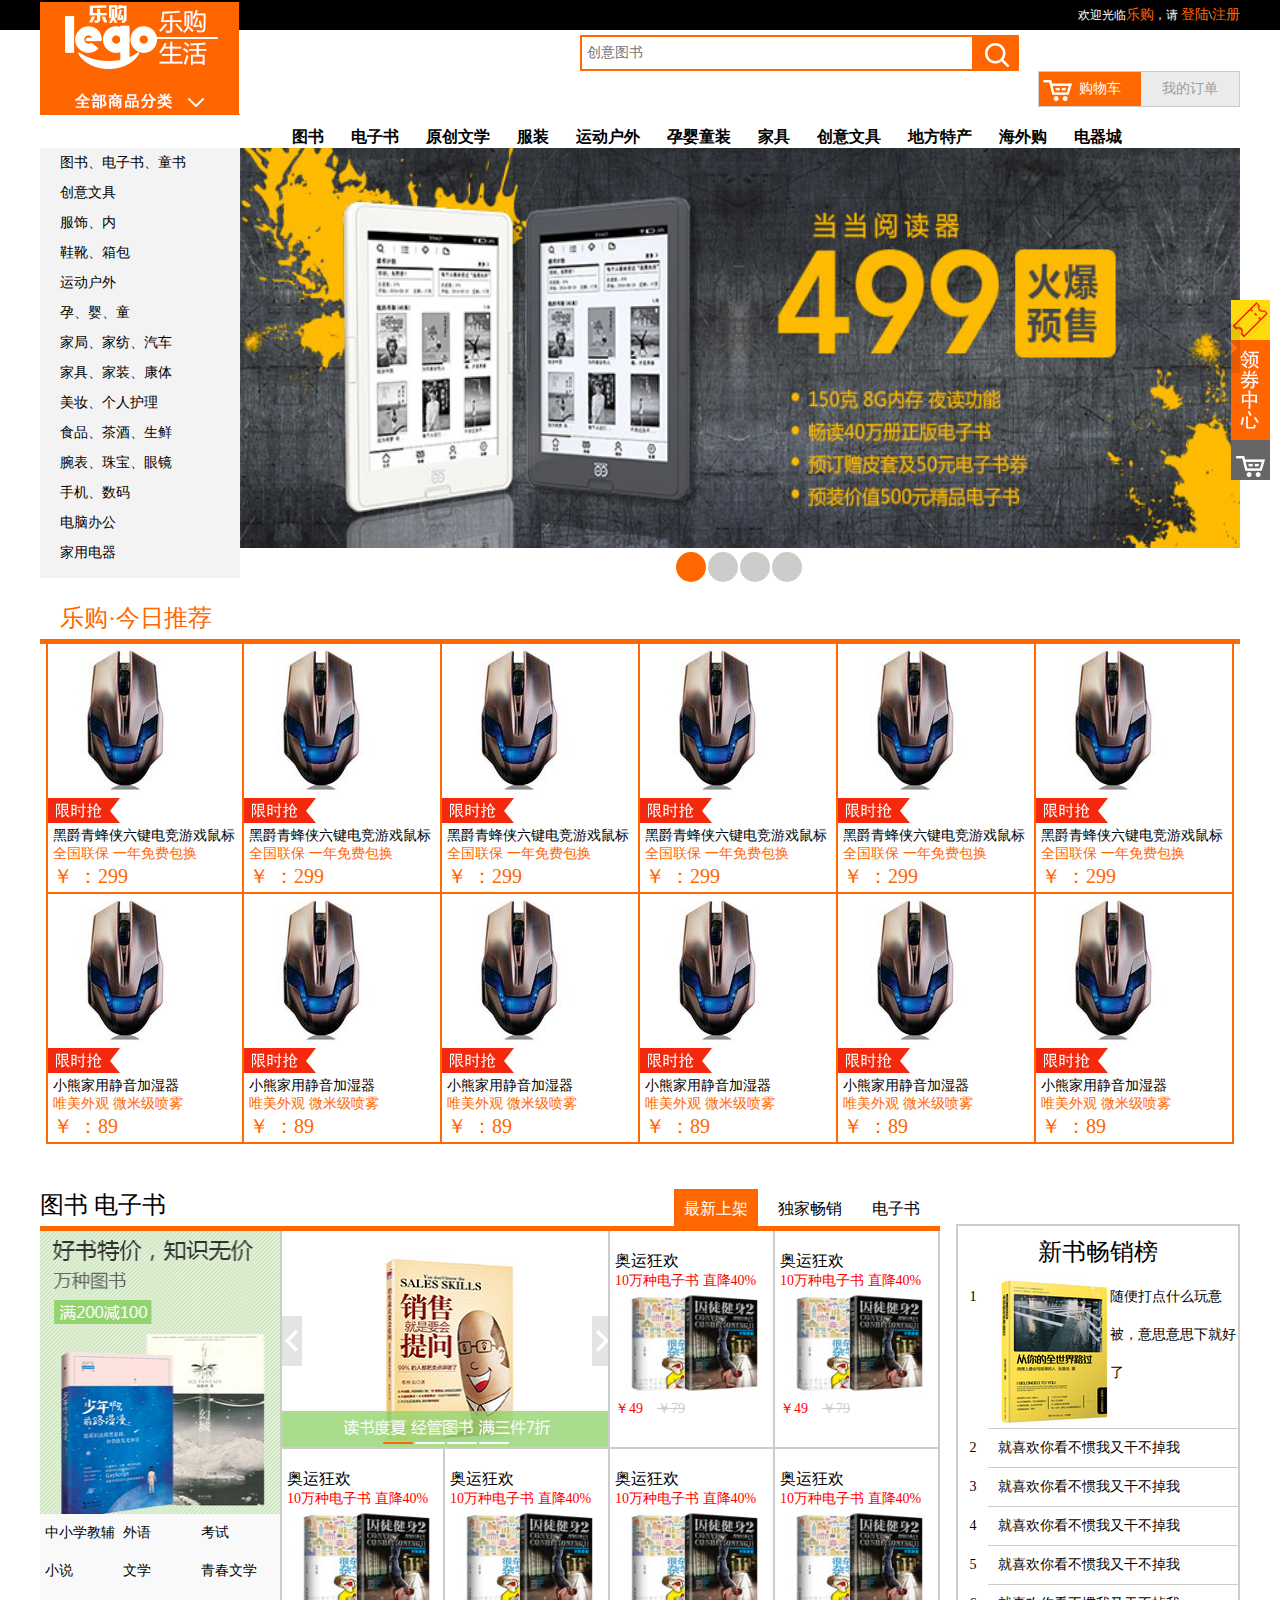
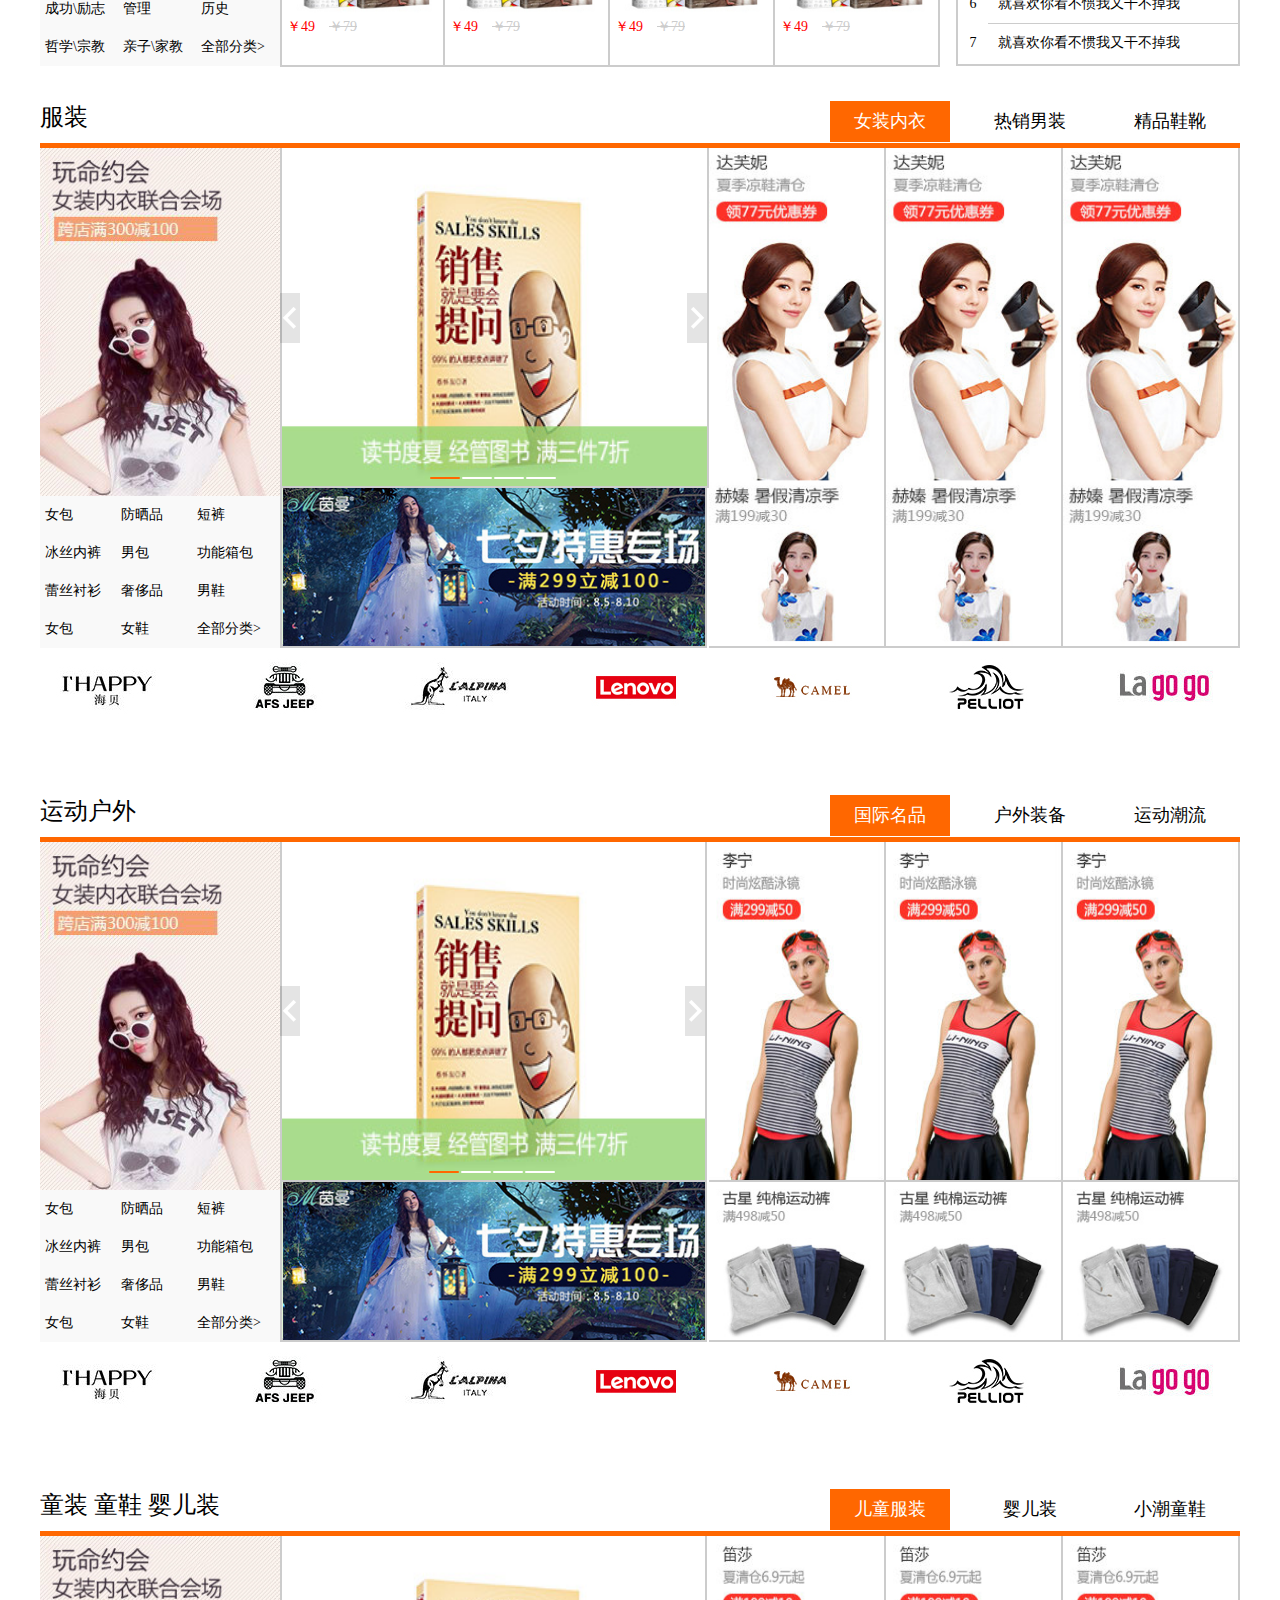
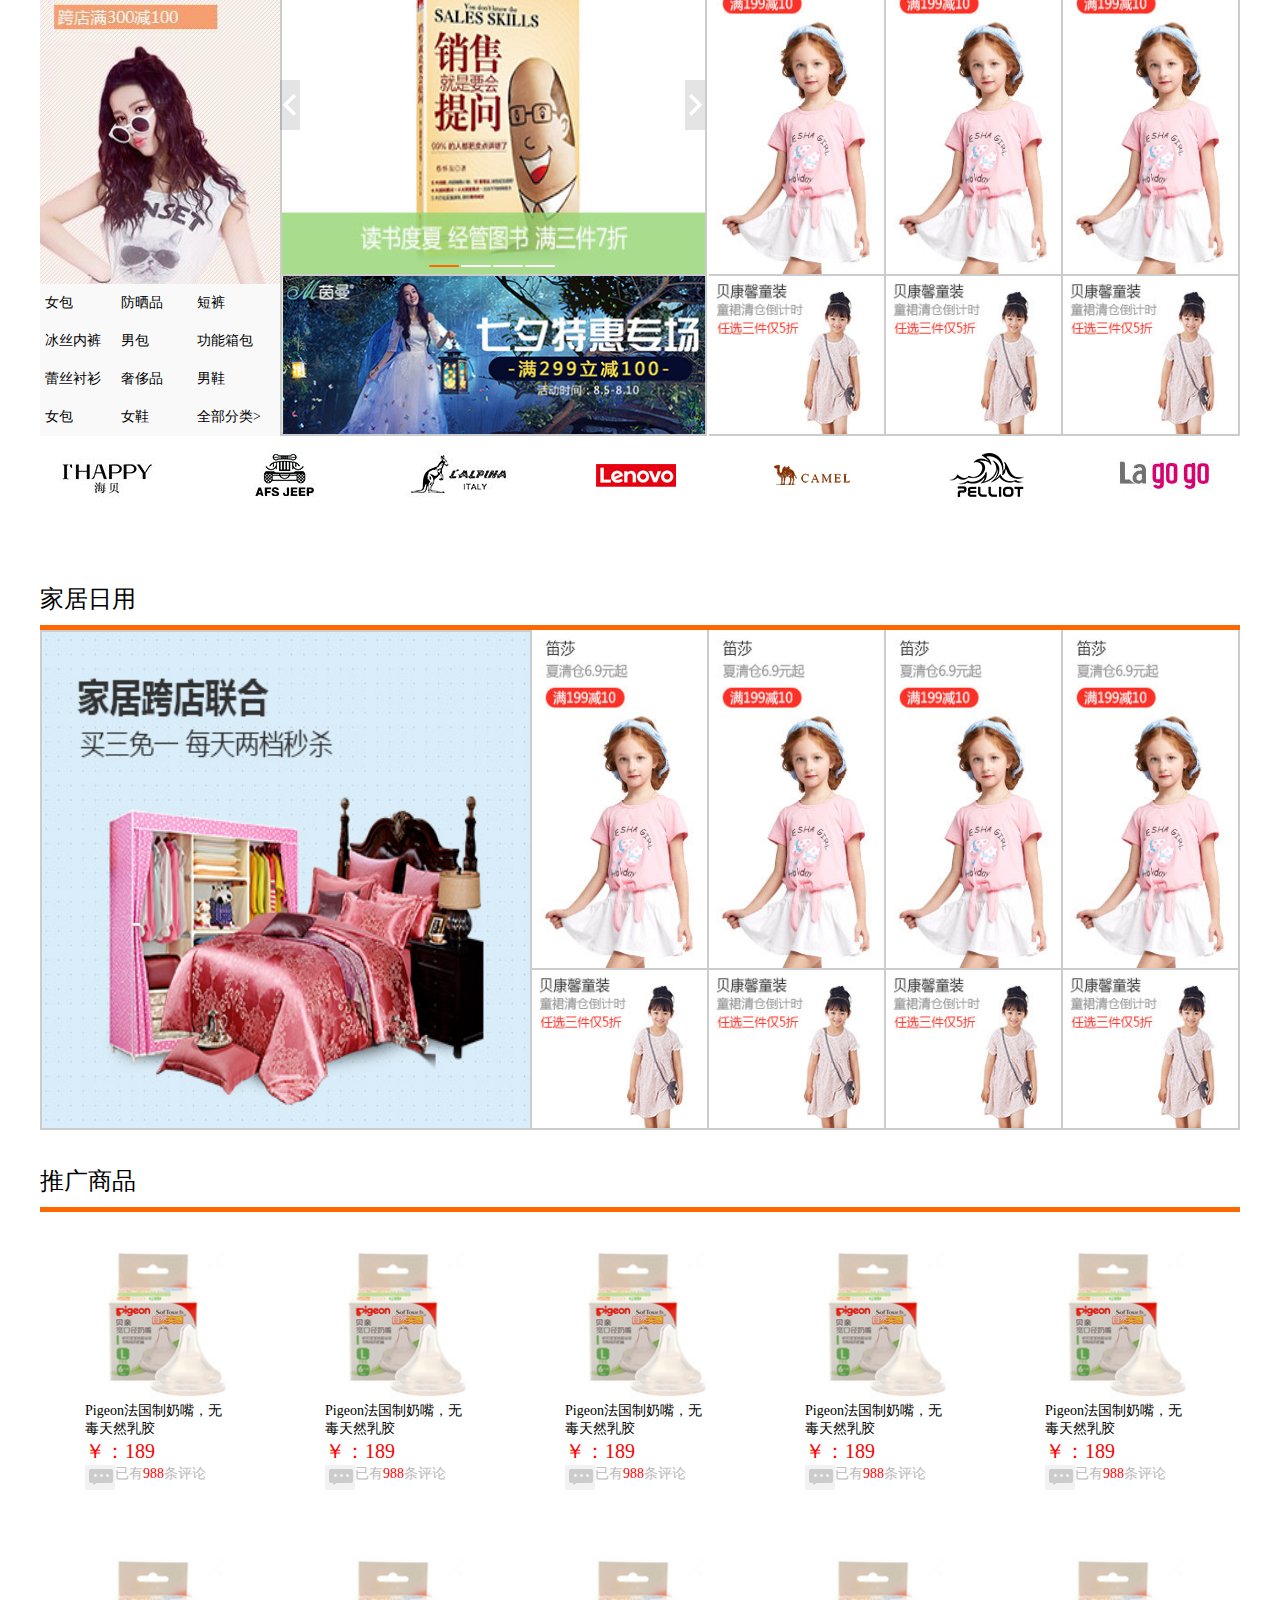
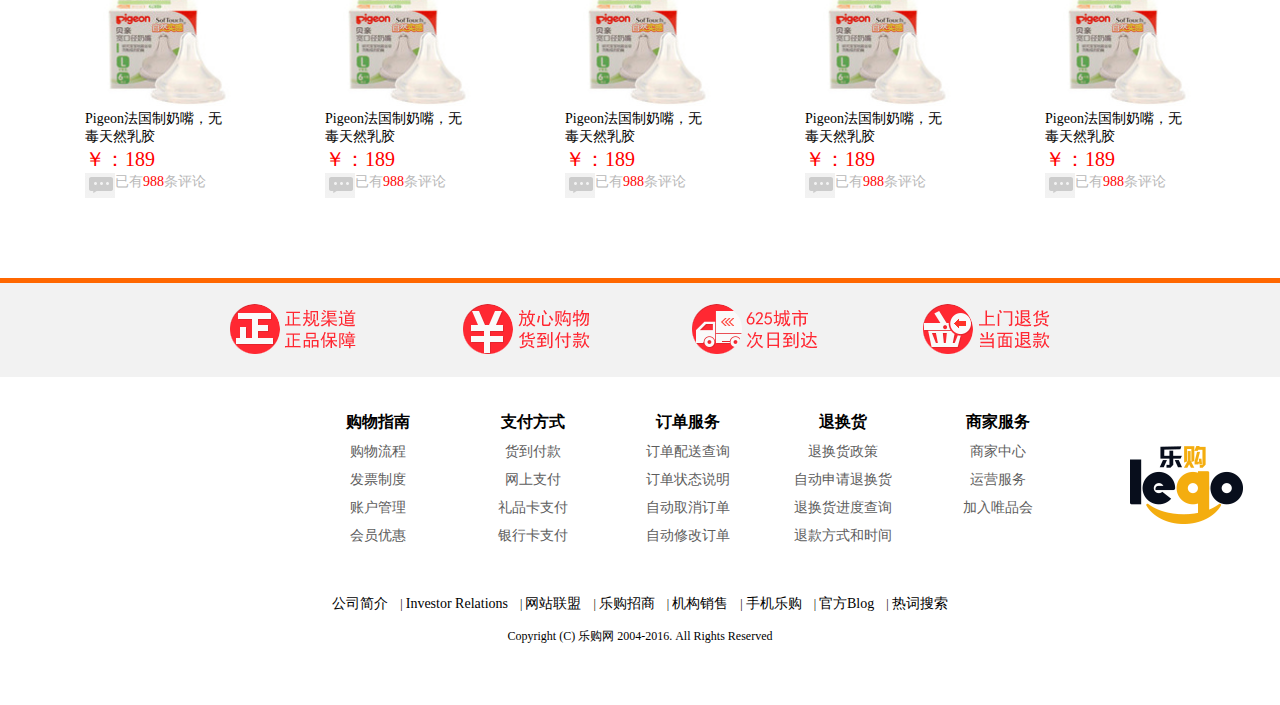
<file: index.html>
<!DOCTYPE html>
<html lang="en">

<head>
    <meta charset="UTF-8">
    <title>首页</title>
    <!-- 字体库 -->
    <link rel="stylesheet" type="text/css" href="styles/fontAwesome/css/font-awesome.min.css">
    <!-- 共用类css -->
    <link rel="stylesheet" type="text/css" href="styles/common.css">
    <!-- 页头模板css -->
    <link rel="stylesheet" type="text/css" href="styles/mould_css/header_mould.css">
    <!-- 轮播、分类导航模板css -->
    <link rel="stylesheet" type="text/css" href="styles/mould_css/nav_carousel_mould.css">
    <!-- 服装模板css -->
    <link rel="stylesheet" type="text/css" href="styles/mould_css/dress_mould.css">
    <!-- 页尾模板 -->
    <link rel="stylesheet" type="text/css" href="styles/mould_css/rump_mould.css">
    <!-- 首页css -->
    <link rel="stylesheet" type="text/css" href="styles/index.css">
    <!-- 轮播图插件css -->
    <link rel="stylesheet" type="text/css" href="styles/slider.css" />
    <!-- jq库 -->
    <script type="text/javascript" src='scripts/jquery.min.js'></script>
    <!-- 轮播插件js -->
    <script src="scripts/plug-in board_js/tyslide.js" type="text/javascript"></script>
    <!-- 服装模板js -->
    <script type="text/javascript" src='scripts/dress_mould.js'></script>
    <!-- 首页js -->
    <script type="text/javascript" src='scripts/index.js'></script>
</head>

<body>
    <!-- 页头登陆框及分类 -->
    <div id="wrap_up">
        <p id="land" class="width1200">欢迎光临<a href="#">乐购</a>，请 <a href="land-page.html">登陆</a>\<a href="enroll.html">注册</a></p>
    </div>
    <div class="search_div">
        <input class="search" type="text" name="search" placeholder="创意图书">
    </div>
    <div class="width1200" id="header_nav">
        <img src="imags/LOGO_02.jpg">
        <p>
            <span class="shop">购物车</span><span class="order">我的订单</span>
        </p>
        <ul>
            <li>图书</li>
            <li>电子书</li>
            <li>原创文学</li>
            <li>服装</li>
            <li>运动户外</li>
            <li>孕婴童装</li>
            <li>家具</li>
            <li>创意文具</li>
            <li>地方特产</li>
            <li>海外购</li>
            <li>电器城</li>
        </ul>
    </div>
    <!--  轮播及分类导航 -->
    <div id="nav_carousel" class="width1200">
        <div id="nav">
            <ul>
                <li>
                    <p class="index100">图书、电子书、童书</p>
                    <div>
                        <p>
                            <span>图书馆>></span>
                            <span>儿童书馆>></span>
                            <span>电子书馆>></span>
                        </p>
                        <dl>
                            <dt>文艺</dt>
                            <dd>小说&nbsp;&nbsp;文学&nbsp;&nbsp;传记&nbsp;&nbsp;青春&nbsp;&nbsp;动漫&nbsp;&nbsp;艺术&nbsp;&nbsp;摄影&nbsp;&nbsp;明星</dd>
                            <dt>人文社科</dt>
                            <dd>小说&nbsp;&nbsp;文学&nbsp;&nbsp;传记&nbsp;&nbsp;青春&nbsp;&nbsp;动漫&nbsp;&nbsp;艺术&nbsp;&nbsp;摄影&nbsp;&nbsp;明星&nbsp;&nbsp;历史&nbsp;&nbsp;政治军事&nbsp;&nbsp;文化&nbsp;&nbsp;明星</dd>
                            <dt>管理</dt>
                            <dd>小说&nbsp;&nbsp;文学&nbsp;&nbsp;传记&nbsp;&nbsp;青春&nbsp;&nbsp;动漫&nbsp;&nbsp;艺术&nbsp;&nbsp;摄影&nbsp;&nbsp;明星</dd>
                            <dt>励志</dt>
                            <dd>小说&nbsp;&nbsp;文学&nbsp;&nbsp;传记&nbsp;&nbsp;青春&nbsp;&nbsp;动漫&nbsp;&nbsp;艺术&nbsp;&nbsp;摄影&nbsp;&nbsp;明星</dd>
                            <dt>教育</dt>
                            <dd>小说&nbsp;&nbsp;文学&nbsp;&nbsp;传记&nbsp;&nbsp;青春&nbsp;&nbsp;动漫&nbsp;&nbsp;艺术&nbsp;&nbsp;摄影&nbsp;&nbsp;明星</dd>
                            <dt>科技</dt>
                            <dd>小说&nbsp;&nbsp;文学&nbsp;&nbsp;传记&nbsp;&nbsp;青春&nbsp;&nbsp;动漫&nbsp;&nbsp;艺术&nbsp;&nbsp;摄影&nbsp;&nbsp;明星</dd>
                            <dt>生活</dt>
                            <dd>小说&nbsp;&nbsp;文学&nbsp;&nbsp;传记&nbsp;&nbsp;青春&nbsp;&nbsp;动漫&nbsp;&nbsp;艺术&nbsp;&nbsp;摄影&nbsp;&nbsp;明星</dd>
                            <dt>进口书</dt>
                            <dd>小说&nbsp;&nbsp;文学&nbsp;&nbsp;传记&nbsp;&nbsp;青春&nbsp;&nbsp;动漫&nbsp;&nbsp;艺术&nbsp;&nbsp;摄影&nbsp;&nbsp;明星</dd>
                        </dl>
                    </div>
                </li>
                <li>
                    <p class="index100">创意文具</p>
                    <div>
                        <p>
                            <span>创意文具>></span>
                            <span>创意文具>></span>
                            <span>创意文具>></span>
                        </p>
                        <dl>
                            <dt>文艺</dt>
                            <dd>小说&nbsp;&nbsp;文学&nbsp;&nbsp;传记&nbsp;&nbsp;青春&nbsp;&nbsp;动漫&nbsp;&nbsp;艺术&nbsp;&nbsp;摄影&nbsp;&nbsp;明星</dd>
                            <dt>人文社科</dt>
                            <dd>小说&nbsp;&nbsp;文学&nbsp;&nbsp;传记&nbsp;&nbsp;青春&nbsp;&nbsp;动漫&nbsp;&nbsp;艺术&nbsp;&nbsp;摄影&nbsp;&nbsp;明星&nbsp;&nbsp;历史&nbsp;&nbsp;政治军事&nbsp;&nbsp;文化&nbsp;&nbsp;明星</dd>
                            <dt>管理</dt>
                            <dd>小说&nbsp;&nbsp;文学&nbsp;&nbsp;传记&nbsp;&nbsp;青春&nbsp;&nbsp;动漫&nbsp;&nbsp;艺术&nbsp;&nbsp;摄影&nbsp;&nbsp;明星</dd>
                            <dt>励志</dt>
                            <dd>小说&nbsp;&nbsp;文学&nbsp;&nbsp;传记&nbsp;&nbsp;青春&nbsp;&nbsp;动漫&nbsp;&nbsp;艺术&nbsp;&nbsp;摄影&nbsp;&nbsp;明星</dd>
                            <dt>教育</dt>
                            <dd>小说&nbsp;&nbsp;文学&nbsp;&nbsp;传记&nbsp;&nbsp;青春&nbsp;&nbsp;动漫&nbsp;&nbsp;艺术&nbsp;&nbsp;摄影&nbsp;&nbsp;明星</dd>
                            <dt>科技</dt>
                            <dd>小说&nbsp;&nbsp;文学&nbsp;&nbsp;传记&nbsp;&nbsp;青春&nbsp;&nbsp;动漫&nbsp;&nbsp;艺术&nbsp;&nbsp;摄影&nbsp;&nbsp;明星</dd>
                            <dt>生活</dt>
                            <dd>小说&nbsp;&nbsp;文学&nbsp;&nbsp;传记&nbsp;&nbsp;青春&nbsp;&nbsp;动漫&nbsp;&nbsp;艺术&nbsp;&nbsp;摄影&nbsp;&nbsp;明星</dd>
                            <dt>进口书</dt>
                            <dd>小说&nbsp;&nbsp;文学&nbsp;&nbsp;传记&nbsp;&nbsp;青春&nbsp;&nbsp;动漫&nbsp;&nbsp;艺术&nbsp;&nbsp;摄影&nbsp;&nbsp;明星</dd>
                        </dl>
                    </div>
                </li>
                <li>
                    <p class="index100">服饰、内</p>
                    <div>
                        <p>
                            <span>服饰、内衣>></span>
                            <span>服饰、内衣>></span>
                            <span>服饰、内衣>></span>
                        </p>
                        <dl>
                            <dt>文艺</dt>
                            <dd>小说&nbsp;&nbsp;文学&nbsp;&nbsp;传记&nbsp;&nbsp;青春&nbsp;&nbsp;动漫&nbsp;&nbsp;艺术&nbsp;&nbsp;摄影&nbsp;&nbsp;明星</dd>
                            <dt>人文社科</dt>
                            <dd>小说&nbsp;&nbsp;文学&nbsp;&nbsp;传记&nbsp;&nbsp;青春&nbsp;&nbsp;动漫&nbsp;&nbsp;艺术&nbsp;&nbsp;摄影&nbsp;&nbsp;明星&nbsp;&nbsp;历史&nbsp;&nbsp;政治军事&nbsp;&nbsp;文化&nbsp;&nbsp;明星</dd>
                            <dt>管理</dt>
                            <dd>小说&nbsp;&nbsp;文学&nbsp;&nbsp;传记&nbsp;&nbsp;青春&nbsp;&nbsp;动漫&nbsp;&nbsp;艺术&nbsp;&nbsp;摄影&nbsp;&nbsp;明星</dd>
                            <dt>励志</dt>
                            <dd>小说&nbsp;&nbsp;文学&nbsp;&nbsp;传记&nbsp;&nbsp;青春&nbsp;&nbsp;动漫&nbsp;&nbsp;艺术&nbsp;&nbsp;摄影&nbsp;&nbsp;明星</dd>
                            <dt>教育</dt>
                            <dd>小说&nbsp;&nbsp;文学&nbsp;&nbsp;传记&nbsp;&nbsp;青春&nbsp;&nbsp;动漫&nbsp;&nbsp;艺术&nbsp;&nbsp;摄影&nbsp;&nbsp;明星</dd>
                            <dt>科技</dt>
                            <dd>小说&nbsp;&nbsp;文学&nbsp;&nbsp;传记&nbsp;&nbsp;青春&nbsp;&nbsp;动漫&nbsp;&nbsp;艺术&nbsp;&nbsp;摄影&nbsp;&nbsp;明星</dd>
                            <dt>生活</dt>
                            <dd>小说&nbsp;&nbsp;文学&nbsp;&nbsp;传记&nbsp;&nbsp;青春&nbsp;&nbsp;动漫&nbsp;&nbsp;艺术&nbsp;&nbsp;摄影&nbsp;&nbsp;明星</dd>
                            <dt>进口书</dt>
                            <dd>小说&nbsp;&nbsp;文学&nbsp;&nbsp;传记&nbsp;&nbsp;青春&nbsp;&nbsp;动漫&nbsp;&nbsp;艺术&nbsp;&nbsp;摄影&nbsp;&nbsp;明星</dd>
                        </dl>
                    </div>
                </li>
                <li>
                    <p class="index100">鞋靴、箱包</p>
                    <div>
                        <p>
                            <span>鞋靴、箱包>></span>
                            <span>鞋靴、箱包>></span>
                            <span>鞋靴、箱包>></span>
                        </p>
                        <dl>
                            <dt>文艺</dt>
                            <dd>小说&nbsp;&nbsp;文学&nbsp;&nbsp;传记&nbsp;&nbsp;青春&nbsp;&nbsp;动漫&nbsp;&nbsp;艺术&nbsp;&nbsp;摄影&nbsp;&nbsp;明星</dd>
                            <dt>人文社科</dt>
                            <dd>小说&nbsp;&nbsp;文学&nbsp;&nbsp;传记&nbsp;&nbsp;青春&nbsp;&nbsp;动漫&nbsp;&nbsp;艺术&nbsp;&nbsp;摄影&nbsp;&nbsp;明星&nbsp;&nbsp;历史&nbsp;&nbsp;政治军事&nbsp;&nbsp;文化&nbsp;&nbsp;明星</dd>
                            <dt>管理</dt>
                            <dd>小说&nbsp;&nbsp;文学&nbsp;&nbsp;传记&nbsp;&nbsp;青春&nbsp;&nbsp;动漫&nbsp;&nbsp;艺术&nbsp;&nbsp;摄影&nbsp;&nbsp;明星</dd>
                            <dt>励志</dt>
                            <dd>小说&nbsp;&nbsp;文学&nbsp;&nbsp;传记&nbsp;&nbsp;青春&nbsp;&nbsp;动漫&nbsp;&nbsp;艺术&nbsp;&nbsp;摄影&nbsp;&nbsp;明星</dd>
                            <dt>教育</dt>
                            <dd>小说&nbsp;&nbsp;文学&nbsp;&nbsp;传记&nbsp;&nbsp;青春&nbsp;&nbsp;动漫&nbsp;&nbsp;艺术&nbsp;&nbsp;摄影&nbsp;&nbsp;明星</dd>
                            <dt>科技</dt>
                            <dd>小说&nbsp;&nbsp;文学&nbsp;&nbsp;传记&nbsp;&nbsp;青春&nbsp;&nbsp;动漫&nbsp;&nbsp;艺术&nbsp;&nbsp;摄影&nbsp;&nbsp;明星</dd>
                            <dt>生活</dt>
                            <dd>小说&nbsp;&nbsp;文学&nbsp;&nbsp;传记&nbsp;&nbsp;青春&nbsp;&nbsp;动漫&nbsp;&nbsp;艺术&nbsp;&nbsp;摄影&nbsp;&nbsp;明星</dd>
                            <dt>进口书</dt>
                            <dd>小说&nbsp;&nbsp;文学&nbsp;&nbsp;传记&nbsp;&nbsp;青春&nbsp;&nbsp;动漫&nbsp;&nbsp;艺术&nbsp;&nbsp;摄影&nbsp;&nbsp;明星</dd>
                        </dl>
                    </div>
                </li>
                <li>
                    <p class="index100">运动户外</p>
                    <div>
                        <p>
                            <span>运动户外>></span>
                            <span>运动户外>></span>
                            <span>运动户外>></span>
                        </p>
                        <dl>
                            <dt>文艺</dt>
                            <dd>小说&nbsp;&nbsp;文学&nbsp;&nbsp;传记&nbsp;&nbsp;青春&nbsp;&nbsp;动漫&nbsp;&nbsp;艺术&nbsp;&nbsp;摄影&nbsp;&nbsp;明星</dd>
                            <dt>人文社科</dt>
                            <dd>小说&nbsp;&nbsp;文学&nbsp;&nbsp;传记&nbsp;&nbsp;青春&nbsp;&nbsp;动漫&nbsp;&nbsp;艺术&nbsp;&nbsp;摄影&nbsp;&nbsp;明星&nbsp;&nbsp;历史&nbsp;&nbsp;政治军事&nbsp;&nbsp;文化&nbsp;&nbsp;明星</dd>
                            <dt>管理</dt>
                            <dd>小说&nbsp;&nbsp;文学&nbsp;&nbsp;传记&nbsp;&nbsp;青春&nbsp;&nbsp;动漫&nbsp;&nbsp;艺术&nbsp;&nbsp;摄影&nbsp;&nbsp;明星</dd>
                            <dt>励志</dt>
                            <dd>小说&nbsp;&nbsp;文学&nbsp;&nbsp;传记&nbsp;&nbsp;青春&nbsp;&nbsp;动漫&nbsp;&nbsp;艺术&nbsp;&nbsp;摄影&nbsp;&nbsp;明星</dd>
                            <dt>教育</dt>
                            <dd>小说&nbsp;&nbsp;文学&nbsp;&nbsp;传记&nbsp;&nbsp;青春&nbsp;&nbsp;动漫&nbsp;&nbsp;艺术&nbsp;&nbsp;摄影&nbsp;&nbsp;明星</dd>
                            <dt>科技</dt>
                            <dd>小说&nbsp;&nbsp;文学&nbsp;&nbsp;传记&nbsp;&nbsp;青春&nbsp;&nbsp;动漫&nbsp;&nbsp;艺术&nbsp;&nbsp;摄影&nbsp;&nbsp;明星</dd>
                            <dt>生活</dt>
                            <dd>小说&nbsp;&nbsp;文学&nbsp;&nbsp;传记&nbsp;&nbsp;青春&nbsp;&nbsp;动漫&nbsp;&nbsp;艺术&nbsp;&nbsp;摄影&nbsp;&nbsp;明星</dd>
                            <dt>进口书</dt>
                            <dd>小说&nbsp;&nbsp;文学&nbsp;&nbsp;传记&nbsp;&nbsp;青春&nbsp;&nbsp;动漫&nbsp;&nbsp;艺术&nbsp;&nbsp;摄影&nbsp;&nbsp;明星</dd>
                        </dl>
                    </div>
                </li>
                <li>
                    <p class="index100">孕、婴、童</p>
                    <div>
                        <p>
                            <span>孕、婴、童>></span>
                            <span>孕、婴、童>></span>
                            <span>孕、婴、童>></span>
                        </p>
                        <dl>
                            <dt>文艺</dt>
                            <dd>小说&nbsp;&nbsp;文学&nbsp;&nbsp;传记&nbsp;&nbsp;青春&nbsp;&nbsp;动漫&nbsp;&nbsp;艺术&nbsp;&nbsp;摄影&nbsp;&nbsp;明星</dd>
                            <dt>人文社科</dt>
                            <dd>小说&nbsp;&nbsp;文学&nbsp;&nbsp;传记&nbsp;&nbsp;青春&nbsp;&nbsp;动漫&nbsp;&nbsp;艺术&nbsp;&nbsp;摄影&nbsp;&nbsp;明星&nbsp;&nbsp;历史&nbsp;&nbsp;政治军事&nbsp;&nbsp;文化&nbsp;&nbsp;明星</dd>
                            <dt>管理</dt>
                            <dd>小说&nbsp;&nbsp;文学&nbsp;&nbsp;传记&nbsp;&nbsp;青春&nbsp;&nbsp;动漫&nbsp;&nbsp;艺术&nbsp;&nbsp;摄影&nbsp;&nbsp;明星</dd>
                            <dt>励志</dt>
                            <dd>小说&nbsp;&nbsp;文学&nbsp;&nbsp;传记&nbsp;&nbsp;青春&nbsp;&nbsp;动漫&nbsp;&nbsp;艺术&nbsp;&nbsp;摄影&nbsp;&nbsp;明星</dd>
                            <dt>教育</dt>
                            <dd>小说&nbsp;&nbsp;文学&nbsp;&nbsp;传记&nbsp;&nbsp;青春&nbsp;&nbsp;动漫&nbsp;&nbsp;艺术&nbsp;&nbsp;摄影&nbsp;&nbsp;明星</dd>
                            <dt>科技</dt>
                            <dd>小说&nbsp;&nbsp;文学&nbsp;&nbsp;传记&nbsp;&nbsp;青春&nbsp;&nbsp;动漫&nbsp;&nbsp;艺术&nbsp;&nbsp;摄影&nbsp;&nbsp;明星</dd>
                            <dt>生活</dt>
                            <dd>小说&nbsp;&nbsp;文学&nbsp;&nbsp;传记&nbsp;&nbsp;青春&nbsp;&nbsp;动漫&nbsp;&nbsp;艺术&nbsp;&nbsp;摄影&nbsp;&nbsp;明星</dd>
                            <dt>进口书</dt>
                            <dd>小说&nbsp;&nbsp;文学&nbsp;&nbsp;传记&nbsp;&nbsp;青春&nbsp;&nbsp;动漫&nbsp;&nbsp;艺术&nbsp;&nbsp;摄影&nbsp;&nbsp;明星</dd>
                        </dl>
                    </div>
                </li>
                <li>
                    <p class="index100">家局、家纺、汽车</p>
                    <div>
                        <p>
                            <span>家局、家纺、汽车>></span>
                            <span>家局、家纺、汽车>></span>
                            <span>家局、家纺、汽车>></span>
                        </p>
                        <dl>
                            <dt>文艺</dt>
                            <dd>小说&nbsp;&nbsp;文学&nbsp;&nbsp;传记&nbsp;&nbsp;青春&nbsp;&nbsp;动漫&nbsp;&nbsp;艺术&nbsp;&nbsp;摄影&nbsp;&nbsp;明星</dd>
                            <dt>人文社科</dt>
                            <dd>小说&nbsp;&nbsp;文学&nbsp;&nbsp;传记&nbsp;&nbsp;青春&nbsp;&nbsp;动漫&nbsp;&nbsp;艺术&nbsp;&nbsp;摄影&nbsp;&nbsp;明星&nbsp;&nbsp;历史&nbsp;&nbsp;政治军事&nbsp;&nbsp;文化&nbsp;&nbsp;明星</dd>
                            <dt>管理</dt>
                            <dd>小说&nbsp;&nbsp;文学&nbsp;&nbsp;传记&nbsp;&nbsp;青春&nbsp;&nbsp;动漫&nbsp;&nbsp;艺术&nbsp;&nbsp;摄影&nbsp;&nbsp;明星</dd>
                            <dt>励志</dt>
                            <dd>小说&nbsp;&nbsp;文学&nbsp;&nbsp;传记&nbsp;&nbsp;青春&nbsp;&nbsp;动漫&nbsp;&nbsp;艺术&nbsp;&nbsp;摄影&nbsp;&nbsp;明星</dd>
                            <dt>教育</dt>
                            <dd>小说&nbsp;&nbsp;文学&nbsp;&nbsp;传记&nbsp;&nbsp;青春&nbsp;&nbsp;动漫&nbsp;&nbsp;艺术&nbsp;&nbsp;摄影&nbsp;&nbsp;明星</dd>
                            <dt>科技</dt>
                            <dd>小说&nbsp;&nbsp;文学&nbsp;&nbsp;传记&nbsp;&nbsp;青春&nbsp;&nbsp;动漫&nbsp;&nbsp;艺术&nbsp;&nbsp;摄影&nbsp;&nbsp;明星</dd>
                            <dt>生活</dt>
                            <dd>小说&nbsp;&nbsp;文学&nbsp;&nbsp;传记&nbsp;&nbsp;青春&nbsp;&nbsp;动漫&nbsp;&nbsp;艺术&nbsp;&nbsp;摄影&nbsp;&nbsp;明星</dd>
                            <dt>进口书</dt>
                            <dd>小说&nbsp;&nbsp;文学&nbsp;&nbsp;传记&nbsp;&nbsp;青春&nbsp;&nbsp;动漫&nbsp;&nbsp;艺术&nbsp;&nbsp;摄影&nbsp;&nbsp;明星</dd>
                        </dl>
                    </div>
                </li>
                <li>
                    <p class="index100">家具、家装、康体</p>
                    <div>
                        <p>
                            <span>家具、家装、康体>></span>
                            <span>家具、家装、康体>></span>
                            <span>家具、家装、康体>></span>
                        </p>
                        <dl>
                            <dt>文艺</dt>
                            <dd>小说&nbsp;&nbsp;文学&nbsp;&nbsp;传记&nbsp;&nbsp;青春&nbsp;&nbsp;动漫&nbsp;&nbsp;艺术&nbsp;&nbsp;摄影&nbsp;&nbsp;明星</dd>
                            <dt>人文社科</dt>
                            <dd>小说&nbsp;&nbsp;文学&nbsp;&nbsp;传记&nbsp;&nbsp;青春&nbsp;&nbsp;动漫&nbsp;&nbsp;艺术&nbsp;&nbsp;摄影&nbsp;&nbsp;明星&nbsp;&nbsp;历史&nbsp;&nbsp;政治军事&nbsp;&nbsp;文化&nbsp;&nbsp;明星</dd>
                            <dt>管理</dt>
                            <dd>小说&nbsp;&nbsp;文学&nbsp;&nbsp;传记&nbsp;&nbsp;青春&nbsp;&nbsp;动漫&nbsp;&nbsp;艺术&nbsp;&nbsp;摄影&nbsp;&nbsp;明星</dd>
                            <dt>励志</dt>
                            <dd>小说&nbsp;&nbsp;文学&nbsp;&nbsp;传记&nbsp;&nbsp;青春&nbsp;&nbsp;动漫&nbsp;&nbsp;艺术&nbsp;&nbsp;摄影&nbsp;&nbsp;明星</dd>
                            <dt>教育</dt>
                            <dd>小说&nbsp;&nbsp;文学&nbsp;&nbsp;传记&nbsp;&nbsp;青春&nbsp;&nbsp;动漫&nbsp;&nbsp;艺术&nbsp;&nbsp;摄影&nbsp;&nbsp;明星</dd>
                            <dt>科技</dt>
                            <dd>小说&nbsp;&nbsp;文学&nbsp;&nbsp;传记&nbsp;&nbsp;青春&nbsp;&nbsp;动漫&nbsp;&nbsp;艺术&nbsp;&nbsp;摄影&nbsp;&nbsp;明星</dd>
                            <dt>生活</dt>
                            <dd>小说&nbsp;&nbsp;文学&nbsp;&nbsp;传记&nbsp;&nbsp;青春&nbsp;&nbsp;动漫&nbsp;&nbsp;艺术&nbsp;&nbsp;摄影&nbsp;&nbsp;明星</dd>
                            <dt>进口书</dt>
                            <dd>小说&nbsp;&nbsp;文学&nbsp;&nbsp;传记&nbsp;&nbsp;青春&nbsp;&nbsp;动漫&nbsp;&nbsp;艺术&nbsp;&nbsp;摄影&nbsp;&nbsp;明星</dd>
                        </dl>
                    </div>
                </li>
                <li>
                    <p class="index100">美妆、个人护理</p>
                    <div>
                        <p>
                            <span>美妆、个人护理、成人>></span>
                            <span>美妆、个人护理、成人>></span>
                            <span>美妆、个人护理、成人>></span>
                        </p>
                        <dl>
                            <dt>文艺</dt>
                            <dd>小说&nbsp;&nbsp;文学&nbsp;&nbsp;传记&nbsp;&nbsp;青春&nbsp;&nbsp;动漫&nbsp;&nbsp;艺术&nbsp;&nbsp;摄影&nbsp;&nbsp;明星</dd>
                            <dt>人文社科</dt>
                            <dd>小说&nbsp;&nbsp;文学&nbsp;&nbsp;传记&nbsp;&nbsp;青春&nbsp;&nbsp;动漫&nbsp;&nbsp;艺术&nbsp;&nbsp;摄影&nbsp;&nbsp;明星&nbsp;&nbsp;历史&nbsp;&nbsp;政治军事&nbsp;&nbsp;文化&nbsp;&nbsp;明星</dd>
                            <dt>管理</dt>
                            <dd>小说&nbsp;&nbsp;文学&nbsp;&nbsp;传记&nbsp;&nbsp;青春&nbsp;&nbsp;动漫&nbsp;&nbsp;艺术&nbsp;&nbsp;摄影&nbsp;&nbsp;明星</dd>
                            <dt>励志</dt>
                            <dd>小说&nbsp;&nbsp;文学&nbsp;&nbsp;传记&nbsp;&nbsp;青春&nbsp;&nbsp;动漫&nbsp;&nbsp;艺术&nbsp;&nbsp;摄影&nbsp;&nbsp;明星</dd>
                            <dt>教育</dt>
                            <dd>小说&nbsp;&nbsp;文学&nbsp;&nbsp;传记&nbsp;&nbsp;青春&nbsp;&nbsp;动漫&nbsp;&nbsp;艺术&nbsp;&nbsp;摄影&nbsp;&nbsp;明星</dd>
                            <dt>科技</dt>
                            <dd>小说&nbsp;&nbsp;文学&nbsp;&nbsp;传记&nbsp;&nbsp;青春&nbsp;&nbsp;动漫&nbsp;&nbsp;艺术&nbsp;&nbsp;摄影&nbsp;&nbsp;明星</dd>
                            <dt>生活</dt>
                            <dd>小说&nbsp;&nbsp;文学&nbsp;&nbsp;传记&nbsp;&nbsp;青春&nbsp;&nbsp;动漫&nbsp;&nbsp;艺术&nbsp;&nbsp;摄影&nbsp;&nbsp;明星</dd>
                            <dt>进口书</dt>
                            <dd>小说&nbsp;&nbsp;文学&nbsp;&nbsp;传记&nbsp;&nbsp;青春&nbsp;&nbsp;动漫&nbsp;&nbsp;艺术&nbsp;&nbsp;摄影&nbsp;&nbsp;明星</dd>
                        </dl>
                    </div>
                </li>
                <li>
                    <p class="index100">食品、茶酒、生鲜</p>
                    <div>
                        <p>
                            <span>食品、茶酒、生鲜>></span>
                            <span>食品、茶酒、生鲜>></span>
                            <span>食品、茶酒、生鲜>></span>
                        </p>
                        <dl>
                            <dt>文艺</dt>
                            <dd>小说&nbsp;&nbsp;文学&nbsp;&nbsp;传记&nbsp;&nbsp;青春&nbsp;&nbsp;动漫&nbsp;&nbsp;艺术&nbsp;&nbsp;摄影&nbsp;&nbsp;明星</dd>
                            <dt>人文社科</dt>
                            <dd>小说&nbsp;&nbsp;文学&nbsp;&nbsp;传记&nbsp;&nbsp;青春&nbsp;&nbsp;动漫&nbsp;&nbsp;艺术&nbsp;&nbsp;摄影&nbsp;&nbsp;明星&nbsp;&nbsp;历史&nbsp;&nbsp;政治军事&nbsp;&nbsp;文化&nbsp;&nbsp;明星</dd>
                            <dt>管理</dt>
                            <dd>小说&nbsp;&nbsp;文学&nbsp;&nbsp;传记&nbsp;&nbsp;青春&nbsp;&nbsp;动漫&nbsp;&nbsp;艺术&nbsp;&nbsp;摄影&nbsp;&nbsp;明星</dd>
                            <dt>励志</dt>
                            <dd>小说&nbsp;&nbsp;文学&nbsp;&nbsp;传记&nbsp;&nbsp;青春&nbsp;&nbsp;动漫&nbsp;&nbsp;艺术&nbsp;&nbsp;摄影&nbsp;&nbsp;明星</dd>
                            <dt>教育</dt>
                            <dd>小说&nbsp;&nbsp;文学&nbsp;&nbsp;传记&nbsp;&nbsp;青春&nbsp;&nbsp;动漫&nbsp;&nbsp;艺术&nbsp;&nbsp;摄影&nbsp;&nbsp;明星</dd>
                            <dt>科技</dt>
                            <dd>小说&nbsp;&nbsp;文学&nbsp;&nbsp;传记&nbsp;&nbsp;青春&nbsp;&nbsp;动漫&nbsp;&nbsp;艺术&nbsp;&nbsp;摄影&nbsp;&nbsp;明星</dd>
                            <dt>生活</dt>
                            <dd>小说&nbsp;&nbsp;文学&nbsp;&nbsp;传记&nbsp;&nbsp;青春&nbsp;&nbsp;动漫&nbsp;&nbsp;艺术&nbsp;&nbsp;摄影&nbsp;&nbsp;明星</dd>
                            <dt>进口书</dt>
                            <dd>小说&nbsp;&nbsp;文学&nbsp;&nbsp;传记&nbsp;&nbsp;青春&nbsp;&nbsp;动漫&nbsp;&nbsp;艺术&nbsp;&nbsp;摄影&nbsp;&nbsp;明星</dd>
                        </dl>
                    </div>
                </li>
                <li>
                    <p class="index100">腕表、珠宝、眼镜</p>
                    <div>
                        <p>
                            <span>腕表、珠宝、眼镜>></span>
                            <span>腕表、珠宝、眼镜>></span>
                            <span>腕表、珠宝、眼镜>></span>
                        </p>
                        <dl>
                            <dt>文艺</dt>
                            <dd>小说&nbsp;&nbsp;文学&nbsp;&nbsp;传记&nbsp;&nbsp;青春&nbsp;&nbsp;动漫&nbsp;&nbsp;艺术&nbsp;&nbsp;摄影&nbsp;&nbsp;明星</dd>
                            <dt>人文社科</dt>
                            <dd>小说&nbsp;&nbsp;文学&nbsp;&nbsp;传记&nbsp;&nbsp;青春&nbsp;&nbsp;动漫&nbsp;&nbsp;艺术&nbsp;&nbsp;摄影&nbsp;&nbsp;明星&nbsp;&nbsp;历史&nbsp;&nbsp;政治军事&nbsp;&nbsp;文化&nbsp;&nbsp;明星</dd>
                            <dt>管理</dt>
                            <dd>小说&nbsp;&nbsp;文学&nbsp;&nbsp;传记&nbsp;&nbsp;青春&nbsp;&nbsp;动漫&nbsp;&nbsp;艺术&nbsp;&nbsp;摄影&nbsp;&nbsp;明星</dd>
                            <dt>励志</dt>
                            <dd>小说&nbsp;&nbsp;文学&nbsp;&nbsp;传记&nbsp;&nbsp;青春&nbsp;&nbsp;动漫&nbsp;&nbsp;艺术&nbsp;&nbsp;摄影&nbsp;&nbsp;明星</dd>
                            <dt>教育</dt>
                            <dd>小说&nbsp;&nbsp;文学&nbsp;&nbsp;传记&nbsp;&nbsp;青春&nbsp;&nbsp;动漫&nbsp;&nbsp;艺术&nbsp;&nbsp;摄影&nbsp;&nbsp;明星</dd>
                            <dt>科技</dt>
                            <dd>小说&nbsp;&nbsp;文学&nbsp;&nbsp;传记&nbsp;&nbsp;青春&nbsp;&nbsp;动漫&nbsp;&nbsp;艺术&nbsp;&nbsp;摄影&nbsp;&nbsp;明星</dd>
                            <dt>生活</dt>
                            <dd>小说&nbsp;&nbsp;文学&nbsp;&nbsp;传记&nbsp;&nbsp;青春&nbsp;&nbsp;动漫&nbsp;&nbsp;艺术&nbsp;&nbsp;摄影&nbsp;&nbsp;明星</dd>
                            <dt>进口书</dt>
                            <dd>小说&nbsp;&nbsp;文学&nbsp;&nbsp;传记&nbsp;&nbsp;青春&nbsp;&nbsp;动漫&nbsp;&nbsp;艺术&nbsp;&nbsp;摄影&nbsp;&nbsp;明星</dd>
                        </dl>
                    </div>
                </li>
                <li>
                    <p class="index100">手机、数码</p>
                    <div>
                        <p>
                            <span>手机、数码>></span>
                            <span>手机、数码>></span>
                            <span>手机、数码>></span>
                        </p>
                        <dl>
                            <dt>文艺</dt>
                            <dd>小说&nbsp;&nbsp;文学&nbsp;&nbsp;传记&nbsp;&nbsp;青春&nbsp;&nbsp;动漫&nbsp;&nbsp;艺术&nbsp;&nbsp;摄影&nbsp;&nbsp;明星</dd>
                            <dt>人文社科</dt>
                            <dd>小说&nbsp;&nbsp;文学&nbsp;&nbsp;传记&nbsp;&nbsp;青春&nbsp;&nbsp;动漫&nbsp;&nbsp;艺术&nbsp;&nbsp;摄影&nbsp;&nbsp;明星&nbsp;&nbsp;历史&nbsp;&nbsp;政治军事&nbsp;&nbsp;文化&nbsp;&nbsp;明星</dd>
                            <dt>管理</dt>
                            <dd>小说&nbsp;&nbsp;文学&nbsp;&nbsp;传记&nbsp;&nbsp;青春&nbsp;&nbsp;动漫&nbsp;&nbsp;艺术&nbsp;&nbsp;摄影&nbsp;&nbsp;明星</dd>
                            <dt>励志</dt>
                            <dd>小说&nbsp;&nbsp;文学&nbsp;&nbsp;传记&nbsp;&nbsp;青春&nbsp;&nbsp;动漫&nbsp;&nbsp;艺术&nbsp;&nbsp;摄影&nbsp;&nbsp;明星</dd>
                            <dt>教育</dt>
                            <dd>小说&nbsp;&nbsp;文学&nbsp;&nbsp;传记&nbsp;&nbsp;青春&nbsp;&nbsp;动漫&nbsp;&nbsp;艺术&nbsp;&nbsp;摄影&nbsp;&nbsp;明星</dd>
                            <dt>科技</dt>
                            <dd>小说&nbsp;&nbsp;文学&nbsp;&nbsp;传记&nbsp;&nbsp;青春&nbsp;&nbsp;动漫&nbsp;&nbsp;艺术&nbsp;&nbsp;摄影&nbsp;&nbsp;明星</dd>
                            <dt>生活</dt>
                            <dd>小说&nbsp;&nbsp;文学&nbsp;&nbsp;传记&nbsp;&nbsp;青春&nbsp;&nbsp;动漫&nbsp;&nbsp;艺术&nbsp;&nbsp;摄影&nbsp;&nbsp;明星</dd>
                            <dt>进口书</dt>
                            <dd>小说&nbsp;&nbsp;文学&nbsp;&nbsp;传记&nbsp;&nbsp;青春&nbsp;&nbsp;动漫&nbsp;&nbsp;艺术&nbsp;&nbsp;摄影&nbsp;&nbsp;明星</dd>
                        </dl>
                    </div>
                </li>
                <li>
                    <p class="index100">电脑办公</p>
                    <div>
                        <p>
                            <span>电脑办公>></span>
                            <span>电脑办公>></span>
                            <span>电脑办公>></span>
                        </p>
                        <dl>
                            <dt>文艺</dt>
                            <dd>小说&nbsp;&nbsp;文学&nbsp;&nbsp;传记&nbsp;&nbsp;青春&nbsp;&nbsp;动漫&nbsp;&nbsp;艺术&nbsp;&nbsp;摄影&nbsp;&nbsp;明星</dd>
                            <dt>人文社科</dt>
                            <dd>小说&nbsp;&nbsp;文学&nbsp;&nbsp;传记&nbsp;&nbsp;青春&nbsp;&nbsp;动漫&nbsp;&nbsp;艺术&nbsp;&nbsp;摄影&nbsp;&nbsp;明星&nbsp;&nbsp;历史&nbsp;&nbsp;政治军事&nbsp;&nbsp;文化&nbsp;&nbsp;明星</dd>
                            <dt>管理</dt>
                            <dd>小说&nbsp;&nbsp;文学&nbsp;&nbsp;传记&nbsp;&nbsp;青春&nbsp;&nbsp;动漫&nbsp;&nbsp;艺术&nbsp;&nbsp;摄影&nbsp;&nbsp;明星</dd>
                            <dt>励志</dt>
                            <dd>小说&nbsp;&nbsp;文学&nbsp;&nbsp;传记&nbsp;&nbsp;青春&nbsp;&nbsp;动漫&nbsp;&nbsp;艺术&nbsp;&nbsp;摄影&nbsp;&nbsp;明星</dd>
                            <dt>教育</dt>
                            <dd>小说&nbsp;&nbsp;文学&nbsp;&nbsp;传记&nbsp;&nbsp;青春&nbsp;&nbsp;动漫&nbsp;&nbsp;艺术&nbsp;&nbsp;摄影&nbsp;&nbsp;明星</dd>
                            <dt>科技</dt>
                            <dd>小说&nbsp;&nbsp;文学&nbsp;&nbsp;传记&nbsp;&nbsp;青春&nbsp;&nbsp;动漫&nbsp;&nbsp;艺术&nbsp;&nbsp;摄影&nbsp;&nbsp;明星</dd>
                            <dt>生活</dt>
                            <dd>小说&nbsp;&nbsp;文学&nbsp;&nbsp;传记&nbsp;&nbsp;青春&nbsp;&nbsp;动漫&nbsp;&nbsp;艺术&nbsp;&nbsp;摄影&nbsp;&nbsp;明星</dd>
                            <dt>进口书</dt>
                            <dd>小说&nbsp;&nbsp;文学&nbsp;&nbsp;传记&nbsp;&nbsp;青春&nbsp;&nbsp;动漫&nbsp;&nbsp;艺术&nbsp;&nbsp;摄影&nbsp;&nbsp;明星</dd>
                        </dl>
                    </div>
                </li>
                <li>
                    <p class="index100">家用电器</p>
                    <div>
                        <p>
                            <span>家用电器>></span>
                            <span>家用电器>></span>
                            <span>家用电器>></span>
                        </p>
                        <dl>
                            <dt>文艺</dt>
                            <dd>小说&nbsp;&nbsp;文学&nbsp;&nbsp;传记&nbsp;&nbsp;青春&nbsp;&nbsp;动漫&nbsp;&nbsp;艺术&nbsp;&nbsp;摄影&nbsp;&nbsp;明星</dd>
                            <dt>人文社科</dt>
                            <dd>小说&nbsp;&nbsp;文学&nbsp;&nbsp;传记&nbsp;&nbsp;青春&nbsp;&nbsp;动漫&nbsp;&nbsp;艺术&nbsp;&nbsp;摄影&nbsp;&nbsp;明星&nbsp;&nbsp;历史&nbsp;&nbsp;政治军事&nbsp;&nbsp;文化&nbsp;&nbsp;明星</dd>
                            <dt>管理</dt>
                            <dd>小说&nbsp;&nbsp;文学&nbsp;&nbsp;传记&nbsp;&nbsp;青春&nbsp;&nbsp;动漫&nbsp;&nbsp;艺术&nbsp;&nbsp;摄影&nbsp;&nbsp;明星</dd>
                            <dt>励志</dt>
                            <dd>小说&nbsp;&nbsp;文学&nbsp;&nbsp;传记&nbsp;&nbsp;青春&nbsp;&nbsp;动漫&nbsp;&nbsp;艺术&nbsp;&nbsp;摄影&nbsp;&nbsp;明星</dd>
                            <dt>教育</dt>
                            <dd>小说&nbsp;&nbsp;文学&nbsp;&nbsp;传记&nbsp;&nbsp;青春&nbsp;&nbsp;动漫&nbsp;&nbsp;艺术&nbsp;&nbsp;摄影&nbsp;&nbsp;明星</dd>
                            <dt>科技</dt>
                            <dd>小说&nbsp;&nbsp;文学&nbsp;&nbsp;传记&nbsp;&nbsp;青春&nbsp;&nbsp;动漫&nbsp;&nbsp;艺术&nbsp;&nbsp;摄影&nbsp;&nbsp;明星</dd>
                            <dt>生活</dt>
                            <dd>小说&nbsp;&nbsp;文学&nbsp;&nbsp;传记&nbsp;&nbsp;青春&nbsp;&nbsp;动漫&nbsp;&nbsp;艺术&nbsp;&nbsp;摄影&nbsp;&nbsp;明星</dd>
                            <dt>进口书</dt>
                            <dd>小说&nbsp;&nbsp;文学&nbsp;&nbsp;传记&nbsp;&nbsp;青春&nbsp;&nbsp;动漫&nbsp;&nbsp;艺术&nbsp;&nbsp;摄影&nbsp;&nbsp;明星</dd>
                        </dl>
                    </div>
                </li>
            </ul>
        </div>
        <div class="pptbox" id="carousel">
            <ul class="innerwrapper">
                <li>
                    <a href="#"><img src="imags/banner(1).jpg" /></a>
                </li>
                <li>
                    <a href="#"><img src="imags/banner(2).jpg" /></a>
                </li>
                <li>
                    <a href="#"><img src="imags/banner1.jpg" /></a>
                </li>
                <li>
                    <a href="#"><img src="imags/banner2.jpg" /></a>
                </li>
            </ul>
            <ul class="controls">
                <li class="current">1</li>
                <li>2</li>
                <li>3</li>
                <li>4</li>
            </ul>
            <span class="btnleft"></span>
            <span class="btnright"></span>
        </div>
    </div>
    <div class="clear"></div>
    <!-- 今日推荐 -->
    <div id="recommend" class="width1200">
        <p class="title">乐购·今日推荐</p>
        <div class='recommend_goods margin6'>
            <img src="imags/促销活动用图/1244058029-1_l_1001.jpg">
            <img src="imags/index05_18.jpg">
            <p>黑爵青蜂侠六键电竞游戏鼠标</p>
            <p class="orange">全国联保 一年免费包换</p>
            <p class="orange size20">￥ ：299</p>
        </div>
        <div class='recommend_goods'>
            <img src="imags/促销活动用图/1244058029-1_l_1001.jpg">
            <img src="imags/index05_18.jpg">
            <p>黑爵青蜂侠六键电竞游戏鼠标</p>
            <p class="orange">全国联保 一年免费包换</p>
            <p class="orange size20">￥ ：299</p>
        </div>
        <div class='recommend_goods'>
            <img src="imags/促销活动用图/1244058029-1_l_1001.jpg">
            <img src="imags/index05_18.jpg">
            <p>黑爵青蜂侠六键电竞游戏鼠标</p>
            <p class="orange">全国联保 一年免费包换</p>
            <p class="orange size20">￥ ：299</p>
        </div>
        <div class='recommend_goods'>
            <img src="imags/促销活动用图/1244058029-1_l_1001.jpg">
            <img src="imags/index05_18.jpg">
            <p>黑爵青蜂侠六键电竞游戏鼠标</p>
            <p class="orange">全国联保 一年免费包换</p>
            <p class="orange size20">￥ ：299</p>
        </div>
        <div class='recommend_goods'>
            <img src="imags/促销活动用图/1244058029-1_l_1001.jpg">
            <img src="imags/index05_18.jpg">
            <p>黑爵青蜂侠六键电竞游戏鼠标</p>
            <p class="orange">全国联保 一年免费包换</p>
            <p class="orange size20">￥ ：299</p>
        </div>
        <div class='recommend_goods'>
            <img src="imags/促销活动用图/1244058029-1_l_1001.jpg">
            <img src="imags/index05_18.jpg">
            <p>黑爵青蜂侠六键电竞游戏鼠标</p>
            <p class="orange">全国联保 一年免费包换</p>
            <p class="orange size20">￥ ：299</p>
        </div>
        <div class='recommend_goods margin6'>
            <img src="imags/促销活动用图/1244058029-1_l_1001.jpg">
            <img src="imags/index05_18.jpg">
            <p>小熊家用静音加湿器</p>
            <p class="orange">唯美外观 微米级喷雾</p>
            <p class="orange size20">￥ ：89</p>
        </div>
        <div class='recommend_goods'>
            <img src="imags/促销活动用图/1244058029-1_l_1001.jpg">
            <img src="imags/index05_18.jpg">
            <p>小熊家用静音加湿器</p>
            <p class="orange">唯美外观 微米级喷雾</p>
            <p class="orange size20">￥ ：89</p>
        </div>
        <div class='recommend_goods'>
            <img src="imags/促销活动用图/1244058029-1_l_1001.jpg">
            <img src="imags/index05_18.jpg">
            <p>小熊家用静音加湿器</p>
            <p class="orange">唯美外观 微米级喷雾</p>
            <p class="orange size20">￥ ：89</p>
        </div>
        <div class='recommend_goods'>
            <img src="imags/促销活动用图/1244058029-1_l_1001.jpg">
            <img src="imags/index05_18.jpg">
            <p>小熊家用静音加湿器</p>
            <p class="orange">唯美外观 微米级喷雾</p>
            <p class="orange size20">￥ ：89</p>
        </div>
        <div class='recommend_goods'>
            <img src="imags/促销活动用图/1244058029-1_l_1001.jpg">
            <img src="imags/index05_18.jpg">
            <p>小熊家用静音加湿器</p>
            <p class="orange">唯美外观 微米级喷雾</p>
            <p class="orange size20">￥ ：89</p>
        </div>
        <div class='recommend_goods'>
            <img src="imags/促销活动用图/1244058029-1_l_1001.jpg">
            <img src="imags/index05_18.jpg">
            <p>小熊家用静音加湿器</p>
            <p class="orange">唯美外观 微米级喷雾</p>
            <p class="orange size20">￥ ：89</p>
        </div>
    </div>
    <div class="clear"></div>
    <!-- 图书 -->
    <div id='books' class="width1200 louti">
        <p class="title">图书 电子书</p>
        <ul class="class">
            <li class="pitch_on">最新上架</li>
            <li>独家畅销</li>
            <li>电子书</li>
        </ul>
        <div id="bookshelf">
            <img src="imags/index7_07.jpg">
            <ul>
                <li><a href="#">中小学教辅</a></li>
                <li><a href="#">外语</a></li>
                <li><a href="#">考试</a></li>
                <li><a href="#">小说</a></li>
                <li><a href="#">文学</a></li>
                <li><a href="#">青春文学</a></li>
                <li><a href="#">成功\励志</a></li>
                <li><a href="#">管理</a></li>
                <li><a href="#">历史</a></li>
                <li><a href="#">哲学\宗教</a></li>
                <li><a href="#">亲子\家教</a></li>
                <li><a href="#">全部分类></a></li>
            </ul>
        </div>
        <div class="new">
            <div class="carousel">
                <!-- <img src="imags/书籍/335x220_ljx_0729.jpg"> -->
                <div class="pptbox" id="books_car">
                    <ul class="innerwrapper">
                        <li>
                            <a href="#"><img src="imags/书籍/335x220_ljx_0729.jpg" /></a>
                        </li>
                        <li>
                            <a href="#"><img src="imags/书籍/335x220_ljx_0729.jpg" /></a>
                        </li>
                        <li>
                            <a href="#"><img src="imags/书籍/335x220_ljx_0729.jpg" /></a>
                        </li>
                        <li>
                            <a href="#"><img src="imags/书籍/335x220_ljx_0729.jpg" /></a>
                        </li>
                    </ul>
                    <ul class="controls">
                        <li class="current">1</li>
                        <li>2</li>
                        <li>3</li>
                        <li>4</li>
                    </ul>
                    <span class="btnleft"></span>
                    <span class="btnright"></span>
                </div>
            </div>
            <div class="books_price">
                <p class="size16">奥运狂欢</p>
                <p class="size12px red">10万种电子书 直降40%</p>
                <img src="imags/index09_05.jpg" class="img_width145">
                <p><span class="red">￥49&nbsp;&nbsp;&nbsp;&nbsp;</span><span class="del"><s>￥79</s></span></p>
            </div>
            <div class="books_price">
                <p class="size16">奥运狂欢</p>
                <p class="size12px red">10万种电子书 直降40%</p>
                <img src="imags/index09_05.jpg" class="img_width145">
                <p><span class="red">￥49&nbsp;&nbsp;&nbsp;&nbsp;</span><span class="del"><s>￥79</s></span></p>
            </div>
            <div class="books_price border_left">
                <p class="size16">奥运狂欢</p>
                <p class="size12px red">10万种电子书 直降40%</p>
                <img src="imags/index09_05.jpg" class="img_width145">
                <p><span class="red">￥49&nbsp;&nbsp;&nbsp;&nbsp;</span><span class="del"><s>￥79</s></span></p>
            </div>
            <div class="books_price">
                <p class="size16">奥运狂欢</p>
                <p class="size12px red">10万种电子书 直降40%</p>
                <img src="imags/index09_05.jpg" class="img_width145">
                <p><span class="red">￥49&nbsp;&nbsp;&nbsp;&nbsp;</span><span class="del"><s>￥79</s></span></p>
            </div>
            <div class="books_price">
                <p class="size16">奥运狂欢</p>
                <p class="size12px red">10万种电子书 直降40%</p>
                <img src="imags/index09_05.jpg" class="img_width145">
                <p><span class="red">￥49&nbsp;&nbsp;&nbsp;&nbsp;</span><span class="del"><s>￥79</s></span></p>
            </div>
            <div class="books_price">
                <p class="size16">奥运狂欢</p>
                <p class="size12px red">10万种电子书 直降40%</p>
                <img src="imags/index09_05.jpg" class="img_width145">
                <p><span class="red">￥49&nbsp;&nbsp;&nbsp;&nbsp;</span><span class="del"><s>￥79</s></span></p>
            </div>
        </div>
        <div class="sell_well">
            <p class="auto"><span class="size24">新书畅销榜</span></p>
            <div class="ov_h">
                <div class="width20">1</div>
                <div class="windth250 div_one">
                    <span class="span_one">就喜欢你看不惯我又干不掉我</span>
                    <p class="p_one">
                        <img src="imags/index08_05.jpg">
                        <span>随便打点什么玩意被，意思意思下就好了</span>
                    </p>
                </div>
            </div>
            <div class="ov_h">
                <div class="width20">2</div>
                <div class="windth250">
                    <span>就喜欢你看不惯我又干不掉我</span>
                    <p>
                        <img src="imags/index08_05.jpg">
                        <span>随便打点什么玩意被，意思意思下就好了</span>
                    </p>
                </div>
            </div>
            <div class="ov_h">
                <div class="width20">3</div>
                <div class="windth250">
                    <span>就喜欢你看不惯我又干不掉我</span>
                    <p>
                        <img src="imags/index08_05.jpg">
                        <span>随便打点什么玩意被，意思意思下就好了</span>
                    </p>
                </div>
            </div>
            <div class="ov_h">
                <div class="width20">4</div>
                <div class="windth250">
                    <span>就喜欢你看不惯我又干不掉我</span>
                    <p>
                        <img src="imags/index08_05.jpg">
                        <span>随便打点什么玩意被，意思意思下就好了</span>
                    </p>
                </div>
            </div>
            <div class="ov_h">
                <div class="width20">5</div>
                <div class="windth250">
                    <span>就喜欢你看不惯我又干不掉我</span>
                    <p>
                        <img src="imags/index08_05.jpg">
                        <span>随便打点什么玩意被，意思意思下就好了</span>
                    </p>
                </div>
            </div>
            <div class="ov_h">
                <div class="width20">6</div>
                <div class="windth250">
                    <span>就喜欢你看不惯我又干不掉我</span>
                    <p>
                        <img src="imags/index08_05.jpg">
                        <span>随便打点什么玩意被，意思意思下就好了</span>
                    </p>
                </div>
            </div>
            <div class="ov_h">
                <div class="width20">7</div>
                <div class="windth250 border0">
                    <span>就喜欢你看不惯我又干不掉我</span>
                    <p>
                        <img src="imags/index08_05.jpg">
                        <span>随便打点什么玩意被，意思意思下就好了</span>
                    </p>
                </div>
            </div>
        </div>
        <div></div>
    </div>
    <div class="clear"></div>
    <!-- 服装 -->
    <div class="width1200 louti">
        <div class="top">
            <p class='title'>服装</p>
            <ul class="class">
                <li class="pitch_on">女装内衣</li>
                <li>热销男装</li>
                <li>精品鞋靴</li>
            </ul>
        </div>
        <div class="clear"></div>
        <div class="centre">
            <div class="left_div">
                <img src="imags/index7_17.jpg">
                <ul>
                    <li><a href="#">女包</a></li>
                    <li><a href="#">防晒品</a></li>
                    <li><a href="#">短裤</a></li>
                    <li><a href="#">冰丝内裤</a></li>
                    <li><a href="#">男包</a></li>
                    <li><a href="#">功能箱包</a></li>
                    <li><a href="#">蕾丝衬衫</a></li>
                    <li><a href="#">奢侈品</a></li>
                    <li><a href="#">男鞋</a></li>
                    <li><a href="#">女包</a></li>
                    <li><a href="#">女鞋</a></li>
                    <li><a href="#">全部分类></a></li>
                </ul>
            </div>
            <div class="centre_div">
                <!-- <img src="imags/index10_05.jpg"> -->
                <div class="pptbox" id="dress_car">
                    <ul class="innerwrapper">
                        <li>
                            <a href="#"><img src="imags/书籍/335x220_ljx_0729.jpg" /></a>
                        </li>
                        <li>
                            <a href="#"><img src="imags/书籍/335x220_ljx_0729.jpg" /></a>
                        </li>
                        <li>
                            <a href="#"><img src="imags/书籍/335x220_ljx_0729.jpg" /></a>
                        </li>
                        <li>
                            <a href="#"><img src="imags/书籍/335x220_ljx_0729.jpg" /></a>
                        </li>
                    </ul>
                    <ul class="controls">
                        <li class="current">1</li>
                        <li>2</li>
                        <li>3</li>
                        <li>4</li>
                    </ul>
                    <span class="btnleft"></span>
                    <span class="btnright"></span>
                </div>
                <img src="imags/index11_08.jpg" class="img_buttom">
            </div>
            <div class="right_div">
                <img src="imags/index12_05.jpg">
                <img src="imags/index12_05.jpg">
                <img src="imags/index12_05.jpg">
            </div>
        </div>
        <div class="clear"></div>
        <div class="botto">
            <img src="imags/logo13_11.jpg">
            <img src="imags/logo13_12.jpg">
            <img src="imags/logo13_13.jpg">
            <img src="imags/logo13_14.jpg">
            <img src="imags/logo13_15.jpg">
            <img src="imags/logo13_16.jpg">
            <img src="imags/logo13_17.jpg" class="margin0">
        </div>
    </div>
    <div class="clear"></div>
    <!-- 户外运动 -->
    <div class="width1200 louti">
        <div class="top">
            <p class='title'>运动户外</p>
            <ul class="class">
                <li class="pitch_on">国际名品</li>
                <li>户外装备</li>
                <li>运动潮流</li>
            </ul>
        </div>
        <div class="clear"></div>
        <div class="centre">
            <div class="left_div">
                <img src="imags/index7_17.jpg">
                <ul>
                    <li><a href="#">女包</a></li>
                    <li><a href="#">防晒品</a></li>
                    <li><a href="#">短裤</a></li>
                    <li><a href="#">冰丝内裤</a></li>
                    <li><a href="#">男包</a></li>
                    <li><a href="#">功能箱包</a></li>
                    <li><a href="#">蕾丝衬衫</a></li>
                    <li><a href="#">奢侈品</a></li>
                    <li><a href="#">男鞋</a></li>
                    <li><a href="#">女包</a></li>
                    <li><a href="#">女鞋</a></li>
                    <li><a href="#">全部分类></a></li>
                </ul>
            </div>
            <div class="centre_div">
                <!-- <img src="imags/index10_05.jpg"> -->
                <div class="pptbox" id="sports_car">
                    <ul class="innerwrapper">
                        <li>
                            <a href="#"><img src="imags/书籍/335x220_ljx_0729.jpg" /></a>
                        </li>
                        <li>
                            <a href="#"><img src="imags/书籍/335x220_ljx_0729.jpg" /></a>
                        </li>
                        <li>
                            <a href="#"><img src="imags/书籍/335x220_ljx_0729.jpg" /></a>
                        </li>
                        <li>
                            <a href="#"><img src="imags/书籍/335x220_ljx_0729.jpg" /></a>
                        </li>
                    </ul>
                    <ul class="controls">
                        <li class="current">1</li>
                        <li>2</li>
                        <li>3</li>
                        <li>4</li>
                    </ul>
                    <span class="btnleft"></span>
                    <span class="btnright"></span>
                </div>
                <img src="imags/index11_08.jpg" class="img_buttom">
            </div>
            <div class="right_div two_img">
                <img src="imags/运动潮流/160801-17862pc-C.jpg">
                <img src="imags/运动潮流/160801-17862pc-C.jpg">
                <img src="imags/运动潮流/160801-17862pc-C.jpg">
                <img src="imags/运动潮流/160729-12609pc-D.jpg" class="bottom_img">
                <img src="imags/运动潮流/160729-12609pc-D.jpg" class="bottom_img">
                <img src="imags/运动潮流/160729-12609pc-D.jpg" class="bottom_img">
            </div>
        </div>
        <div class="clear"></div>
        <div class="botto">
            <img src="imags/logo13_11.jpg">
            <img src="imags/logo13_12.jpg">
            <img src="imags/logo13_13.jpg">
            <img src="imags/logo13_14.jpg">
            <img src="imags/logo13_15.jpg">
            <img src="imags/logo13_16.jpg">
            <img src="imags/logo13_17.jpg" class="margin0">
        </div>
    </div>
    <div class="clear"></div>
    <!-- 童装 -->
    <div class="width1200 louti">
        <div class="top">
            <p class='title'>童装 童鞋 婴儿装</p>
            <ul class="class">
                <li class="pitch_on">儿童服装</li>
                <li>婴儿装</li>
                <li>小潮童鞋</li>
            </ul>
        </div>
        <div class="clear"></div>
        <div class="centre">
            <div class="left_div">
                <img src="imags/index7_17.jpg">
                <ul>
                    <li><a href="#">女包</a></li>
                    <li><a href="#">防晒品</a></li>
                    <li><a href="#">短裤</a></li>
                    <li><a href="#">冰丝内裤</a></li>
                    <li><a href="#">男包</a></li>
                    <li><a href="#">功能箱包</a></li>
                    <li><a href="#">蕾丝衬衫</a></li>
                    <li><a href="#">奢侈品</a></li>
                    <li><a href="#">男鞋</a></li>
                    <li><a href="#">女包</a></li>
                    <li><a href="#">女鞋</a></li>
                    <li><a href="#">全部分类></a></li>
                </ul>
            </div>
            <div class="centre_div">
                <!--  <img src="imags/儿童服装/86030026281665_y.jpg">
                <img src="imags/index11_08.jpg" class="img_buttom">
                <div class="centre_div">
                <!- <img src="imags/index10_05.jpg"> -->
                <div class="pptbox" id="children_car">
                    <ul class="innerwrapper">
                        <li>
                            <a href="#"><img src="imags/书籍/335x220_ljx_0729.jpg" /></a>
                        </li>
                        <li>
                            <a href="#"><img src="imags/书籍/335x220_ljx_0729.jpg" /></a>
                        </li>
                        <li>
                            <a href="#"><img src="imags/书籍/335x220_ljx_0729.jpg" /></a>
                        </li>
                        <li>
                            <a href="#"><img src="imags/书籍/335x220_ljx_0729.jpg" /></a>
                        </li>
                    </ul>
                    <ul class="controls">
                        <li class="current">1</li>
                        <li>2</li>
                        <li>3</li>
                        <li>4</li>
                    </ul>
                    <span class="btnleft"></span>
                    <span class="btnright"></span>
                </div>
                <img src="imags/index11_08.jpg" class="img_buttom">
            </div>
        </div>
        <div class="right_div">
            <div class="right_div two_img">
                <img src="imags/儿童服装/55260017675581_y.jpg">
                <img src="imags/儿童服装/55260017675581_y.jpg">
                <img src="imags/儿童服装/55260017675581_y.jpg">
                <img src="imags/儿童服装/99999990000357083.jpg" class="bottom_img">
                <img src="imags/儿童服装/99999990000357083.jpg" class="bottom_img">
                <img src="imags/儿童服装/99999990000357083.jpg" class="bottom_img">
            </div>
        </div>
        <div class="clear"></div>
        <div class="botto">
            <img src="imags/logo13_11.jpg">
            <img src="imags/logo13_12.jpg">
            <img src="imags/logo13_13.jpg">
            <img src="imags/logo13_14.jpg">
            <img src="imags/logo13_15.jpg">
            <img src="imags/logo13_16.jpg">
            <img src="imags/logo13_17.jpg" class="margin0">
        </div>
    </div>
    <div class="clear"></div>
    <!-- 家具日常 -->
    <div id="daily" class="width1200 louti">
        <div class="top">
            <p class='title'>家居日用</p>
        </div>
        <div class="daily_bottom">
            <div class="daily_bottom_left">
                <img src="imags/家居日用/dsrblczjdt--398x341px-0803-0804.jpg">
            </div>
            <div class="daily_bottom_right">
                <img src="imags/儿童服装/55260017675581_y.jpg">
                <img src="imags/儿童服装/55260017675581_y.jpg">
                <img src="imags/儿童服装/55260017675581_y.jpg">
                <img src="imags/儿童服装/55260017675581_y.jpg">
                <img src="imags/儿童服装/99999990000357083.jpg" class="right_bottom">
                <img src="imags/儿童服装/99999990000357083.jpg" class="right_bottom">
                <img src="imags/儿童服装/99999990000357083.jpg" class="right_bottom">
                <img src="imags/儿童服装/99999990000357083.jpg" class="right_bottom">
            </div>
        </div>
    </div>
    <div class="clear"></div>
    <!-- 推广商品 -->
    <div id="spread" class="width1200 louti">
        <div class="top">
            <p class='title'>推广商品</p>
        </div>
        <div class="spread_bottom">
            <div>
                <a href="#"><img src="imags/index25_12.jpg" class="width150"></a>
                <p>Pigeon法国制奶嘴，无毒天然乳胶</p>
                <p class="red size20">￥：189</p>
                <p class="gray"><img src="imags/index27_14.jpg">已有<span class="red">988</span>条评论</p>
            </div>
            <div>
                <a href="#"><img src="imags/index25_12.jpg" class="width150"></a>
                <p>Pigeon法国制奶嘴，无毒天然乳胶</p>
                <p class="red size20">￥：189</p>
                <p class="gray"><img src="imags/index27_14.jpg">已有<span class="red">988</span>条评论</p>
            </div>
            <div>
                <a href="#"><img src="imags/index25_12.jpg" class="width150"></a>
                <p>Pigeon法国制奶嘴，无毒天然乳胶</p>
                <p class="red size20">￥：189</p>
                <p class="gray"><img src="imags/index27_14.jpg">已有<span class="red">988</span>条评论</p>
            </div>
            <div>
                <a href="#"><img src="imags/index25_12.jpg" class="width150"></a>
                <p>Pigeon法国制奶嘴，无毒天然乳胶</p>
                <p class="red size20">￥：189</p>
                <p class="gray"><img src="imags/index27_14.jpg">已有<span class="red">988</span>条评论</p>
            </div>
            <div>
                <a href="#"><img src="imags/index25_12.jpg" class="width150"></a>
                <p>Pigeon法国制奶嘴，无毒天然乳胶</p>
                <p class="red size20">￥：189</p>
                <p class="gray"><img src="imags/index27_14.jpg">已有<span class="red">988</span>条评论</p>
            </div>
            <div>
                <a href="#"><img src="imags/index25_12.jpg" class="width150"></a>
                <p>Pigeon法国制奶嘴，无毒天然乳胶</p>
                <p class="red size20">￥：189</p>
                <p class="gray"><img src="imags/index27_14.jpg">已有<span class="red">988</span>条评论</p>
            </div>
            <div>
                <a href="#"><img src="imags/index25_12.jpg" class="width150"></a>
                <p>Pigeon法国制奶嘴，无毒天然乳胶</p>
                <p class="red size20">￥：189</p>
                <p class="gray"><img src="imags/index27_14.jpg">已有<span class="red">988</span>条评论</p>
            </div>
            <div>
                <a href="#"><img src="imags/index25_12.jpg" class="width150"></a>
                <p>Pigeon法国制奶嘴，无毒天然乳胶</p>
                <p class="red size20">￥：189</p>
                <p class="gray"><img src="imags/index27_14.jpg">已有<span class="red">988</span>条评论</p>
            </div>
            <div>
                <a href="#"><img src="imags/index25_12.jpg" class="width150"></a>
                <p>Pigeon法国制奶嘴，无毒天然乳胶</p>
                <p class="red size20">￥：189</p>
                <p class="gray"><img src="imags/index27_14.jpg">已有<span class="red">988</span>条评论</p>
            </div>
            <div>
                <a href="#"><img src="imags/index25_12.jpg" class="width150"></a>
                <p>Pigeon法国制奶嘴，无毒天然乳胶</p>
                <p class="red size20">￥：189</p>
                <p class="gray"><img src="imags/index27_14.jpg">已有<span class="red">988</span>条评论</p>
            </div>
        </div>
    </div>
    <div class="clear"></div>
    <!-- 页尾 -->
    <div id="rump">
        <div class="rump_top">
            <img src="imags/222_11.png">
            <img src="imags/222_13.png">
            <img src="imags/222_15.png">
            <img src="imags/222_17.png">
        </div>
        <div class="rump_center width1200">
            <dl>
                <a href="#">
                    <dd>购物指南</dd>
                </a>
                <a href="#">
                    <dt>购物流程</dt>
                </a>
                <a href="#">
                    <dt>发票制度</dt>
                </a>
                <a href="#">
                    <dt>账户管理</dt>
                </a>
                <a href="#">
                    <dt>会员优惠</dt>
                </a>
            </dl>
            <dl>
                <a href="#">
                    <dd>支付方式</dd>
                </a>
                <a href="#">
                    <dt>货到付款</dt>
                </a>
                <a href="#">
                    <dt>网上支付</dt>
                </a>
                <a href="#">
                    <dt>礼品卡支付</dt>
                </a>
                <a href="#">
                    <dt>银行卡支付</dt>
                </a>
            </dl>
            <dl>
                <a href="#">
                    <dd>订单服务</dd>
                </a>
                <a href="#">
                    <dt>订单配送查询</dt>
                </a>
                <a href="#">
                    <dt>订单状态说明</dt>
                </a>
                <a href="#">
                    <dt>自动取消订单</dt>
                </a>
                <a href="#">
                    <dt>自动修改订单</dt>
                </a>
            </dl>
            <dl>
                <a href="#">
                    <dd>退换货</dd>
                </a>
                <a href="#">
                    <dt>退换货政策</dt>
                </a>
                <a href="#">
                    <dt>自动申请退换货</dt>
                </a>
                <a href="#">
                    <dt>退换货进度查询</dt>
                </a>
                <a href="#">
                    <dt>退款方式和时间</dt>
                </a>
            </dl>
            <dl>
                <a href="#">
                    <dd>商家服务</dd>
                </a>
                <a href="#">
                    <dt>商家中心</dt>
                </a>
                <a href="#">
                    <dt>运营服务</dt>
                </a>
                <a href="#">
                    <dt>加入唯品会</dt>
                </a>
            </dl>
            <img src="imags/logo_00.png">
        </div>
        <div class="clear"></div>
        <div class="rump_bottom width1200">
            <p>
                <a href="#">公司简介</a>&nbsp;&nbsp;&nbsp;&nbsp;|
                <a href="#">Investor Relations</a>&nbsp;&nbsp;&nbsp;&nbsp;|
                <a href="#">网站联盟</a>&nbsp;&nbsp;&nbsp;&nbsp;|
                <a href="#">乐购招商</a>&nbsp;&nbsp;&nbsp;&nbsp;|
                <a href="#">机构销售</a>&nbsp;&nbsp;&nbsp;&nbsp;|
                <a href="#">手机乐购</a>&nbsp;&nbsp;&nbsp;&nbsp;|
                <a href="#">官方Blog</a>&nbsp;&nbsp;&nbsp;&nbsp;|
                <a href="#">热词搜索</a>
            </p>
            <p class="last">
                Copyright (C) 乐购网 2004-2016. All Rights Reserved
            </p>
        </div>
    </div>
    <!--电梯 start-->
    <div id="loutinav">
        <ul>
            <li class="active"><span>电子书</span></li>
            <li><span>服装</span></li>
            <li><span>运动户外</span></li>
            <li><span>童装</span></li>
            <li><span>家具日用</span></li>
            <li><span>推广产品</span></li>
            <li class="final"><img src="imags/gototop_05.jpg"></li>
        </ul>
    </div>
    <!-- 右侧购物车助手 -->
    <ul class="left_aide">
        <li>
            <img src="imags/two_30.jpg">
        </li>
        <li>
            <img src="imags/two_35.jpg" class="button_img">
            <img src="imags/two_34.jpg" class="collar-neck">
        </li>
        <li>
            <a href="shpping cart.html"><img src="imags/two_40.jpg"></a>
        </li>
    </ul>
    <!-- 搜索框 -->
    <p class="search_fixed"></p>
</body>

</html>
</file>
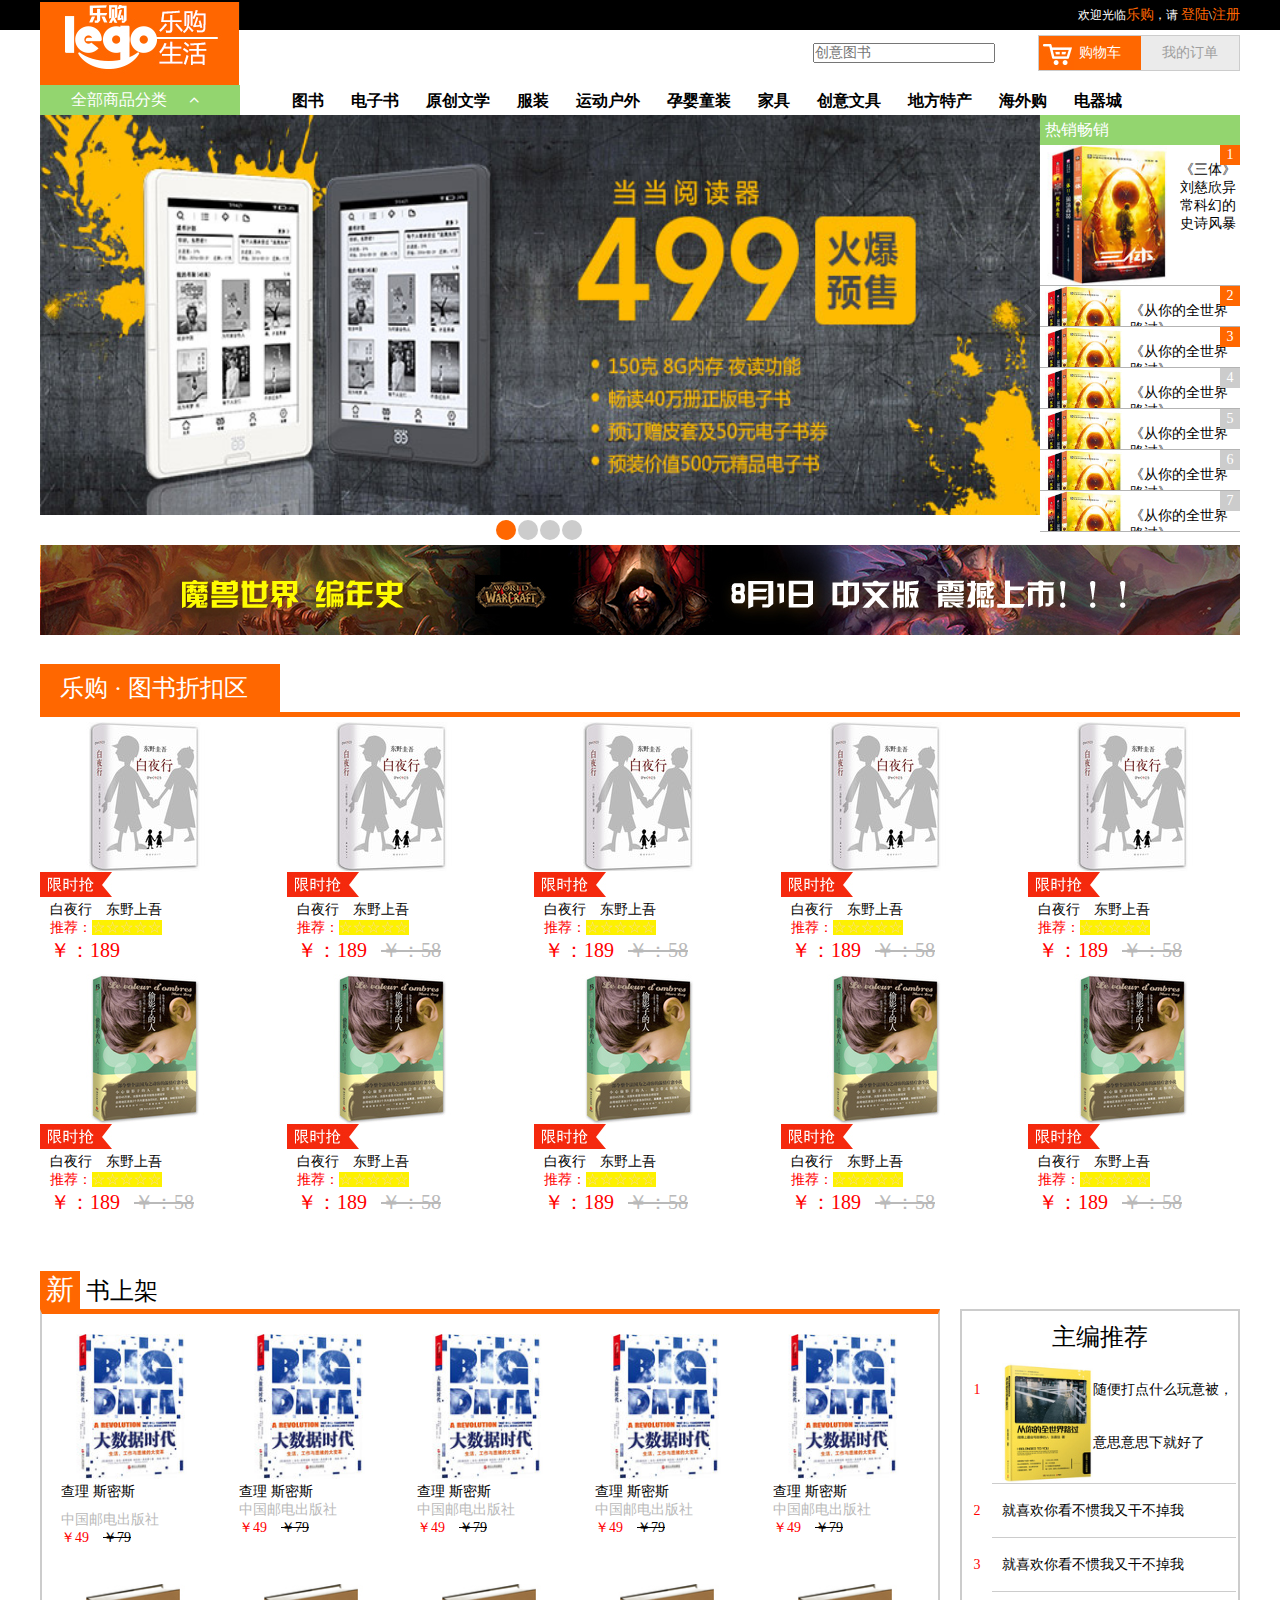
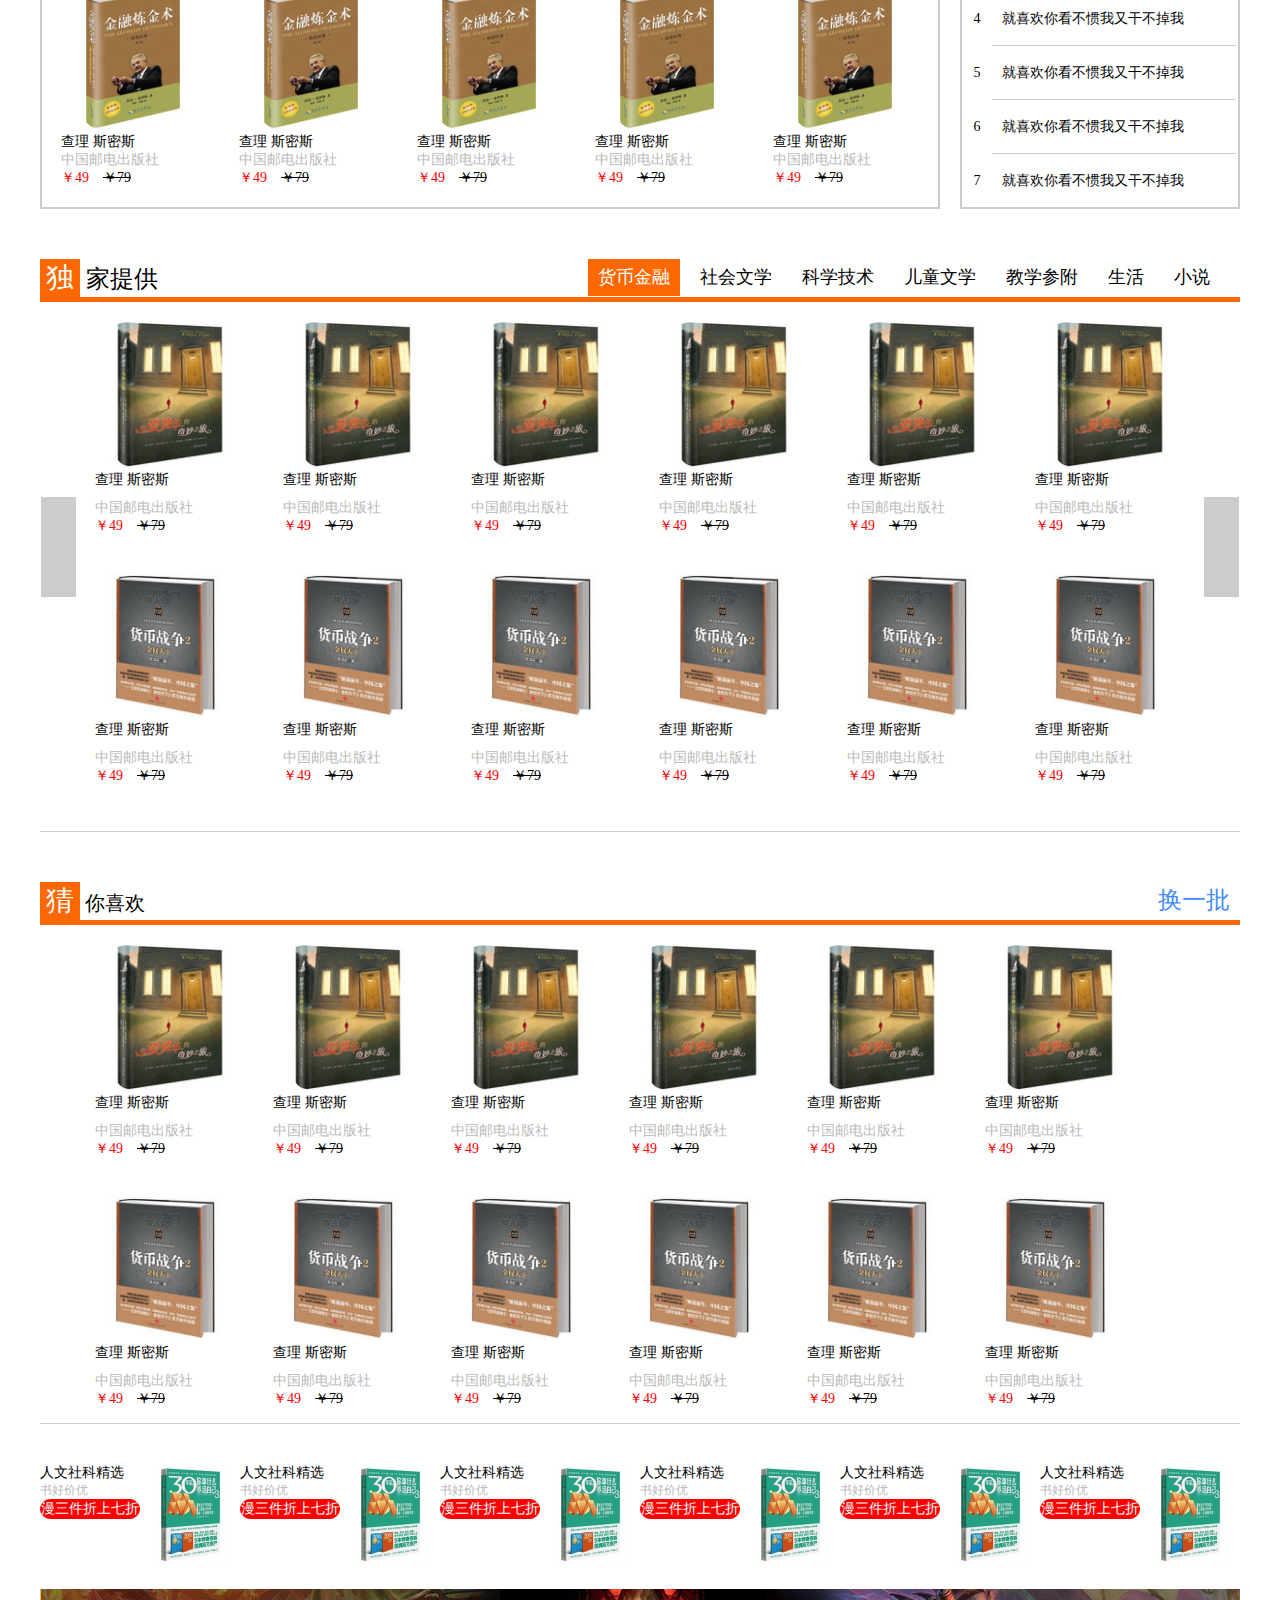
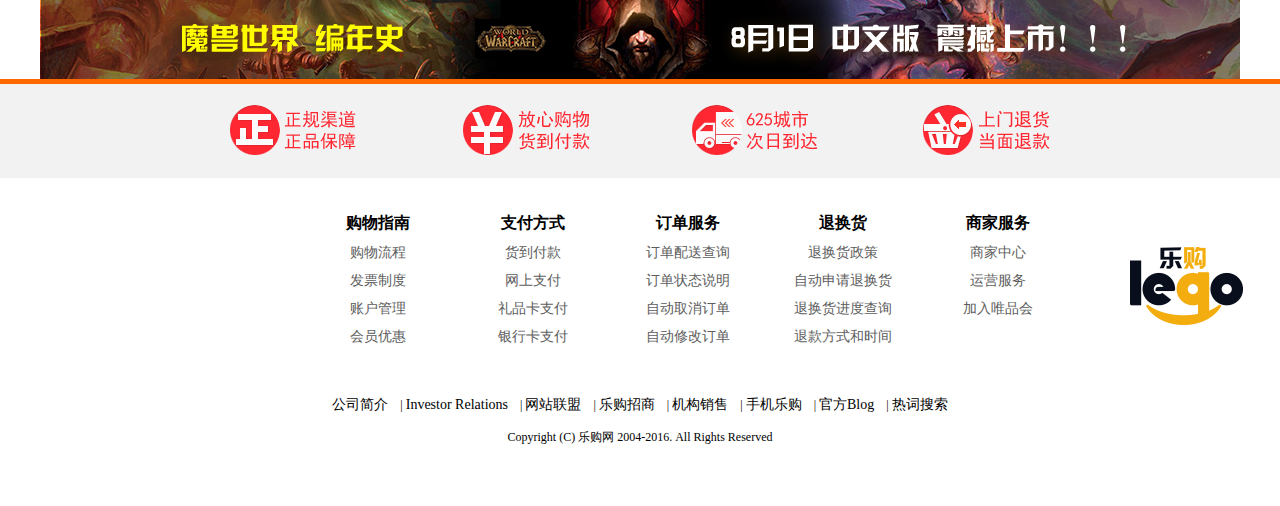
<file: books.html>
<!DOCTYPE html>
<html lang="en">

<head>
    <meta charset="UTF-8">
    <title>图书产品</title>
    <!-- 字体库 -->
    <link rel="stylesheet" type="text/css" href="styles/fontAwesome/css/font-awesome.min.css">
    <!-- 共用类 -->
    <link rel="stylesheet" type="text/css" href="styles/common.css">
    <!-- 页头模板 -->
    <link rel="stylesheet" type="text/css" href="styles/mould_css/header_mould.css">
    <!-- 轮播、分类导航模板css -->
    <link rel="stylesheet" type="text/css" href="styles/mould_css/nav_carousel_mould.css">
    <!-- 页尾模板 -->
    <link rel="stylesheet" type="text/css" href="styles/mould_css/rump_mould.css">
    <!-- 轮播图插件css -->
    <link rel="stylesheet" type="text/css" href="styles/slider.css" />
    <!-- books页面css -->
    <link rel="stylesheet" type="text/css" href="styles/books.css">
    <!-- jq库 -->
    <script type="text/javascript" src='scripts/jquery.min.js'></script>
    <!-- 轮播插件js -->
    <script src="scripts/plug-in board_js/tyslide.js" type="text/javascript"></script>
    <!-- books页面js -->
    <script type="text/javascript" src='scripts/books.js'></script>
</head>

<body>
    <!-- 页头 -->
    <div id="wrap_up">
       <p id="land" class="width1200">欢迎光临<a href="#">乐购</a>，请 <a href="land-page.html">登陆</a>\<a href="enroll.html">注册</a></p>
    </div>
    <div class="width1200" id="header_nav">
        <img src="imags/LOGO_02.jpg">
        <input type="text" name="search" placeholder="创意图书">
        <p>
            <span class="shop">购物车</span><span class="order">我的订单</span>
        </p>
        <ul>
            <li>图书</li>
            <li>电子书</li>
            <li>原创文学</li>
            <li>服装</li>
            <li>运动户外</li>
            <li>孕婴童装</li>
            <li>家具</li>
            <li>创意文具</li>
            <li>地方特产</li>
            <li>海外购</li>
            <li>电器城</li>
        </ul>
        <span class="index11">全部商品分类 &nbsp;&nbsp;<i class="fa fa-angle-up"></i></span>
    </div>
    <!-- 轮播图 -->
    <div id="nav_carousel" class="width1200">
        <div id="nav" class='none'>
            <ul>
                <li>
                    <p class="index100">图书、电子书、童书</p>
                    <div>
                        <p>
                            <span>图书馆>></span>
                            <span>儿童书馆>></span>
                            <span>电子书馆>></span>
                        </p>
                        <dl>
                            <dt>文艺</dt>
                            <dd>小说&nbsp;&nbsp;文学&nbsp;&nbsp;传记&nbsp;&nbsp;青春&nbsp;&nbsp;动漫&nbsp;&nbsp;艺术&nbsp;&nbsp;摄影&nbsp;&nbsp;明星</dd>
                            <dt>人文社科</dt>
                            <dd>小说&nbsp;&nbsp;文学&nbsp;&nbsp;传记&nbsp;&nbsp;青春&nbsp;&nbsp;动漫&nbsp;&nbsp;艺术&nbsp;&nbsp;摄影&nbsp;&nbsp;明星&nbsp;&nbsp;历史&nbsp;&nbsp;政治军事&nbsp;&nbsp;文化&nbsp;&nbsp;明星</dd>
                            <dt>管理</dt>
                            <dd>小说&nbsp;&nbsp;文学&nbsp;&nbsp;传记&nbsp;&nbsp;青春&nbsp;&nbsp;动漫&nbsp;&nbsp;艺术&nbsp;&nbsp;摄影&nbsp;&nbsp;明星</dd>
                            <dt>励志</dt>
                            <dd>小说&nbsp;&nbsp;文学&nbsp;&nbsp;传记&nbsp;&nbsp;青春&nbsp;&nbsp;动漫&nbsp;&nbsp;艺术&nbsp;&nbsp;摄影&nbsp;&nbsp;明星</dd>
                            <dt>教育</dt>
                            <dd>小说&nbsp;&nbsp;文学&nbsp;&nbsp;传记&nbsp;&nbsp;青春&nbsp;&nbsp;动漫&nbsp;&nbsp;艺术&nbsp;&nbsp;摄影&nbsp;&nbsp;明星</dd>
                            <dt>科技</dt>
                            <dd>小说&nbsp;&nbsp;文学&nbsp;&nbsp;传记&nbsp;&nbsp;青春&nbsp;&nbsp;动漫&nbsp;&nbsp;艺术&nbsp;&nbsp;摄影&nbsp;&nbsp;明星</dd>
                            <dt>生活</dt>
                            <dd>小说&nbsp;&nbsp;文学&nbsp;&nbsp;传记&nbsp;&nbsp;青春&nbsp;&nbsp;动漫&nbsp;&nbsp;艺术&nbsp;&nbsp;摄影&nbsp;&nbsp;明星</dd>
                            <dt>进口书</dt>
                            <dd>小说&nbsp;&nbsp;文学&nbsp;&nbsp;传记&nbsp;&nbsp;青春&nbsp;&nbsp;动漫&nbsp;&nbsp;艺术&nbsp;&nbsp;摄影&nbsp;&nbsp;明星</dd>
                        </dl>
                    </div>
                </li>
                <li>
                    <p class="index100">创意文具</p>
                    <div>
                        <p>
                            <span>创意文具>></span>
                            <span>创意文具>></span>
                            <span>创意文具>></span>
                        </p>
                        <dl>
                            <dt>文艺</dt>
                            <dd>小说&nbsp;&nbsp;文学&nbsp;&nbsp;传记&nbsp;&nbsp;青春&nbsp;&nbsp;动漫&nbsp;&nbsp;艺术&nbsp;&nbsp;摄影&nbsp;&nbsp;明星</dd>
                            <dt>人文社科</dt>
                            <dd>小说&nbsp;&nbsp;文学&nbsp;&nbsp;传记&nbsp;&nbsp;青春&nbsp;&nbsp;动漫&nbsp;&nbsp;艺术&nbsp;&nbsp;摄影&nbsp;&nbsp;明星&nbsp;&nbsp;历史&nbsp;&nbsp;政治军事&nbsp;&nbsp;文化&nbsp;&nbsp;明星</dd>
                            <dt>管理</dt>
                            <dd>小说&nbsp;&nbsp;文学&nbsp;&nbsp;传记&nbsp;&nbsp;青春&nbsp;&nbsp;动漫&nbsp;&nbsp;艺术&nbsp;&nbsp;摄影&nbsp;&nbsp;明星</dd>
                            <dt>励志</dt>
                            <dd>小说&nbsp;&nbsp;文学&nbsp;&nbsp;传记&nbsp;&nbsp;青春&nbsp;&nbsp;动漫&nbsp;&nbsp;艺术&nbsp;&nbsp;摄影&nbsp;&nbsp;明星</dd>
                            <dt>教育</dt>
                            <dd>小说&nbsp;&nbsp;文学&nbsp;&nbsp;传记&nbsp;&nbsp;青春&nbsp;&nbsp;动漫&nbsp;&nbsp;艺术&nbsp;&nbsp;摄影&nbsp;&nbsp;明星</dd>
                            <dt>科技</dt>
                            <dd>小说&nbsp;&nbsp;文学&nbsp;&nbsp;传记&nbsp;&nbsp;青春&nbsp;&nbsp;动漫&nbsp;&nbsp;艺术&nbsp;&nbsp;摄影&nbsp;&nbsp;明星</dd>
                            <dt>生活</dt>
                            <dd>小说&nbsp;&nbsp;文学&nbsp;&nbsp;传记&nbsp;&nbsp;青春&nbsp;&nbsp;动漫&nbsp;&nbsp;艺术&nbsp;&nbsp;摄影&nbsp;&nbsp;明星</dd>
                            <dt>进口书</dt>
                            <dd>小说&nbsp;&nbsp;文学&nbsp;&nbsp;传记&nbsp;&nbsp;青春&nbsp;&nbsp;动漫&nbsp;&nbsp;艺术&nbsp;&nbsp;摄影&nbsp;&nbsp;明星</dd>
                        </dl>
                    </div>
                </li>
                <li>
                    <p class="index100">服饰、内</p>
                    <div>
                        <p>
                            <span>服饰、内衣>></span>
                            <span>服饰、内衣>></span>
                            <span>服饰、内衣>></span>
                        </p>
                        <dl>
                            <dt>文艺</dt>
                            <dd>小说&nbsp;&nbsp;文学&nbsp;&nbsp;传记&nbsp;&nbsp;青春&nbsp;&nbsp;动漫&nbsp;&nbsp;艺术&nbsp;&nbsp;摄影&nbsp;&nbsp;明星</dd>
                            <dt>人文社科</dt>
                            <dd>小说&nbsp;&nbsp;文学&nbsp;&nbsp;传记&nbsp;&nbsp;青春&nbsp;&nbsp;动漫&nbsp;&nbsp;艺术&nbsp;&nbsp;摄影&nbsp;&nbsp;明星&nbsp;&nbsp;历史&nbsp;&nbsp;政治军事&nbsp;&nbsp;文化&nbsp;&nbsp;明星</dd>
                            <dt>管理</dt>
                            <dd>小说&nbsp;&nbsp;文学&nbsp;&nbsp;传记&nbsp;&nbsp;青春&nbsp;&nbsp;动漫&nbsp;&nbsp;艺术&nbsp;&nbsp;摄影&nbsp;&nbsp;明星</dd>
                            <dt>励志</dt>
                            <dd>小说&nbsp;&nbsp;文学&nbsp;&nbsp;传记&nbsp;&nbsp;青春&nbsp;&nbsp;动漫&nbsp;&nbsp;艺术&nbsp;&nbsp;摄影&nbsp;&nbsp;明星</dd>
                            <dt>教育</dt>
                            <dd>小说&nbsp;&nbsp;文学&nbsp;&nbsp;传记&nbsp;&nbsp;青春&nbsp;&nbsp;动漫&nbsp;&nbsp;艺术&nbsp;&nbsp;摄影&nbsp;&nbsp;明星</dd>
                            <dt>科技</dt>
                            <dd>小说&nbsp;&nbsp;文学&nbsp;&nbsp;传记&nbsp;&nbsp;青春&nbsp;&nbsp;动漫&nbsp;&nbsp;艺术&nbsp;&nbsp;摄影&nbsp;&nbsp;明星</dd>
                            <dt>生活</dt>
                            <dd>小说&nbsp;&nbsp;文学&nbsp;&nbsp;传记&nbsp;&nbsp;青春&nbsp;&nbsp;动漫&nbsp;&nbsp;艺术&nbsp;&nbsp;摄影&nbsp;&nbsp;明星</dd>
                            <dt>进口书</dt>
                            <dd>小说&nbsp;&nbsp;文学&nbsp;&nbsp;传记&nbsp;&nbsp;青春&nbsp;&nbsp;动漫&nbsp;&nbsp;艺术&nbsp;&nbsp;摄影&nbsp;&nbsp;明星</dd>
                        </dl>
                    </div>
                </li>
                <li>
                    <p class="index100">鞋靴、箱包</p>
                    <div>
                        <p>
                            <span>鞋靴、箱包>></span>
                            <span>鞋靴、箱包>></span>
                            <span>鞋靴、箱包>></span>
                        </p>
                        <dl>
                            <dt>文艺</dt>
                            <dd>小说&nbsp;&nbsp;文学&nbsp;&nbsp;传记&nbsp;&nbsp;青春&nbsp;&nbsp;动漫&nbsp;&nbsp;艺术&nbsp;&nbsp;摄影&nbsp;&nbsp;明星</dd>
                            <dt>人文社科</dt>
                            <dd>小说&nbsp;&nbsp;文学&nbsp;&nbsp;传记&nbsp;&nbsp;青春&nbsp;&nbsp;动漫&nbsp;&nbsp;艺术&nbsp;&nbsp;摄影&nbsp;&nbsp;明星&nbsp;&nbsp;历史&nbsp;&nbsp;政治军事&nbsp;&nbsp;文化&nbsp;&nbsp;明星</dd>
                            <dt>管理</dt>
                            <dd>小说&nbsp;&nbsp;文学&nbsp;&nbsp;传记&nbsp;&nbsp;青春&nbsp;&nbsp;动漫&nbsp;&nbsp;艺术&nbsp;&nbsp;摄影&nbsp;&nbsp;明星</dd>
                            <dt>励志</dt>
                            <dd>小说&nbsp;&nbsp;文学&nbsp;&nbsp;传记&nbsp;&nbsp;青春&nbsp;&nbsp;动漫&nbsp;&nbsp;艺术&nbsp;&nbsp;摄影&nbsp;&nbsp;明星</dd>
                            <dt>教育</dt>
                            <dd>小说&nbsp;&nbsp;文学&nbsp;&nbsp;传记&nbsp;&nbsp;青春&nbsp;&nbsp;动漫&nbsp;&nbsp;艺术&nbsp;&nbsp;摄影&nbsp;&nbsp;明星</dd>
                            <dt>科技</dt>
                            <dd>小说&nbsp;&nbsp;文学&nbsp;&nbsp;传记&nbsp;&nbsp;青春&nbsp;&nbsp;动漫&nbsp;&nbsp;艺术&nbsp;&nbsp;摄影&nbsp;&nbsp;明星</dd>
                            <dt>生活</dt>
                            <dd>小说&nbsp;&nbsp;文学&nbsp;&nbsp;传记&nbsp;&nbsp;青春&nbsp;&nbsp;动漫&nbsp;&nbsp;艺术&nbsp;&nbsp;摄影&nbsp;&nbsp;明星</dd>
                            <dt>进口书</dt>
                            <dd>小说&nbsp;&nbsp;文学&nbsp;&nbsp;传记&nbsp;&nbsp;青春&nbsp;&nbsp;动漫&nbsp;&nbsp;艺术&nbsp;&nbsp;摄影&nbsp;&nbsp;明星</dd>
                        </dl>
                    </div>
                </li>
                <li>
                    <p class="index100">运动户外</p>
                    <div>
                        <p>
                            <span>运动户外>></span>
                            <span>运动户外>></span>
                            <span>运动户外>></span>
                        </p>
                        <dl>
                            <dt>文艺</dt>
                            <dd>小说&nbsp;&nbsp;文学&nbsp;&nbsp;传记&nbsp;&nbsp;青春&nbsp;&nbsp;动漫&nbsp;&nbsp;艺术&nbsp;&nbsp;摄影&nbsp;&nbsp;明星</dd>
                            <dt>人文社科</dt>
                            <dd>小说&nbsp;&nbsp;文学&nbsp;&nbsp;传记&nbsp;&nbsp;青春&nbsp;&nbsp;动漫&nbsp;&nbsp;艺术&nbsp;&nbsp;摄影&nbsp;&nbsp;明星&nbsp;&nbsp;历史&nbsp;&nbsp;政治军事&nbsp;&nbsp;文化&nbsp;&nbsp;明星</dd>
                            <dt>管理</dt>
                            <dd>小说&nbsp;&nbsp;文学&nbsp;&nbsp;传记&nbsp;&nbsp;青春&nbsp;&nbsp;动漫&nbsp;&nbsp;艺术&nbsp;&nbsp;摄影&nbsp;&nbsp;明星</dd>
                            <dt>励志</dt>
                            <dd>小说&nbsp;&nbsp;文学&nbsp;&nbsp;传记&nbsp;&nbsp;青春&nbsp;&nbsp;动漫&nbsp;&nbsp;艺术&nbsp;&nbsp;摄影&nbsp;&nbsp;明星</dd>
                            <dt>教育</dt>
                            <dd>小说&nbsp;&nbsp;文学&nbsp;&nbsp;传记&nbsp;&nbsp;青春&nbsp;&nbsp;动漫&nbsp;&nbsp;艺术&nbsp;&nbsp;摄影&nbsp;&nbsp;明星</dd>
                            <dt>科技</dt>
                            <dd>小说&nbsp;&nbsp;文学&nbsp;&nbsp;传记&nbsp;&nbsp;青春&nbsp;&nbsp;动漫&nbsp;&nbsp;艺术&nbsp;&nbsp;摄影&nbsp;&nbsp;明星</dd>
                            <dt>生活</dt>
                            <dd>小说&nbsp;&nbsp;文学&nbsp;&nbsp;传记&nbsp;&nbsp;青春&nbsp;&nbsp;动漫&nbsp;&nbsp;艺术&nbsp;&nbsp;摄影&nbsp;&nbsp;明星</dd>
                            <dt>进口书</dt>
                            <dd>小说&nbsp;&nbsp;文学&nbsp;&nbsp;传记&nbsp;&nbsp;青春&nbsp;&nbsp;动漫&nbsp;&nbsp;艺术&nbsp;&nbsp;摄影&nbsp;&nbsp;明星</dd>
                        </dl>
                    </div>
                </li>
                <li>
                    <p class="index100">孕、婴、童</p>
                    <div>
                        <p>
                            <span>孕、婴、童>></span>
                            <span>孕、婴、童>></span>
                            <span>孕、婴、童>></span>
                        </p>
                        <dl>
                            <dt>文艺</dt>
                            <dd>小说&nbsp;&nbsp;文学&nbsp;&nbsp;传记&nbsp;&nbsp;青春&nbsp;&nbsp;动漫&nbsp;&nbsp;艺术&nbsp;&nbsp;摄影&nbsp;&nbsp;明星</dd>
                            <dt>人文社科</dt>
                            <dd>小说&nbsp;&nbsp;文学&nbsp;&nbsp;传记&nbsp;&nbsp;青春&nbsp;&nbsp;动漫&nbsp;&nbsp;艺术&nbsp;&nbsp;摄影&nbsp;&nbsp;明星&nbsp;&nbsp;历史&nbsp;&nbsp;政治军事&nbsp;&nbsp;文化&nbsp;&nbsp;明星</dd>
                            <dt>管理</dt>
                            <dd>小说&nbsp;&nbsp;文学&nbsp;&nbsp;传记&nbsp;&nbsp;青春&nbsp;&nbsp;动漫&nbsp;&nbsp;艺术&nbsp;&nbsp;摄影&nbsp;&nbsp;明星</dd>
                            <dt>励志</dt>
                            <dd>小说&nbsp;&nbsp;文学&nbsp;&nbsp;传记&nbsp;&nbsp;青春&nbsp;&nbsp;动漫&nbsp;&nbsp;艺术&nbsp;&nbsp;摄影&nbsp;&nbsp;明星</dd>
                            <dt>教育</dt>
                            <dd>小说&nbsp;&nbsp;文学&nbsp;&nbsp;传记&nbsp;&nbsp;青春&nbsp;&nbsp;动漫&nbsp;&nbsp;艺术&nbsp;&nbsp;摄影&nbsp;&nbsp;明星</dd>
                            <dt>科技</dt>
                            <dd>小说&nbsp;&nbsp;文学&nbsp;&nbsp;传记&nbsp;&nbsp;青春&nbsp;&nbsp;动漫&nbsp;&nbsp;艺术&nbsp;&nbsp;摄影&nbsp;&nbsp;明星</dd>
                            <dt>生活</dt>
                            <dd>小说&nbsp;&nbsp;文学&nbsp;&nbsp;传记&nbsp;&nbsp;青春&nbsp;&nbsp;动漫&nbsp;&nbsp;艺术&nbsp;&nbsp;摄影&nbsp;&nbsp;明星</dd>
                            <dt>进口书</dt>
                            <dd>小说&nbsp;&nbsp;文学&nbsp;&nbsp;传记&nbsp;&nbsp;青春&nbsp;&nbsp;动漫&nbsp;&nbsp;艺术&nbsp;&nbsp;摄影&nbsp;&nbsp;明星</dd>
                        </dl>
                    </div>
                </li>
                <li>
                    <p class="index100">家局、家纺、汽车</p>
                    <div>
                        <p>
                            <span>家局、家纺、汽车>></span>
                            <span>家局、家纺、汽车>></span>
                            <span>家局、家纺、汽车>></span>
                        </p>
                        <dl>
                            <dt>文艺</dt>
                            <dd>小说&nbsp;&nbsp;文学&nbsp;&nbsp;传记&nbsp;&nbsp;青春&nbsp;&nbsp;动漫&nbsp;&nbsp;艺术&nbsp;&nbsp;摄影&nbsp;&nbsp;明星</dd>
                            <dt>人文社科</dt>
                            <dd>小说&nbsp;&nbsp;文学&nbsp;&nbsp;传记&nbsp;&nbsp;青春&nbsp;&nbsp;动漫&nbsp;&nbsp;艺术&nbsp;&nbsp;摄影&nbsp;&nbsp;明星&nbsp;&nbsp;历史&nbsp;&nbsp;政治军事&nbsp;&nbsp;文化&nbsp;&nbsp;明星</dd>
                            <dt>管理</dt>
                            <dd>小说&nbsp;&nbsp;文学&nbsp;&nbsp;传记&nbsp;&nbsp;青春&nbsp;&nbsp;动漫&nbsp;&nbsp;艺术&nbsp;&nbsp;摄影&nbsp;&nbsp;明星</dd>
                            <dt>励志</dt>
                            <dd>小说&nbsp;&nbsp;文学&nbsp;&nbsp;传记&nbsp;&nbsp;青春&nbsp;&nbsp;动漫&nbsp;&nbsp;艺术&nbsp;&nbsp;摄影&nbsp;&nbsp;明星</dd>
                            <dt>教育</dt>
                            <dd>小说&nbsp;&nbsp;文学&nbsp;&nbsp;传记&nbsp;&nbsp;青春&nbsp;&nbsp;动漫&nbsp;&nbsp;艺术&nbsp;&nbsp;摄影&nbsp;&nbsp;明星</dd>
                            <dt>科技</dt>
                            <dd>小说&nbsp;&nbsp;文学&nbsp;&nbsp;传记&nbsp;&nbsp;青春&nbsp;&nbsp;动漫&nbsp;&nbsp;艺术&nbsp;&nbsp;摄影&nbsp;&nbsp;明星</dd>
                            <dt>生活</dt>
                            <dd>小说&nbsp;&nbsp;文学&nbsp;&nbsp;传记&nbsp;&nbsp;青春&nbsp;&nbsp;动漫&nbsp;&nbsp;艺术&nbsp;&nbsp;摄影&nbsp;&nbsp;明星</dd>
                            <dt>进口书</dt>
                            <dd>小说&nbsp;&nbsp;文学&nbsp;&nbsp;传记&nbsp;&nbsp;青春&nbsp;&nbsp;动漫&nbsp;&nbsp;艺术&nbsp;&nbsp;摄影&nbsp;&nbsp;明星</dd>
                        </dl>
                    </div>
                </li>
                <li>
                    <p class="index100">家具、家装、康体</p>
                    <div>
                        <p>
                            <span>家具、家装、康体>></span>
                            <span>家具、家装、康体>></span>
                            <span>家具、家装、康体>></span>
                        </p>
                        <dl>
                            <dt>文艺</dt>
                            <dd>小说&nbsp;&nbsp;文学&nbsp;&nbsp;传记&nbsp;&nbsp;青春&nbsp;&nbsp;动漫&nbsp;&nbsp;艺术&nbsp;&nbsp;摄影&nbsp;&nbsp;明星</dd>
                            <dt>人文社科</dt>
                            <dd>小说&nbsp;&nbsp;文学&nbsp;&nbsp;传记&nbsp;&nbsp;青春&nbsp;&nbsp;动漫&nbsp;&nbsp;艺术&nbsp;&nbsp;摄影&nbsp;&nbsp;明星&nbsp;&nbsp;历史&nbsp;&nbsp;政治军事&nbsp;&nbsp;文化&nbsp;&nbsp;明星</dd>
                            <dt>管理</dt>
                            <dd>小说&nbsp;&nbsp;文学&nbsp;&nbsp;传记&nbsp;&nbsp;青春&nbsp;&nbsp;动漫&nbsp;&nbsp;艺术&nbsp;&nbsp;摄影&nbsp;&nbsp;明星</dd>
                            <dt>励志</dt>
                            <dd>小说&nbsp;&nbsp;文学&nbsp;&nbsp;传记&nbsp;&nbsp;青春&nbsp;&nbsp;动漫&nbsp;&nbsp;艺术&nbsp;&nbsp;摄影&nbsp;&nbsp;明星</dd>
                            <dt>教育</dt>
                            <dd>小说&nbsp;&nbsp;文学&nbsp;&nbsp;传记&nbsp;&nbsp;青春&nbsp;&nbsp;动漫&nbsp;&nbsp;艺术&nbsp;&nbsp;摄影&nbsp;&nbsp;明星</dd>
                            <dt>科技</dt>
                            <dd>小说&nbsp;&nbsp;文学&nbsp;&nbsp;传记&nbsp;&nbsp;青春&nbsp;&nbsp;动漫&nbsp;&nbsp;艺术&nbsp;&nbsp;摄影&nbsp;&nbsp;明星</dd>
                            <dt>生活</dt>
                            <dd>小说&nbsp;&nbsp;文学&nbsp;&nbsp;传记&nbsp;&nbsp;青春&nbsp;&nbsp;动漫&nbsp;&nbsp;艺术&nbsp;&nbsp;摄影&nbsp;&nbsp;明星</dd>
                            <dt>进口书</dt>
                            <dd>小说&nbsp;&nbsp;文学&nbsp;&nbsp;传记&nbsp;&nbsp;青春&nbsp;&nbsp;动漫&nbsp;&nbsp;艺术&nbsp;&nbsp;摄影&nbsp;&nbsp;明星</dd>
                        </dl>
                    </div>
                </li>
                <li>
                    <p class="index100">美妆、个人护理</p>
                    <div>
                        <p>
                            <span>美妆、个人护理、成人>></span>
                            <span>美妆、个人护理、成人>></span>
                            <span>美妆、个人护理、成人>></span>
                        </p>
                        <dl>
                            <dt>文艺</dt>
                            <dd>小说&nbsp;&nbsp;文学&nbsp;&nbsp;传记&nbsp;&nbsp;青春&nbsp;&nbsp;动漫&nbsp;&nbsp;艺术&nbsp;&nbsp;摄影&nbsp;&nbsp;明星</dd>
                            <dt>人文社科</dt>
                            <dd>小说&nbsp;&nbsp;文学&nbsp;&nbsp;传记&nbsp;&nbsp;青春&nbsp;&nbsp;动漫&nbsp;&nbsp;艺术&nbsp;&nbsp;摄影&nbsp;&nbsp;明星&nbsp;&nbsp;历史&nbsp;&nbsp;政治军事&nbsp;&nbsp;文化&nbsp;&nbsp;明星</dd>
                            <dt>管理</dt>
                            <dd>小说&nbsp;&nbsp;文学&nbsp;&nbsp;传记&nbsp;&nbsp;青春&nbsp;&nbsp;动漫&nbsp;&nbsp;艺术&nbsp;&nbsp;摄影&nbsp;&nbsp;明星</dd>
                            <dt>励志</dt>
                            <dd>小说&nbsp;&nbsp;文学&nbsp;&nbsp;传记&nbsp;&nbsp;青春&nbsp;&nbsp;动漫&nbsp;&nbsp;艺术&nbsp;&nbsp;摄影&nbsp;&nbsp;明星</dd>
                            <dt>教育</dt>
                            <dd>小说&nbsp;&nbsp;文学&nbsp;&nbsp;传记&nbsp;&nbsp;青春&nbsp;&nbsp;动漫&nbsp;&nbsp;艺术&nbsp;&nbsp;摄影&nbsp;&nbsp;明星</dd>
                            <dt>科技</dt>
                            <dd>小说&nbsp;&nbsp;文学&nbsp;&nbsp;传记&nbsp;&nbsp;青春&nbsp;&nbsp;动漫&nbsp;&nbsp;艺术&nbsp;&nbsp;摄影&nbsp;&nbsp;明星</dd>
                            <dt>生活</dt>
                            <dd>小说&nbsp;&nbsp;文学&nbsp;&nbsp;传记&nbsp;&nbsp;青春&nbsp;&nbsp;动漫&nbsp;&nbsp;艺术&nbsp;&nbsp;摄影&nbsp;&nbsp;明星</dd>
                            <dt>进口书</dt>
                            <dd>小说&nbsp;&nbsp;文学&nbsp;&nbsp;传记&nbsp;&nbsp;青春&nbsp;&nbsp;动漫&nbsp;&nbsp;艺术&nbsp;&nbsp;摄影&nbsp;&nbsp;明星</dd>
                        </dl>
                    </div>
                </li>
                <li>
                    <p class="index100">食品、茶酒、生鲜</p>
                    <div>
                        <p>
                            <span>食品、茶酒、生鲜>></span>
                            <span>食品、茶酒、生鲜>></span>
                            <span>食品、茶酒、生鲜>></span>
                        </p>
                        <dl>
                            <dt>文艺</dt>
                            <dd>小说&nbsp;&nbsp;文学&nbsp;&nbsp;传记&nbsp;&nbsp;青春&nbsp;&nbsp;动漫&nbsp;&nbsp;艺术&nbsp;&nbsp;摄影&nbsp;&nbsp;明星</dd>
                            <dt>人文社科</dt>
                            <dd>小说&nbsp;&nbsp;文学&nbsp;&nbsp;传记&nbsp;&nbsp;青春&nbsp;&nbsp;动漫&nbsp;&nbsp;艺术&nbsp;&nbsp;摄影&nbsp;&nbsp;明星&nbsp;&nbsp;历史&nbsp;&nbsp;政治军事&nbsp;&nbsp;文化&nbsp;&nbsp;明星</dd>
                            <dt>管理</dt>
                            <dd>小说&nbsp;&nbsp;文学&nbsp;&nbsp;传记&nbsp;&nbsp;青春&nbsp;&nbsp;动漫&nbsp;&nbsp;艺术&nbsp;&nbsp;摄影&nbsp;&nbsp;明星</dd>
                            <dt>励志</dt>
                            <dd>小说&nbsp;&nbsp;文学&nbsp;&nbsp;传记&nbsp;&nbsp;青春&nbsp;&nbsp;动漫&nbsp;&nbsp;艺术&nbsp;&nbsp;摄影&nbsp;&nbsp;明星</dd>
                            <dt>教育</dt>
                            <dd>小说&nbsp;&nbsp;文学&nbsp;&nbsp;传记&nbsp;&nbsp;青春&nbsp;&nbsp;动漫&nbsp;&nbsp;艺术&nbsp;&nbsp;摄影&nbsp;&nbsp;明星</dd>
                            <dt>科技</dt>
                            <dd>小说&nbsp;&nbsp;文学&nbsp;&nbsp;传记&nbsp;&nbsp;青春&nbsp;&nbsp;动漫&nbsp;&nbsp;艺术&nbsp;&nbsp;摄影&nbsp;&nbsp;明星</dd>
                            <dt>生活</dt>
                            <dd>小说&nbsp;&nbsp;文学&nbsp;&nbsp;传记&nbsp;&nbsp;青春&nbsp;&nbsp;动漫&nbsp;&nbsp;艺术&nbsp;&nbsp;摄影&nbsp;&nbsp;明星</dd>
                            <dt>进口书</dt>
                            <dd>小说&nbsp;&nbsp;文学&nbsp;&nbsp;传记&nbsp;&nbsp;青春&nbsp;&nbsp;动漫&nbsp;&nbsp;艺术&nbsp;&nbsp;摄影&nbsp;&nbsp;明星</dd>
                        </dl>
                    </div>
                </li>
                <li>
                    <p class="index100">腕表、珠宝、眼镜</p>
                    <div>
                        <p>
                            <span>腕表、珠宝、眼镜>></span>
                            <span>腕表、珠宝、眼镜>></span>
                            <span>腕表、珠宝、眼镜>></span>
                        </p>
                        <dl>
                            <dt>文艺</dt>
                            <dd>小说&nbsp;&nbsp;文学&nbsp;&nbsp;传记&nbsp;&nbsp;青春&nbsp;&nbsp;动漫&nbsp;&nbsp;艺术&nbsp;&nbsp;摄影&nbsp;&nbsp;明星</dd>
                            <dt>人文社科</dt>
                            <dd>小说&nbsp;&nbsp;文学&nbsp;&nbsp;传记&nbsp;&nbsp;青春&nbsp;&nbsp;动漫&nbsp;&nbsp;艺术&nbsp;&nbsp;摄影&nbsp;&nbsp;明星&nbsp;&nbsp;历史&nbsp;&nbsp;政治军事&nbsp;&nbsp;文化&nbsp;&nbsp;明星</dd>
                            <dt>管理</dt>
                            <dd>小说&nbsp;&nbsp;文学&nbsp;&nbsp;传记&nbsp;&nbsp;青春&nbsp;&nbsp;动漫&nbsp;&nbsp;艺术&nbsp;&nbsp;摄影&nbsp;&nbsp;明星</dd>
                            <dt>励志</dt>
                            <dd>小说&nbsp;&nbsp;文学&nbsp;&nbsp;传记&nbsp;&nbsp;青春&nbsp;&nbsp;动漫&nbsp;&nbsp;艺术&nbsp;&nbsp;摄影&nbsp;&nbsp;明星</dd>
                            <dt>教育</dt>
                            <dd>小说&nbsp;&nbsp;文学&nbsp;&nbsp;传记&nbsp;&nbsp;青春&nbsp;&nbsp;动漫&nbsp;&nbsp;艺术&nbsp;&nbsp;摄影&nbsp;&nbsp;明星</dd>
                            <dt>科技</dt>
                            <dd>小说&nbsp;&nbsp;文学&nbsp;&nbsp;传记&nbsp;&nbsp;青春&nbsp;&nbsp;动漫&nbsp;&nbsp;艺术&nbsp;&nbsp;摄影&nbsp;&nbsp;明星</dd>
                            <dt>生活</dt>
                            <dd>小说&nbsp;&nbsp;文学&nbsp;&nbsp;传记&nbsp;&nbsp;青春&nbsp;&nbsp;动漫&nbsp;&nbsp;艺术&nbsp;&nbsp;摄影&nbsp;&nbsp;明星</dd>
                            <dt>进口书</dt>
                            <dd>小说&nbsp;&nbsp;文学&nbsp;&nbsp;传记&nbsp;&nbsp;青春&nbsp;&nbsp;动漫&nbsp;&nbsp;艺术&nbsp;&nbsp;摄影&nbsp;&nbsp;明星</dd>
                        </dl>
                    </div>
                </li>
                <li>
                    <p class="index100">手机、数码</p>
                    <div>
                        <p>
                            <span>手机、数码>></span>
                            <span>手机、数码>></span>
                            <span>手机、数码>></span>
                        </p>
                        <dl>
                            <dt>文艺</dt>
                            <dd>小说&nbsp;&nbsp;文学&nbsp;&nbsp;传记&nbsp;&nbsp;青春&nbsp;&nbsp;动漫&nbsp;&nbsp;艺术&nbsp;&nbsp;摄影&nbsp;&nbsp;明星</dd>
                            <dt>人文社科</dt>
                            <dd>小说&nbsp;&nbsp;文学&nbsp;&nbsp;传记&nbsp;&nbsp;青春&nbsp;&nbsp;动漫&nbsp;&nbsp;艺术&nbsp;&nbsp;摄影&nbsp;&nbsp;明星&nbsp;&nbsp;历史&nbsp;&nbsp;政治军事&nbsp;&nbsp;文化&nbsp;&nbsp;明星</dd>
                            <dt>管理</dt>
                            <dd>小说&nbsp;&nbsp;文学&nbsp;&nbsp;传记&nbsp;&nbsp;青春&nbsp;&nbsp;动漫&nbsp;&nbsp;艺术&nbsp;&nbsp;摄影&nbsp;&nbsp;明星</dd>
                            <dt>励志</dt>
                            <dd>小说&nbsp;&nbsp;文学&nbsp;&nbsp;传记&nbsp;&nbsp;青春&nbsp;&nbsp;动漫&nbsp;&nbsp;艺术&nbsp;&nbsp;摄影&nbsp;&nbsp;明星</dd>
                            <dt>教育</dt>
                            <dd>小说&nbsp;&nbsp;文学&nbsp;&nbsp;传记&nbsp;&nbsp;青春&nbsp;&nbsp;动漫&nbsp;&nbsp;艺术&nbsp;&nbsp;摄影&nbsp;&nbsp;明星</dd>
                            <dt>科技</dt>
                            <dd>小说&nbsp;&nbsp;文学&nbsp;&nbsp;传记&nbsp;&nbsp;青春&nbsp;&nbsp;动漫&nbsp;&nbsp;艺术&nbsp;&nbsp;摄影&nbsp;&nbsp;明星</dd>
                            <dt>生活</dt>
                            <dd>小说&nbsp;&nbsp;文学&nbsp;&nbsp;传记&nbsp;&nbsp;青春&nbsp;&nbsp;动漫&nbsp;&nbsp;艺术&nbsp;&nbsp;摄影&nbsp;&nbsp;明星</dd>
                            <dt>进口书</dt>
                            <dd>小说&nbsp;&nbsp;文学&nbsp;&nbsp;传记&nbsp;&nbsp;青春&nbsp;&nbsp;动漫&nbsp;&nbsp;艺术&nbsp;&nbsp;摄影&nbsp;&nbsp;明星</dd>
                        </dl>
                    </div>
                </li>
                <li>
                    <p class="index100">电脑办公</p>
                    <div>
                        <p>
                            <span>电脑办公>></span>
                            <span>电脑办公>></span>
                            <span>电脑办公>></span>
                        </p>
                        <dl>
                            <dt>文艺</dt>
                            <dd>小说&nbsp;&nbsp;文学&nbsp;&nbsp;传记&nbsp;&nbsp;青春&nbsp;&nbsp;动漫&nbsp;&nbsp;艺术&nbsp;&nbsp;摄影&nbsp;&nbsp;明星</dd>
                            <dt>人文社科</dt>
                            <dd>小说&nbsp;&nbsp;文学&nbsp;&nbsp;传记&nbsp;&nbsp;青春&nbsp;&nbsp;动漫&nbsp;&nbsp;艺术&nbsp;&nbsp;摄影&nbsp;&nbsp;明星&nbsp;&nbsp;历史&nbsp;&nbsp;政治军事&nbsp;&nbsp;文化&nbsp;&nbsp;明星</dd>
                            <dt>管理</dt>
                            <dd>小说&nbsp;&nbsp;文学&nbsp;&nbsp;传记&nbsp;&nbsp;青春&nbsp;&nbsp;动漫&nbsp;&nbsp;艺术&nbsp;&nbsp;摄影&nbsp;&nbsp;明星</dd>
                            <dt>励志</dt>
                            <dd>小说&nbsp;&nbsp;文学&nbsp;&nbsp;传记&nbsp;&nbsp;青春&nbsp;&nbsp;动漫&nbsp;&nbsp;艺术&nbsp;&nbsp;摄影&nbsp;&nbsp;明星</dd>
                            <dt>教育</dt>
                            <dd>小说&nbsp;&nbsp;文学&nbsp;&nbsp;传记&nbsp;&nbsp;青春&nbsp;&nbsp;动漫&nbsp;&nbsp;艺术&nbsp;&nbsp;摄影&nbsp;&nbsp;明星</dd>
                            <dt>科技</dt>
                            <dd>小说&nbsp;&nbsp;文学&nbsp;&nbsp;传记&nbsp;&nbsp;青春&nbsp;&nbsp;动漫&nbsp;&nbsp;艺术&nbsp;&nbsp;摄影&nbsp;&nbsp;明星</dd>
                            <dt>生活</dt>
                            <dd>小说&nbsp;&nbsp;文学&nbsp;&nbsp;传记&nbsp;&nbsp;青春&nbsp;&nbsp;动漫&nbsp;&nbsp;艺术&nbsp;&nbsp;摄影&nbsp;&nbsp;明星</dd>
                            <dt>进口书</dt>
                            <dd>小说&nbsp;&nbsp;文学&nbsp;&nbsp;传记&nbsp;&nbsp;青春&nbsp;&nbsp;动漫&nbsp;&nbsp;艺术&nbsp;&nbsp;摄影&nbsp;&nbsp;明星</dd>
                        </dl>
                    </div>
                </li>
                <li>
                    <p class="index100">家用电器</p>
                    <div>
                        <p>
                            <span>家用电器>></span>
                            <span>家用电器>></span>
                            <span>家用电器>></span>
                        </p>
                        <dl>
                            <dt>文艺</dt>
                            <dd>小说&nbsp;&nbsp;文学&nbsp;&nbsp;传记&nbsp;&nbsp;青春&nbsp;&nbsp;动漫&nbsp;&nbsp;艺术&nbsp;&nbsp;摄影&nbsp;&nbsp;明星</dd>
                            <dt>人文社科</dt>
                            <dd>小说&nbsp;&nbsp;文学&nbsp;&nbsp;传记&nbsp;&nbsp;青春&nbsp;&nbsp;动漫&nbsp;&nbsp;艺术&nbsp;&nbsp;摄影&nbsp;&nbsp;明星&nbsp;&nbsp;历史&nbsp;&nbsp;政治军事&nbsp;&nbsp;文化&nbsp;&nbsp;明星</dd>
                            <dt>管理</dt>
                            <dd>小说&nbsp;&nbsp;文学&nbsp;&nbsp;传记&nbsp;&nbsp;青春&nbsp;&nbsp;动漫&nbsp;&nbsp;艺术&nbsp;&nbsp;摄影&nbsp;&nbsp;明星</dd>
                            <dt>励志</dt>
                            <dd>小说&nbsp;&nbsp;文学&nbsp;&nbsp;传记&nbsp;&nbsp;青春&nbsp;&nbsp;动漫&nbsp;&nbsp;艺术&nbsp;&nbsp;摄影&nbsp;&nbsp;明星</dd>
                            <dt>教育</dt>
                            <dd>小说&nbsp;&nbsp;文学&nbsp;&nbsp;传记&nbsp;&nbsp;青春&nbsp;&nbsp;动漫&nbsp;&nbsp;艺术&nbsp;&nbsp;摄影&nbsp;&nbsp;明星</dd>
                            <dt>科技</dt>
                            <dd>小说&nbsp;&nbsp;文学&nbsp;&nbsp;传记&nbsp;&nbsp;青春&nbsp;&nbsp;动漫&nbsp;&nbsp;艺术&nbsp;&nbsp;摄影&nbsp;&nbsp;明星</dd>
                            <dt>生活</dt>
                            <dd>小说&nbsp;&nbsp;文学&nbsp;&nbsp;传记&nbsp;&nbsp;青春&nbsp;&nbsp;动漫&nbsp;&nbsp;艺术&nbsp;&nbsp;摄影&nbsp;&nbsp;明星</dd>
                            <dt>进口书</dt>
                            <dd>小说&nbsp;&nbsp;文学&nbsp;&nbsp;传记&nbsp;&nbsp;青春&nbsp;&nbsp;动漫&nbsp;&nbsp;艺术&nbsp;&nbsp;摄影&nbsp;&nbsp;明星</dd>
                        </dl>
                    </div>
                </li>
            </ul>
        </div>
        <div class="pptbox left" id="carousel">
            <ul class="innerwrapper">
                <li>
                    <a href="#"><img src="imags/banner(1).jpg" /></a>
                </li>
                <li>
                    <a href="#"><img src="imags/banner(2).jpg" /></a>
                </li>
                <li>
                    <a href="#"><img src="imags/banner1.jpg" /></a>
                </li>
                <li>
                    <a href="#"><img src="imags/banner2.jpg" /></a>
                </li>
            </ul>
            <ul class="controls">
                <li class="current">1</li>
                <li>2</li>
                <li>3</li>
                <li>4</li>
            </ul>
            <span class="btnleft"></span>
            <span class="btnright"></span>
        </div>
        <div class="left nav_right">
            <p class="sell">热销畅销</p>
            <p class="height140 hove">
                <span class="dis">1</span>
                <img src="imags/书籍/23579654-1_l.jpg" class="left height140_img">
                <br>
                <span class="none">《从你的全世界路过》</span>
                <span>《三体》刘慈欣异常科幻的史诗风暴</span>
            </p>
            <p class="hove">
                <span class="dis">2</span>
                <img src="imags/书籍/23579654-1_l.jpg" class="left">
                <br>
                <span>《从你的全世界路过》</span>
                <span class="none">《三体》刘慈欣异常科幻的史诗风暴</span>
            </p>
            <p class="hove">
                <span class="dis">3</span>
                <img src="imags/书籍/23579654-1_l.jpg" class="left">
                <br>
                <span>《从你的全世界路过》</span>
                <span class="none">《三体》刘慈欣异常科幻的史诗风暴</span>
            </p>
            <p class="hove">
                <span class="dis">4</span>
                <img src="imags/书籍/23579654-1_l.jpg" class="left">
                <br>
                <span>《从你的全世界路过》</span>
                <span class="none">《三体》刘慈欣异常科幻的史诗风暴</span>
            </p>
            <p class="hove">
                <span class="dis">5</span>
                <img src="imags/书籍/23579654-1_l.jpg" class="left">
                <br>
                <span>《从你的全世界路过》</span>
                <span class="none">《三体》刘慈欣异常科幻的史诗风暴</span>
            </p>
            <p class="hove">
                <span class="dis">6</span>
                <img src="imags/书籍/23579654-1_l.jpg" class="left">
                <br>
                <span>《从你的全世界路过》</span>
                <span class="none">《三体》刘慈欣异常科幻的史诗风暴</span>
            </p>
            <p class="hove">
                <span class="dis">7</span>
                <img src="imags/书籍/23579654-1_l.jpg" class="left">
                <br>
                <span>《从你的全世界路过》</span>
                <span class="none">《三体》刘慈欣异常科幻的史诗风暴</span>
            </p>
        </div>
    </div>
    <div class="clear"></div>
    <div id="ad" class="width1200">
        <img src="imags/广告.jpg">
    </div>
    <!-- 乐购图书折扣区 -->
    <div id="rebate" class="width1200">
        <div class="top">
            <p class='title'>乐购 · 图书折扣区</p>
        </div>
        <div class="rebate_bottom">
            <div>
                <a href="#"><img src="imags/书籍/22935553-1_l.jpg" class="width150"></a>
                <img src="imags/index05_18.jpg">
                <p>白夜行&nbsp;&nbsp;&nbsp;&nbsp;东野上吾</p>
                <p><span class="red">推荐：</span><span class="yellow">☆☆☆☆☆</span></p>
                <p class="red size20">￥：189</p>
            </div>
            <div>
                <a href="#"><img src="imags/书籍/22935553-1_l.jpg" class="width150"></a>
                <img src="imags/index05_18.jpg">
                <p>白夜行&nbsp;&nbsp;&nbsp;&nbsp;东野上吾</p>
                <p><span class="red">推荐：</span><span class="yellow">☆☆☆☆☆</span></p>
                <p><span class="red size20">￥：189</span>&nbsp;&nbsp;&nbsp;&nbsp;<span><s class="size20 gray">￥：58</s></span></p>
            </div>
            <div>
                <a href="#"><img src="imags/书籍/22935553-1_l.jpg" class="width150"></a>
                <img src="imags/index05_18.jpg">
                <p>白夜行&nbsp;&nbsp;&nbsp;&nbsp;东野上吾</p>
                <p><span class="red">推荐：</span><span class="yellow">☆☆☆☆☆</span></p>
                <p><span class="red size20">￥：189</span>&nbsp;&nbsp;&nbsp;&nbsp;<span><s class="size20 gray">￥：58</s></span></p>
            </div>
            <div>
                <a href="#"><img src="imags/书籍/22935553-1_l.jpg" class="width150"></a>
                <img src="imags/index05_18.jpg">
                <p>白夜行&nbsp;&nbsp;&nbsp;&nbsp;东野上吾</p>
                <p><span class="red">推荐：</span><span class="yellow">☆☆☆☆☆</span></p>
                <p><span class="red size20">￥：189</span>&nbsp;&nbsp;&nbsp;&nbsp;<span><s class="size20 gray">￥：58</s></span></p>
            </div>
            <div class="right0">
                <a href="#"><img src="imags/书籍/22935553-1_l.jpg" class="width150"></a>
                <img src="imags/index05_18.jpg">
                <p>白夜行&nbsp;&nbsp;&nbsp;&nbsp;东野上吾</p>
                <p><span class="red">推荐：</span><span class="yellow">☆☆☆☆☆</span></p>
                <p><span class="red size20">￥：189</span>&nbsp;&nbsp;&nbsp;&nbsp;<span><s class="size20 gray">￥：58</s></span></p>
            </div>
            <div>
                <a href="#"><img src="imags/书籍/22788959-1_l.jpg" class="width150"></a>
                <img src="imags/index05_18.jpg">
                <p>白夜行&nbsp;&nbsp;&nbsp;&nbsp;东野上吾</p>
                <p><span class="red">推荐：</span><span class="yellow">☆☆☆☆☆</span></p>
                <p><span class="red size20">￥：189</span>&nbsp;&nbsp;&nbsp;&nbsp;<span><s class="size20 gray">￥：58</s></span></p>
            </div>
            <div>
                <a href="#"><img src="imags/书籍/22788959-1_l.jpg" class="width150"></a>
                <img src="imags/index05_18.jpg">
                <p>白夜行&nbsp;&nbsp;&nbsp;&nbsp;东野上吾</p>
                <p><span class="red">推荐：</span><span class="yellow">☆☆☆☆☆</span></p>
                <p><span class="red size20">￥：189</span>&nbsp;&nbsp;&nbsp;&nbsp;<span><s class="size20 gray">￥：58</s></span></p>
            </div>
            <div>
                <a href="#"><img src="imags/书籍/22788959-1_l.jpg" class="width150"></a>
                <img src="imags/index05_18.jpg">
                <p>白夜行&nbsp;&nbsp;&nbsp;&nbsp;东野上吾</p>
                <p><span class="red">推荐：</span><span class="yellow">☆☆☆☆☆</span></p>
                <p><span class="red size20">￥：189</span>&nbsp;&nbsp;&nbsp;&nbsp;<span><s class="size20 gray">￥：58</s></span></p>
            </div>
            <div>
                <a href="#"><img src="imags/书籍/22788959-1_l.jpg" class="width150"></a>
                <img src="imags/index05_18.jpg">
                <p>白夜行&nbsp;&nbsp;&nbsp;&nbsp;东野上吾</p>
                <p><span class="red">推荐：</span><span class="yellow">☆☆☆☆☆</span></p>
                <p><span class="red size20">￥：189</span>&nbsp;&nbsp;&nbsp;&nbsp;<span><s class="size20 gray">￥：58</s></span></p>
            </div>
            <div class="right0">
                <a href="#"><img src="imags/书籍/22788959-1_l.jpg" class="width150"></a>
                <img src="imags/index05_18.jpg">
                <p>白夜行&nbsp;&nbsp;&nbsp;&nbsp;东野上吾</p>
                <p><span class="red">推荐：</span><span class="yellow">☆☆☆☆☆</span></p>
                <p><span class="red size20">￥：189</span>&nbsp;&nbsp;&nbsp;&nbsp;<span><s class="size20 gray">￥：58</s></span></p>
            </div>
        </div>
    </div>
    <div class="clear"></div>
    <!-- 新书上架 -->
    <div class="width1200" id="new-books">
        <p class="size24"><span class="first_word">新</span> 书上架</p>
        <div class='new-books_left left'>
            <div class="books_price left">
                <a href="#"><img src="imags/书籍/22928335-1_l.jpg" class="img_width145"></a>
                <p class="margin10"><a href="#">查理 斯密斯</a></p>
                <p class="gray">中国邮电出版社</p>
                <p><span class="red">￥49&nbsp;&nbsp;&nbsp;&nbsp;</span><span class="del"><s>￥79</s></span></p>
            </div>
            <div class="books_price left">
                <a href="#"><img src="imags/书籍/22928335-1_l.jpg" class="img_width145"></a>
                <p><a href="#">查理 斯密斯</a></p>
                <p class="gray">中国邮电出版社</p>
                <p><span class="red">￥49&nbsp;&nbsp;&nbsp;&nbsp;</span><span class="del"><s>￥79</s></span></p>
            </div>
            <div class="books_price left">
                <a href="#"><img src="imags/书籍/22928335-1_l.jpg" class="img_width145"></a>
                <p><a href="#">查理 斯密斯</a></p>
                <p class="gray">中国邮电出版社</p>
                <p><span class="red">￥49&nbsp;&nbsp;&nbsp;&nbsp;</span><span class="del"><s>￥79</s></span></p>
            </div>
            <div class="books_price left">
                <a href="#"><img src="imags/书籍/22928335-1_l.jpg" class="img_width145"></a>
                <p><a href="#">查理 斯密斯</a></p>
                <p class="gray">中国邮电出版社</p>
                <p><span class="red">￥49&nbsp;&nbsp;&nbsp;&nbsp;</span><span class="del"><s>￥79</s></span></p>
            </div>
            <div class="books_price left">
                <a href="#"><img src="imags/书籍/22928335-1_l.jpg" class="img_width145"></a>
                <p><a href="#">查理 斯密斯</a></p>
                <p class="gray">中国邮电出版社</p>
                <p><span class="red">￥49&nbsp;&nbsp;&nbsp;&nbsp;</span><span class="del"><s>￥79</s></span></p>
            </div>
            <div class="books_price left">
                <a href="#"><img src="imags/书籍/22499729-1_l_5.jpg" class="img_width145"></a>
                <p><a href="#">查理 斯密斯</a></p>
                <p class="gray">中国邮电出版社</p>
                <p><span class="red">￥49&nbsp;&nbsp;&nbsp;&nbsp;</span><span class="del"><s>￥79</s></span></p>
            </div>
            <div class="books_price left">
                <a href="#"><img src="imags/书籍/22499729-1_l_5.jpg" class="img_width145"></a>
                <p><a href="#">查理 斯密斯</a></p>
                <p class="gray">中国邮电出版社</p>
                <p><span class="red">￥49&nbsp;&nbsp;&nbsp;&nbsp;</span><span class="del"><s>￥79</s></span></p>
            </div>
            <div class="books_price left">
                <a href="#"><img src="imags/书籍/22499729-1_l_5.jpg" class="img_width145"></a>
                <p><a href="#">查理 斯密斯</a></p>
                <p class="gray">中国邮电出版社</p>
                <p><span class="red">￥49&nbsp;&nbsp;&nbsp;&nbsp;</span><span class="del"><s>￥79</s></span></p>
            </div>
            <div class="books_price left">
                <a href="#"><img src="imags/书籍/22499729-1_l_5.jpg" class="img_width145"></a>
                <p><a href="#">查理 斯密斯</a></p>
                <p class="gray">中国邮电出版社</p>
                <p><span class="red">￥49&nbsp;&nbsp;&nbsp;&nbsp;</span><span class="del"><s>￥79</s></span></p>
            </div>
            <div class="books_price left">
                <a href="#"><img src="imags/书籍/22499729-1_l_5.jpg" class="img_width145"></a>
                <p><a href="#">查理 斯密斯</a></p>
                <p class="gray">中国邮电出版社</p>
                <p><span class="red">￥49&nbsp;&nbsp;&nbsp;&nbsp;</span><span class="del"><s>￥79</s></span></p>
            </div>
        </div>
        <div class="new-books_right left">
            <div class="sell_well">
                <p class="auto"><span class="size24">主编推荐</span></p>
                <div>
                    <div class="width20 red">1</div>
                    <div class="windth250 recommended">
                        <span style="display: none">就喜欢你看不惯我又干不掉我</span>
                        <p style="display: block;">
                            <img src="imags/index08_05.jpg">
                            <span>随便打点什么玩意被，意思意思下就好了</span>
                        </p>
                    </div>
                </div>
                <div class="clear"></div>
                <div>
                    <div class="width20 red">2</div>
                    <div class="windth250 recommended">
                        <span>就喜欢你看不惯我又干不掉我</span>
                        <p>
                            <img src="imags/index08_05.jpg">
                            <span>随便打点什么玩意被，意思意思下就好了</span>
                        </p>
                    </div>
                </div>
                <div class="clear"></div>
                <div>
                    <div class="width20 red">3</div>
                    <div class="windth250 recommended">
                        <span>就喜欢你看不惯我又干不掉我</span>
                        <p>
                            <img src="imags/index08_05.jpg">
                            <span>随便打点什么玩意被，意思意思下就好了</span>
                        </p>
                    </div>
                </div>
                <div class="clear"></div>
                <div>
                    <div class="width20">4</div>
                    <div class="windth250 recommended">
                        <span>就喜欢你看不惯我又干不掉我</span>
                        <p>
                            <img src="imags/index08_05.jpg">
                            <span>随便打点什么玩意被，意思意思下就好了</span>
                        </p>
                    </div>
                </div>
                <div class="clear"></div>
                <div>
                    <div class="width20">5</div>
                    <div class="windth250 recommended">
                        <span>就喜欢你看不惯我又干不掉我</span>
                        <p>
                            <img src="imags/index08_05.jpg">
                            <span>随便打点什么玩意被，意思意思下就好了</span>
                        </p>
                    </div>
                </div>
                <div class="clear"></div>
                <div>
                    <div class="width20">6</div>
                    <div class="windth250 recommended">
                        <span>就喜欢你看不惯我又干不掉我</span>
                        <p>
                            <img src="imags/index08_05.jpg">
                            <span>随便打点什么玩意被，意思意思下就好了</span>
                        </p>
                    </div>
                </div>
                <div class="clear"></div>
                <div>
                    <div class="width20">7</div>
                    <div class="windth250 border0 recommended">
                        <span>就喜欢你看不惯我又干不掉我</span>
                        <p>
                            <img src="imags/index08_05.jpg">
                            <span>随便打点什么玩意被，意思意思下就好了</span>
                        </p>
                    </div>
                </div>
                <div class="clear"></div>
            </div>
        </div>
    </div>
    <div class="clear"></div>
    <!-- 独家提供 -->
    <div id="exclusive" class="width1200">
        <div class="exclusive_top">
            <p class="size24 left"><span class="first_word">独</span> 家提供</p>
            <ul class="right">
                <li class="tab">货币金融</li>
                <li>社会文学</li>
                <li>科学技术</li>
                <li>儿童文学</li>
                <li>教学参附</li>
                <li>生活</li>
                <li>小说</li>
            </ul>
        </div>
        <div class="exclusive_bottom">
            <div class="books_price left">
                <a href="#"><img src="imags/书籍/23418061-1_l.jpg" class="img_width145"></a>
                <p class="margin10"><a href="#">查理 斯密斯</a></p>
                <p class="gray">中国邮电出版社</p>
                <p><span class="red">￥49&nbsp;&nbsp;&nbsp;&nbsp;</span><span class="del"><s>￥79</s></span></p>
            </div>
            <div class="books_price left">
                <a href="#"><img src="imags/书籍/23418061-1_l.jpg" class="img_width145"></a>
                <p class="margin10"><a href="#">查理 斯密斯</a></p>
                <p class="gray">中国邮电出版社</p>
                <p><span class="red">￥49&nbsp;&nbsp;&nbsp;&nbsp;</span><span class="del"><s>￥79</s></span></p>
            </div>
            <div class="books_price left">
                <a href="#"><img src="imags/书籍/23418061-1_l.jpg" class="img_width145"></a>
                <p class="margin10"><a href="#">查理 斯密斯</a></p>
                <p class="gray">中国邮电出版社</p>
                <p><span class="red">￥49&nbsp;&nbsp;&nbsp;&nbsp;</span><span class="del"><s>￥79</s></span></p>
            </div>
            <div class="books_price left">
                <a href="#"><img src="imags/书籍/23418061-1_l.jpg" class="img_width145"></a>
                <p class="margin10"><a href="#">查理 斯密斯</a></p>
                <p class="gray">中国邮电出版社</p>
                <p><span class="red">￥49&nbsp;&nbsp;&nbsp;&nbsp;</span><span class="del"><s>￥79</s></span></p>
            </div>
            <div class="books_price left">
                <a href="#"><img src="imags/书籍/23418061-1_l.jpg" class="img_width145"></a>
                <p class="margin10"><a href="#">查理 斯密斯</a></p>
                <p class="gray">中国邮电出版社</p>
                <p><span class="red">￥49&nbsp;&nbsp;&nbsp;&nbsp;</span><span class="del"><s>￥79</s></span></p>
            </div>
            <div class="books_price left">
                <a href="#"><img src="imags/书籍/23418061-1_l.jpg" class="img_width145"></a>
                <p class="margin10"><a href="#">查理 斯密斯</a></p>
                <p class="gray">中国邮电出版社</p>
                <p><span class="red">￥49&nbsp;&nbsp;&nbsp;&nbsp;</span><span class="del"><s>￥79</s></span></p>
            </div>
            <div class="books_price left">
                <a href="#"><img src="imags/书籍/22913031-1_l.jpg" class="img_width145"></a>
                <p class="margin10"><a href="#">查理 斯密斯</a></p>
                <p class="gray">中国邮电出版社</p>
                <p><span class="red">￥49&nbsp;&nbsp;&nbsp;&nbsp;</span><span class="del"><s>￥79</s></span></p>
            </div>
            <div class="books_price left">
                <a href="#"><img src="imags/书籍/22913031-1_l.jpg" class="img_width145"></a>
                <p class="margin10"><a href="#">查理 斯密斯</a></p>
                <p class="gray">中国邮电出版社</p>
                <p><span class="red">￥49&nbsp;&nbsp;&nbsp;&nbsp;</span><span class="del"><s>￥79</s></span></p>
            </div>
            <div class="books_price left">
                <a href="#"><img src="imags/书籍/22913031-1_l.jpg" class="img_width145"></a>
                <p class="margin10"><a href="#">查理 斯密斯</a></p>
                <p class="gray">中国邮电出版社</p>
                <p><span class="red">￥49&nbsp;&nbsp;&nbsp;&nbsp;</span><span class="del"><s>￥79</s></span></p>
            </div>
            <div class="books_price left">
                <a href="#"><img src="imags/书籍/22913031-1_l.jpg" class="img_width145"></a>
                <p class="margin10"><a href="#">查理 斯密斯</a></p>
                <p class="gray">中国邮电出版社</p>
                <p><span class="red">￥49&nbsp;&nbsp;&nbsp;&nbsp;</span><span class="del"><s>￥79</s></span></p>
            </div>
            <div class="books_price left">
                <a href="#"><img src="imags/书籍/22913031-1_l.jpg" class="img_width145"></a>
                <p class="margin10"><a href="#">查理 斯密斯</a></p>
                <p class="gray">中国邮电出版社</p>
                <p><span class="red">￥49&nbsp;&nbsp;&nbsp;&nbsp;</span><span class="del"><s>￥79</s></span></p>
            </div>
            <div class="books_price left">
                <a href="#"><img src="imags/书籍/22913031-1_l.jpg" class="img_width145"></a>
                <p class="margin10"><a href="#">查理 斯密斯</a></p>
                <p class="gray">中国邮电出版社</p>
                <p><span class="red">￥49&nbsp;&nbsp;&nbsp;&nbsp;</span><span class="del"><s>￥79</s></span></p>
            </div>
            <div class="page front">
            </div>
            <div class="page"></div>
        </div>
    </div>
    <!-- 猜你喜欢 -->
    <div id="like" class="width1200">
        <div class="exclusive_top">
            <p class="size20 left"><span class="first_word">猜</span> 你喜欢</p>
            <a href="#"><p class="right size24 green link20">换一批</p></a>
        </div>
        <div class="exclusive_bottom">
            <div class="books_price left">
                <a href="#"><img src="imags/书籍/23418061-1_l.jpg" class="img_width145"></a>
                <p class="margin10"><a href="#">查理 斯密斯</a></p>
                <p class="gray">中国邮电出版社</p>
                <p><span class="red">￥49&nbsp;&nbsp;&nbsp;&nbsp;</span><span class="del"><s>￥79</s></span></p>
            </div>
            <div class="books_price left">
                <a href="#"><img src="imags/书籍/23418061-1_l.jpg" class="img_width145"></a>
                <p class="margin10"><a href="#">查理 斯密斯</a></p>
                <p class="gray">中国邮电出版社</p>
                <p><span class="red">￥49&nbsp;&nbsp;&nbsp;&nbsp;</span><span class="del"><s>￥79</s></span></p>
            </div>
            <div class="books_price left">
                <a href="#"><img src="imags/书籍/23418061-1_l.jpg" class="img_width145"></a>
                <p class="margin10"><a href="#">查理 斯密斯</a></p>
                <p class="gray">中国邮电出版社</p>
                <p><span class="red">￥49&nbsp;&nbsp;&nbsp;&nbsp;</span><span class="del"><s>￥79</s></span></p>
            </div>
            <div class="books_price left">
                <a href="#"><img src="imags/书籍/23418061-1_l.jpg" class="img_width145"></a>
                <p class="margin10"><a href="#">查理 斯密斯</a></p>
                <p class="gray">中国邮电出版社</p>
                <p><span class="red">￥49&nbsp;&nbsp;&nbsp;&nbsp;</span><span class="del"><s>￥79</s></span></p>
            </div>
            <div class="books_price left">
                <a href="#"><img src="imags/书籍/23418061-1_l.jpg" class="img_width145"></a>
                <p class="margin10"><a href="#">查理 斯密斯</a></p>
                <p class="gray">中国邮电出版社</p>
                <p><span class="red">￥49&nbsp;&nbsp;&nbsp;&nbsp;</span><span class="del"><s>￥79</s></span></p>
            </div>
            <div class="books_price left">
                <a href="#"><img src="imags/书籍/23418061-1_l.jpg" class="img_width145"></a>
                <p class="margin10"><a href="#">查理 斯密斯</a></p>
                <p class="gray">中国邮电出版社</p>
                <p><span class="red">￥49&nbsp;&nbsp;&nbsp;&nbsp;</span><span class="del"><s>￥79</s></span></p>
            </div>
            <div class="books_price left">
                <a href="#"><img src="imags/书籍/22913031-1_l.jpg" class="img_width145"></a>
                <p class="margin10"><a href="#">查理 斯密斯</a></p>
                <p class="gray">中国邮电出版社</p>
                <p><span class="red">￥49&nbsp;&nbsp;&nbsp;&nbsp;</span><span class="del"><s>￥79</s></span></p>
            </div>
            <div class="books_price left">
                <a href="#"><img src="imags/书籍/22913031-1_l.jpg" class="img_width145"></a>
                <p class="margin10"><a href="#">查理 斯密斯</a></p>
                <p class="gray">中国邮电出版社</p>
                <p><span class="red">￥49&nbsp;&nbsp;&nbsp;&nbsp;</span><span class="del"><s>￥79</s></span></p>
            </div>
            <div class="books_price left">
                <a href="#"><img src="imags/书籍/22913031-1_l.jpg" class="img_width145"></a>
                <p class="margin10"><a href="#">查理 斯密斯</a></p>
                <p class="gray">中国邮电出版社</p>
                <p><span class="red">￥49&nbsp;&nbsp;&nbsp;&nbsp;</span><span class="del"><s>￥79</s></span></p>
            </div>
            <div class="books_price left">
                <a href="#"><img src="imags/书籍/22913031-1_l.jpg" class="img_width145"></a>
                <p class="margin10"><a href="#">查理 斯密斯</a></p>
                <p class="gray">中国邮电出版社</p>
                <p><span class="red">￥49&nbsp;&nbsp;&nbsp;&nbsp;</span><span class="del"><s>￥79</s></span></p>
            </div>
            <div class="books_price left">
                <a href="#"><img src="imags/书籍/22913031-1_l.jpg" class="img_width145"></a>
                <p class="margin10"><a href="#">查理 斯密斯</a></p>
                <p class="gray">中国邮电出版社</p>
                <p><span class="red">￥49&nbsp;&nbsp;&nbsp;&nbsp;</span><span class="del"><s>￥79</s></span></p>
            </div>
            <div class="books_price left">
                <a href="#"><img src="imags/书籍/22913031-1_l.jpg" class="img_width145"></a>
                <p class="margin10"><a href="#">查理 斯密斯</a></p>
                <p class="gray">中国邮电出版社</p>
                <p><span class="red">￥49&nbsp;&nbsp;&nbsp;&nbsp;</span><span class="del"><s>￥79</s></span></p>
            </div>
        </div>
    </div>
    <!-- 尾部广告 -->
    <div class="width1200" id="after_ad">
        <div>
            <img src="imags/书籍/23416622-1_b_1.jpg" class="right">
            <span>人文社科精选</span>
            <br>
            <span class="gray size12">书好价优</span>
            <br>
            <span class="wane">漫三件折上七折</span>
        </div>
        <div>
            <img src="imags/书籍/23416622-1_b_1.jpg" class="right">
            <span>人文社科精选</span>
            <br>
            <span class="gray size12">书好价优</span>
            <br>
            <span class="wane">漫三件折上七折</span>
        </div>
        <div>
            <img src="imags/书籍/23416622-1_b_1.jpg" class="right">
            <span>人文社科精选</span>
            <br>
            <span class="gray size12">书好价优</span>
            <br>
            <span class="wane">漫三件折上七折</span>
        </div>
        <div>
            <img src="imags/书籍/23416622-1_b_1.jpg" class="right">
            <span>人文社科精选</span>
            <br>
            <span class="gray size12">书好价优</span>
            <br>
            <span class="wane">漫三件折上七折</span>
        </div>
        <div>
            <img src="imags/书籍/23416622-1_b_1.jpg" class="right">
            <span>人文社科精选</span>
            <br>
            <span class="gray size12">书好价优</span>
            <br>
            <span class="wane">漫三件折上七折</span>
        </div>
        <div>
            <img src="imags/书籍/23416622-1_b_1.jpg" class="right">
            <span>人文社科精选</span>
            <br>
            <span class="gray size12">书好价优</span>
            <br>
            <span class="wane">漫三件折上七折</span>
        </div>
        <p><img src="imags/广告.jpg"></p>
    </div>
    <!-- 尾部 -->
    <div id="rump">
        <div class="rump_top">
            <img src="imags/222_11.png">
            <img src="imags/222_13.png">
            <img src="imags/222_15.png">
            <img src="imags/222_17.png">
        </div>
        <div class="rump_center width1200">
            <dl>
                <a href="#">
                    <dd>购物指南</dd>
                </a>
                <a href="#">
                    <dt>购物流程</dt>
                </a>
                <a href="#">
                    <dt>发票制度</dt>
                </a>
                <a href="#">
                    <dt>账户管理</dt>
                </a>
                <a href="#">
                    <dt>会员优惠</dt>
                </a>
            </dl>
            <dl>
                <a href="#">
                    <dd>支付方式</dd>
                </a>
                <a href="#">
                    <dt>货到付款</dt>
                </a>
                <a href="#">
                    <dt>网上支付</dt>
                </a>
                <a href="#">
                    <dt>礼品卡支付</dt>
                </a>
                <a href="#">
                    <dt>银行卡支付</dt>
                </a>
            </dl>
            <dl>
                <a href="#">
                    <dd>订单服务</dd>
                </a>
                <a href="#">
                    <dt>订单配送查询</dt>
                </a>
                <a href="#">
                    <dt>订单状态说明</dt>
                </a>
                <a href="#">
                    <dt>自动取消订单</dt>
                </a>
                <a href="#">
                    <dt>自动修改订单</dt>
                </a>
            </dl>
            <dl>
                <a href="#">
                    <dd>退换货</dd>
                </a>
                <a href="#">
                    <dt>退换货政策</dt>
                </a>
                <a href="#">
                    <dt>自动申请退换货</dt>
                </a>
                <a href="#">
                    <dt>退换货进度查询</dt>
                </a>
                <a href="#">
                    <dt>退款方式和时间</dt>
                </a>
            </dl>
            <dl>
                <a href="#">
                    <dd>商家服务</dd>
                </a>
                <a href="#">
                    <dt>商家中心</dt>
                </a>
                <a href="#">
                    <dt>运营服务</dt>
                </a>
                <a href="#">
                    <dt>加入唯品会</dt>
                </a>
            </dl>
            <img src="imags/logo_00.png">
        </div>
        <div class="clear"></div>
        <div class="rump_bottom width1200">
            <p>
                <a href="#">公司简介</a>&nbsp;&nbsp;&nbsp;&nbsp;|
                <a href="#">Investor Relations</a>&nbsp;&nbsp;&nbsp;&nbsp;|
                <a href="#">网站联盟</a>&nbsp;&nbsp;&nbsp;&nbsp;|
                <a href="#">乐购招商</a>&nbsp;&nbsp;&nbsp;&nbsp;|
                <a href="#">机构销售</a>&nbsp;&nbsp;&nbsp;&nbsp;|
                <a href="#">手机乐购</a>&nbsp;&nbsp;&nbsp;&nbsp;|
                <a href="#">官方Blog</a>&nbsp;&nbsp;&nbsp;&nbsp;|
                <a href="#">热词搜索</a>
            </p>
            <p class="last">
                Copyright (C) 乐购网 2004-2016. All Rights Reserved
            </p>
        </div>
    </div>
</body>

</html>
</file>
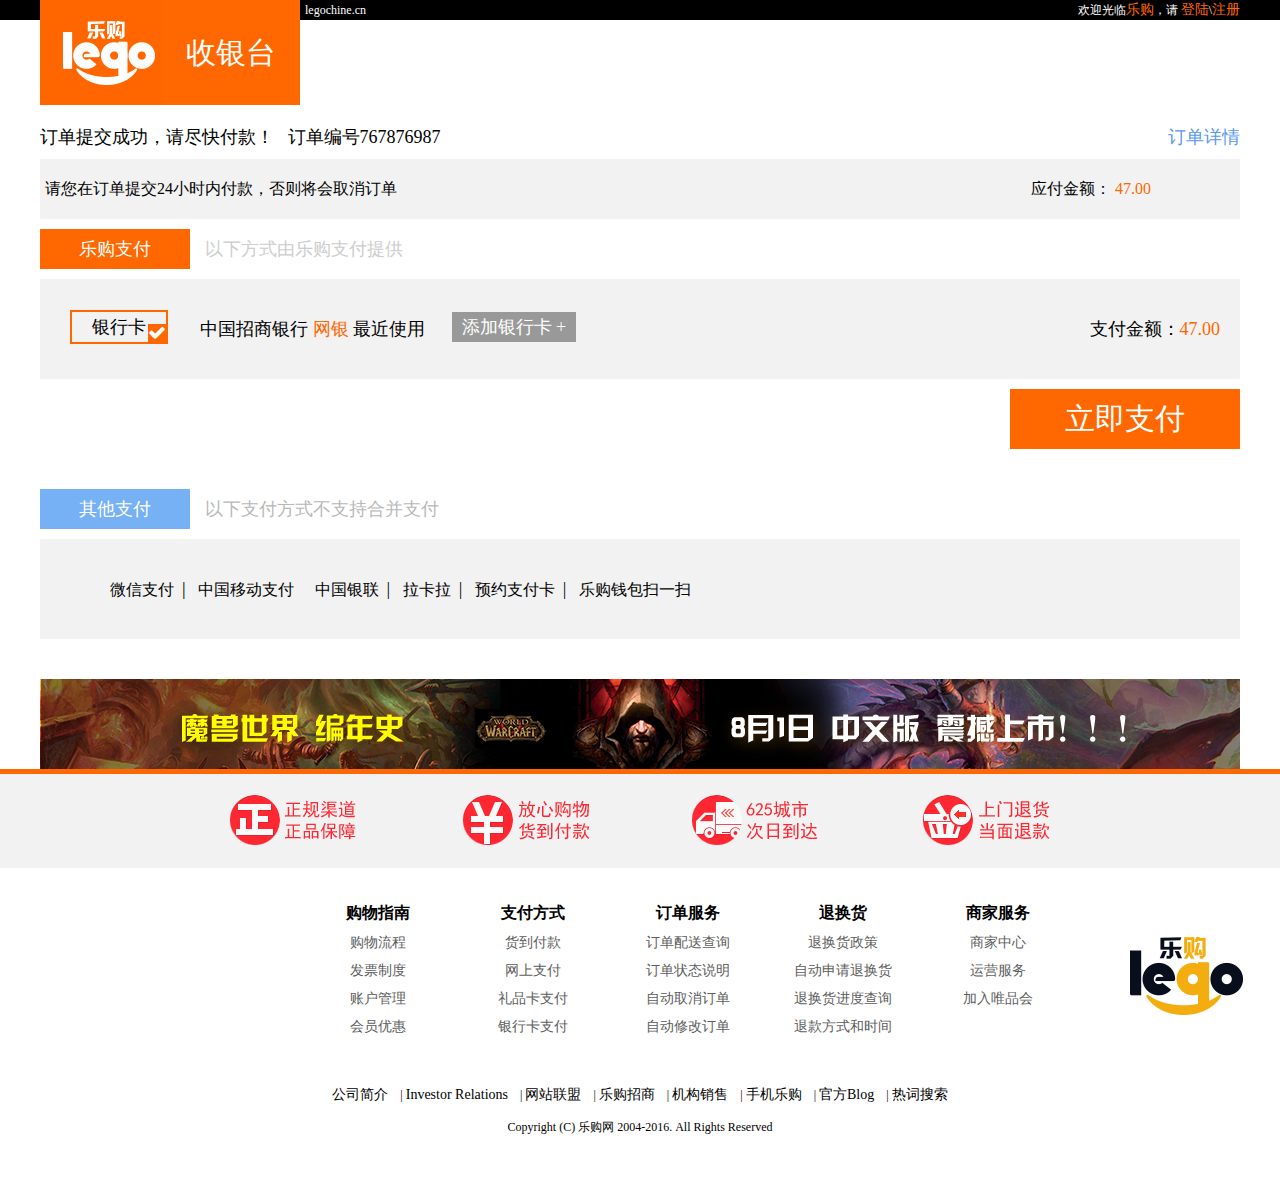
<file: checkstand.html>
<!DOCTYPE html>
<html lang="en">
<head>
	<meta charset="UTF-8">
	<title>收银台</title>
	<!-- 字体库 -->
    <link rel="stylesheet" type="text/css" href="styles/fontAwesome/css/font-awesome.min.css">
    <!-- 公用css -->
    <link rel="stylesheet" type="text/css" href="styles/common.css">
     <!-- 页尾模板 -->
    <link rel="stylesheet" type="text/css" href="styles/mould_css/rump_mould.css">
    <!-- 本页面css -->
    <link rel="stylesheet" type="text/css" href="styles/checkstand.css">
    <!-- jq库 -->
    <script type="text/javascript" src='scripts/jquery.min.js'></script>
    <!-- 本页面js -->
    <script type="text/javascript" src='scripts/checkstand.js'></script>
</head>
<body>
	   <!-- 页头 -->
    <div id="wrap_up">
        <div class="width1200">
            <p class="left">legochine.cn</p>
            <p id="land" class="right">欢迎光临<a href="#">乐购</a>，请 <a href="land-page.html">登陆</a>\<a href="enroll.html">注册</a></p>
            <p class="logo">
                <img src="imags/logo.jpg">
                <span>收银台</span>
            </p>
        </div>
    </div>
	<div class="width1200 the_parcel">
		<p class="completa">
    	订单提交成功，请尽快付款！&nbsp;&nbsp;&nbsp;订单编号767876987
    	<a href="order-form.html"><span class="blue right">订单详情</span></a>
    </p>
    <p class="payment">
    	请您在订单提交<span>24</span>小时内付款，否则将会取消订单
    	<span class="cope_with">应付金额：</span>
    	<span class="main_color">47.00</span>
    </p>
	<p>
		<span class="legou">乐购支付</span>
		<span class="method_of_payment">以下方式由乐购支付提供</span>
	</p>

	<div class="bank_card">
		<span class='detailed'>银行卡<i class="fa fa-check"></i></span>
		<p class="net">
		<span>中国招商银行</span>
		<span class="main_color">网银</span>
		<span>最近使用</span>
		</p>
		<a href="#"><span class="recommended">添加银行卡 +</span></a>
		<p class="pay_money">支付金额：<span class="main_color">47.00</span></p>
		
	</div>
	<p class="pay">立即支付</p>
	<div class="clear"></div>
	<p>
		<span class="light_blue">其他支付</span>
		<span class="gray">以下支付方式不支持合并支付</span>
	</p>
	
	<p class="back_gray">
		<a href="#">微信支付&nbsp;&nbsp;</a>|
		<a href="#">&nbsp;&nbsp;中国移动支付&nbsp;&nbsp;</a>
		<a href="#">&nbsp;&nbsp;中国银联&nbsp;&nbsp;</a>|
		<a href="#">&nbsp;&nbsp;拉卡拉&nbsp;&nbsp;</a>|
		<a href="#">&nbsp;&nbsp;预约支付卡&nbsp;&nbsp;</a>|
		<a href="#">&nbsp;&nbsp;乐购钱包扫一扫</a>
	</p>
	</div>
    <!-- 页尾 -->
	 <!-- 页尾广告 -->
    <div class="width1200" id="after_ad">
     <img src="imags/广告.jpg">
     </div>
     <!-- 尾部 -->
        <div id="rump">
            <div class="rump_top">
                <img src="imags/222_11.png">
                <img src="imags/222_13.png">
                <img src="imags/222_15.png">
                <img src="imags/222_17.png">
            </div>
            <div class="rump_center width1200">
                <dl>
                    <a href="#">
                        <dd>购物指南</dd>
                    </a>
                    <a href="#">
                        <dt>购物流程</dt>
                    </a>
                    <a href="#">
                        <dt>发票制度</dt>
                    </a>
                    <a href="#">
                        <dt>账户管理</dt>
                    </a>
                    <a href="#">
                        <dt>会员优惠</dt>
                    </a>
                </dl>
                <dl>
                    <a href="#">
                        <dd>支付方式</dd>
                    </a>
                    <a href="#">
                        <dt>货到付款</dt>
                    </a>
                    <a href="#">
                        <dt>网上支付</dt>
                    </a>
                    <a href="#">
                        <dt>礼品卡支付</dt>
                    </a>
                    <a href="#">
                        <dt>银行卡支付</dt>
                    </a>
                </dl>
                <dl>
                    <a href="#">
                        <dd>订单服务</dd>
                    </a>
                    <a href="#">
                        <dt>订单配送查询</dt>
                    </a>
                    <a href="#">
                        <dt>订单状态说明</dt>
                    </a>
                    <a href="#">
                        <dt>自动取消订单</dt>
                    </a>
                    <a href="#">
                        <dt>自动修改订单</dt>
                    </a>
                </dl>
                <dl>
                    <a href="#">
                        <dd>退换货</dd>
                    </a>
                    <a href="#">
                        <dt>退换货政策</dt>
                    </a>
                    <a href="#">
                        <dt>自动申请退换货</dt>
                    </a>
                    <a href="#">
                        <dt>退换货进度查询</dt>
                    </a>
                    <a href="#">
                        <dt>退款方式和时间</dt>
                    </a>
                </dl>
                <dl>
                    <a href="#">
                        <dd>商家服务</dd>
                    </a>
                    <a href="#">
                        <dt>商家中心</dt>
                    </a>
                    <a href="#">
                        <dt>运营服务</dt>
                    </a>
                    <a href="#">
                        <dt>加入唯品会</dt>
                    </a>
                </dl>
                <img src="imags/logo_00.png">
            </div>
            <div class="clear"></div>
            <div class="rump_bottom width1200">
                <p>
                    <a href="#">公司简介</a>&nbsp;&nbsp;&nbsp;&nbsp;|
                    <a href="#">Investor Relations</a>&nbsp;&nbsp;&nbsp;&nbsp;|
                    <a href="#">网站联盟</a>&nbsp;&nbsp;&nbsp;&nbsp;|
                    <a href="#">乐购招商</a>&nbsp;&nbsp;&nbsp;&nbsp;|
                    <a href="#">机构销售</a>&nbsp;&nbsp;&nbsp;&nbsp;|
                    <a href="#">手机乐购</a>&nbsp;&nbsp;&nbsp;&nbsp;|
                    <a href="#">官方Blog</a>&nbsp;&nbsp;&nbsp;&nbsp;|
                    <a href="#">热词搜索</a>
                </p>
                <p class="last">
                    Copyright (C) 乐购网 2004-2016. All Rights Reserved
                </p>
            </div>
        </div>

         <!-- 蒙层效果 -->
    <div class="cover">
        <div class="prompt one">
            <p class="size16 first_line">确认去付款<i class="fa fa-close shut_down"></i></p>
            <p class="warning"><span>!</span>是否确认支付？</p>
            <p class="auto"><span class="cancel">取消</span><span class="confirm">确认</span></p>
        </div>
        <div class="completa_payment prompt">
        	<p class="size16 first_line">支付结果<i class="fa fa-close shut_down"></i>
        	</p>
            <p class="warning"><span><i class="fa fa-handshake-o ffe6"></i></span>支付完成
            </p>
            <p class="auto"><span class="cancel1">确认</span></p>
        </div>
         <div class="prompt pay_for_failure">
            <p class="size16 first_line">支付结果<i class="fa fa-close shut_down"></i></p>
            <p class="warning"><span>!</span>支付失败</p>
            <p class="auto"><span class="cancel2">确认</span></p>
        </div>
    </div>
</body>
</html>
</file>
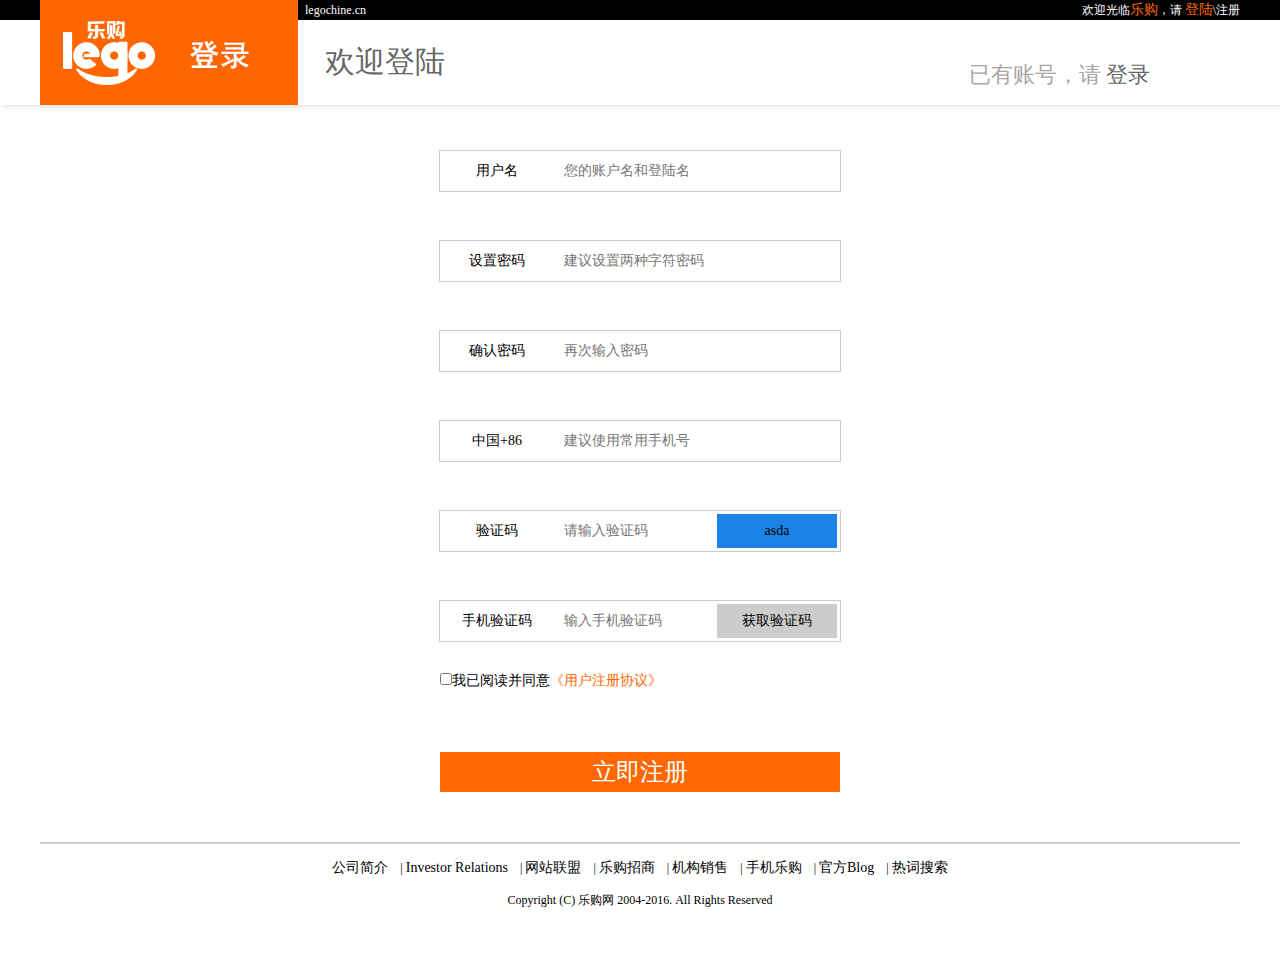
<file: enroll.html>
<!DOCTYPE html>
<html lang="en">

<head>
    <meta charset="UTF-8">
    <title>注册页面</title>
    <!-- 字体库 -->
    <link rel="stylesheet" type="text/css" href="styles/fontAwesome/css/font-awesome.min.css">
    <!-- 公用css -->
    <link rel="stylesheet" type="text/css" href="styles/common.css">
    <!-- 本页面css -->
    <link rel="stylesheet" type="text/css" href="styles/enroll.css">
    <!-- jq库 -->
    <script type="text/javascript" src='scripts/jquery.min.js'></script>
    <!-- 本页面js -->
    <script type="text/javascript" src='scripts/enroll.js'></script>
    <!--验证库-->
    <script src="scripts/plug-in board_js/jquery.validate.js" type="text/javascript"></script>
    <!--中文包-->
    <script src="scripts/plug-in board_js/messages_cn.js" type="text/javascript"></script>
</head>

<body>
    <div class="height105">
        <div id="wrap_up">
            <div class="width1200">
                <p class="left">legochine.cn</p>
                <p id="land" class="right">欢迎光临<a href="#">乐购</a>，请 <a href="land-page.html">登陆</a>\注册</p>
                <img src="imags/logo001.gif">
            </div>
        </div>
        <p class="width1200 greet"><span>欢迎登陆</span></p>
        <p class="be">已有账号，请 <a href="land-page.html"><span>登录</span></a></p>
    </div>
    <div class="bind_up">
        <form class="width1200">
            <p>
            <span>用户名</span><input type="text" name="user_name" placeholder="您的账户名和登陆名">
            </p>
            <p><span>设置密码</span><input type="password" name="password" class="password" placeholder="建议设置两种字符密码">
            </p>
            <p><span>确认密码</span><input type="password" name="Repeat" placeholder="再次输入密码">
            </p>
            <p>
            <span>中国+86</span><input type="text" name="cell_phone" placeholder="建议使用常用手机号"><br>
            <span class="cell_none">请输入正确的手机号</span><span class="cell_none">请输入手机号</span>
            </p>
            <p><span>验证码</span><input type="text" class="code" name="code" placeholder="请输入验证码"><span class="code_text"><a href="#">asda</a></span></p>
            <p class="mar_buttom0">
                <span>手机验证码</span><input type="text" class="cell_code" name="" placeholder="输入手机验证码"><span class="cell_code_text"><a href="#">获取验证码</a></span>
            </p>
            <p class="align_left">
                <input type="checkbox" name="" class="checkbox">我已阅读并同意<span class="protocol">《用户注册协议》</span></p>
            <p class="at_once">
                <input type="submit" name="" value="立即注册">
            </p>
        </form>
    </div>
    <div class="rump_bottom width1200">
        <p>
            <a href="#">公司简介</a>&nbsp;&nbsp;&nbsp;&nbsp;|
            <a href="#">Investor Relations</a>&nbsp;&nbsp;&nbsp;&nbsp;|
            <a href="#">网站联盟</a>&nbsp;&nbsp;&nbsp;&nbsp;|
            <a href="#">乐购招商</a>&nbsp;&nbsp;&nbsp;&nbsp;|
            <a href="#">机构销售</a>&nbsp;&nbsp;&nbsp;&nbsp;|
            <a href="#">手机乐购</a>&nbsp;&nbsp;&nbsp;&nbsp;|
            <a href="#">官方Blog</a>&nbsp;&nbsp;&nbsp;&nbsp;|
            <a href="#">热词搜索</a>
        </p>
        <p class="last">
            Copyright (C) 乐购网 2004-2016. All Rights Reserved
        </p>
    </div>
</body>

</html>
</file>
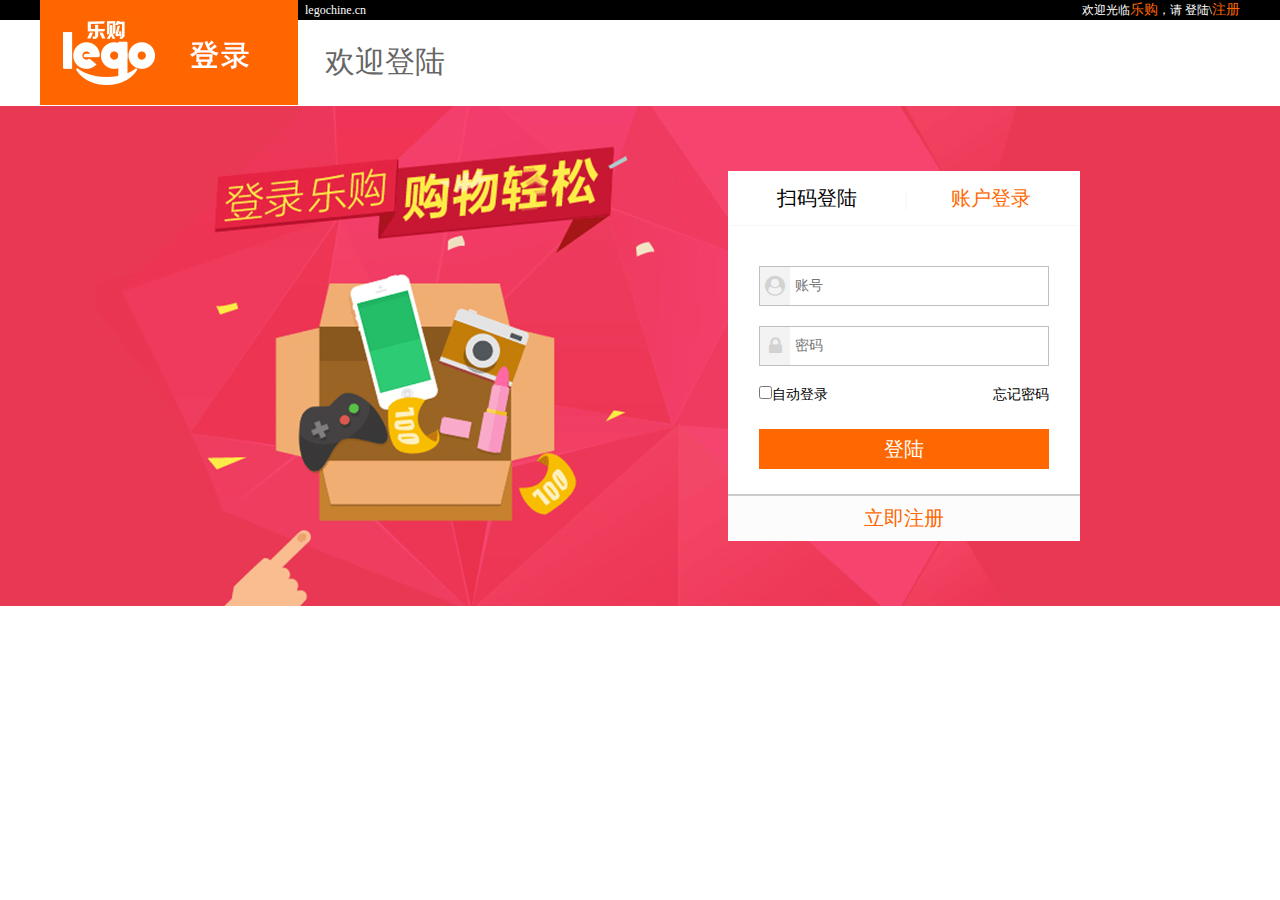
<file: land-page.html>
<!DOCTYPE html>
<html lang="en">

<head>
    <meta charset="UTF-8">
    <title>登陆页面</title>
    <!-- 字体库 -->
    <link rel="stylesheet" type="text/css" href="styles/fontAwesome/css/font-awesome.min.css">
    <!-- 公用css -->
    <link rel="stylesheet" type="text/css" href="styles/common.css">
    <!-- 本页面css -->
    <link rel="stylesheet" type="text/css" href="styles/land-page.css">
    <!-- jq库 -->
    <script type="text/javascript" src='scripts/jquery.min.js'></script>
    <!-- 本页面js -->
    <script type="text/javascript" src='scripts/land-page.js'></script>
</head>

<body>
    <div id="wrap_up">
        <div class="width1200">
            <p class="left">legochine.cn</p>
            <p id="land" class="right">欢迎光临<a href="#">乐购</a>，请 登陆\<a href="enroll.html">注册</a></p>
            <img src="imags/logo001.gif">
        </div>
    </div>
    <p class="width1200 greet"><span>欢迎登陆</span></p>
    <div class="back">

        <div class="back_code">
            <p class="battn">
                <span>扫码登陆</span><span class="f6f6">|</span><span class="main_color">账户登录</span>
            </p>
            <div class="none">
                <p>
                    <img src="imags/05-登录_06.png">
                    <img src="imags/05-登录_03.jpg">
                </p>
                <p>打开手机版 乐购APP 扫一扫</p>
            </div>
            <div></div>
            <div class="back_pasw">
                <form>
                    <input type="text" class="w_h" name="" placeholder="账号"><i class="fa fa-user-circle"></i><i class="del fa fa-remove none"></i>
                    <input type="password" class="w_h" name="" placeholder="密码"><i class="fa fa-lock password"></i>
                     <p><span><input type="checkbox">自动登录</span>忘记密码</p>
                    <input type="submit" class="submit" value="登陆">
                </form>
              
               <p class="enroll"><a href="#">立即注册</a></p>
            </div>
        </div>
    </div>
</body>

</html>
</file>
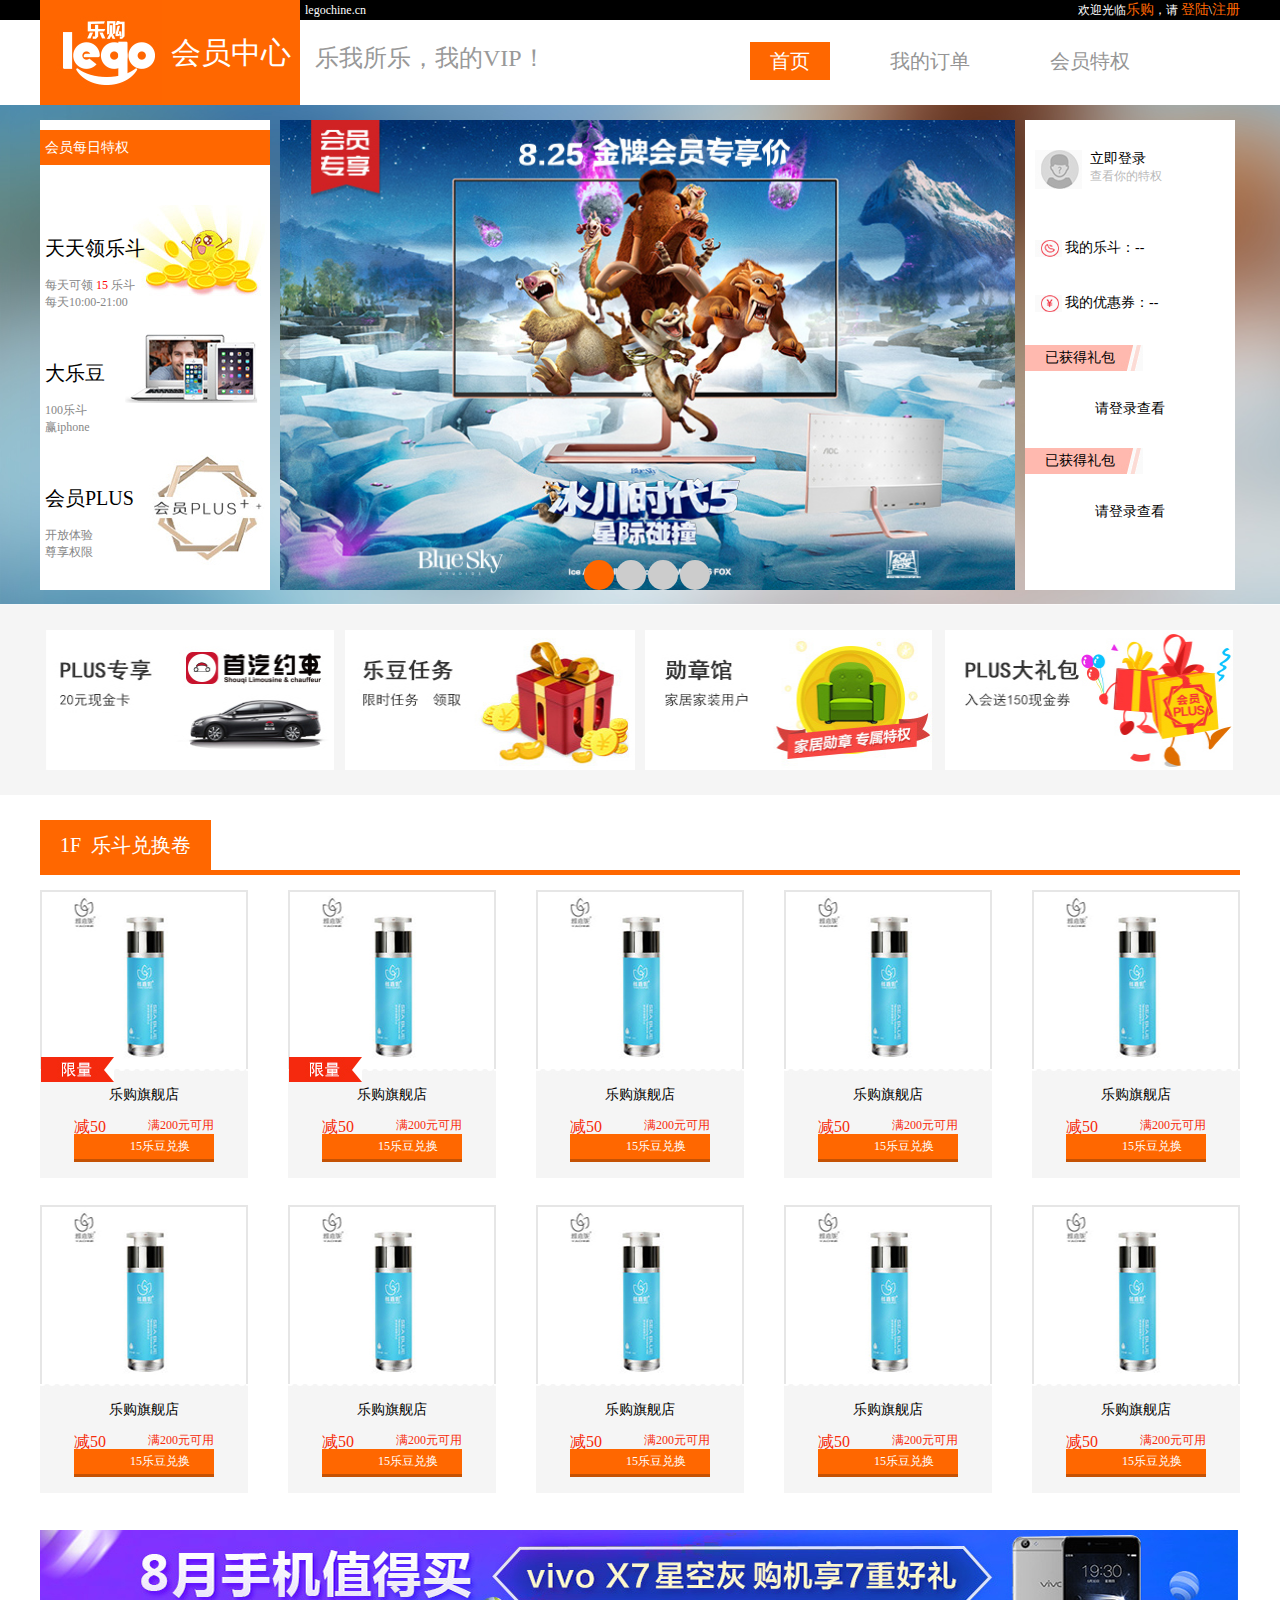
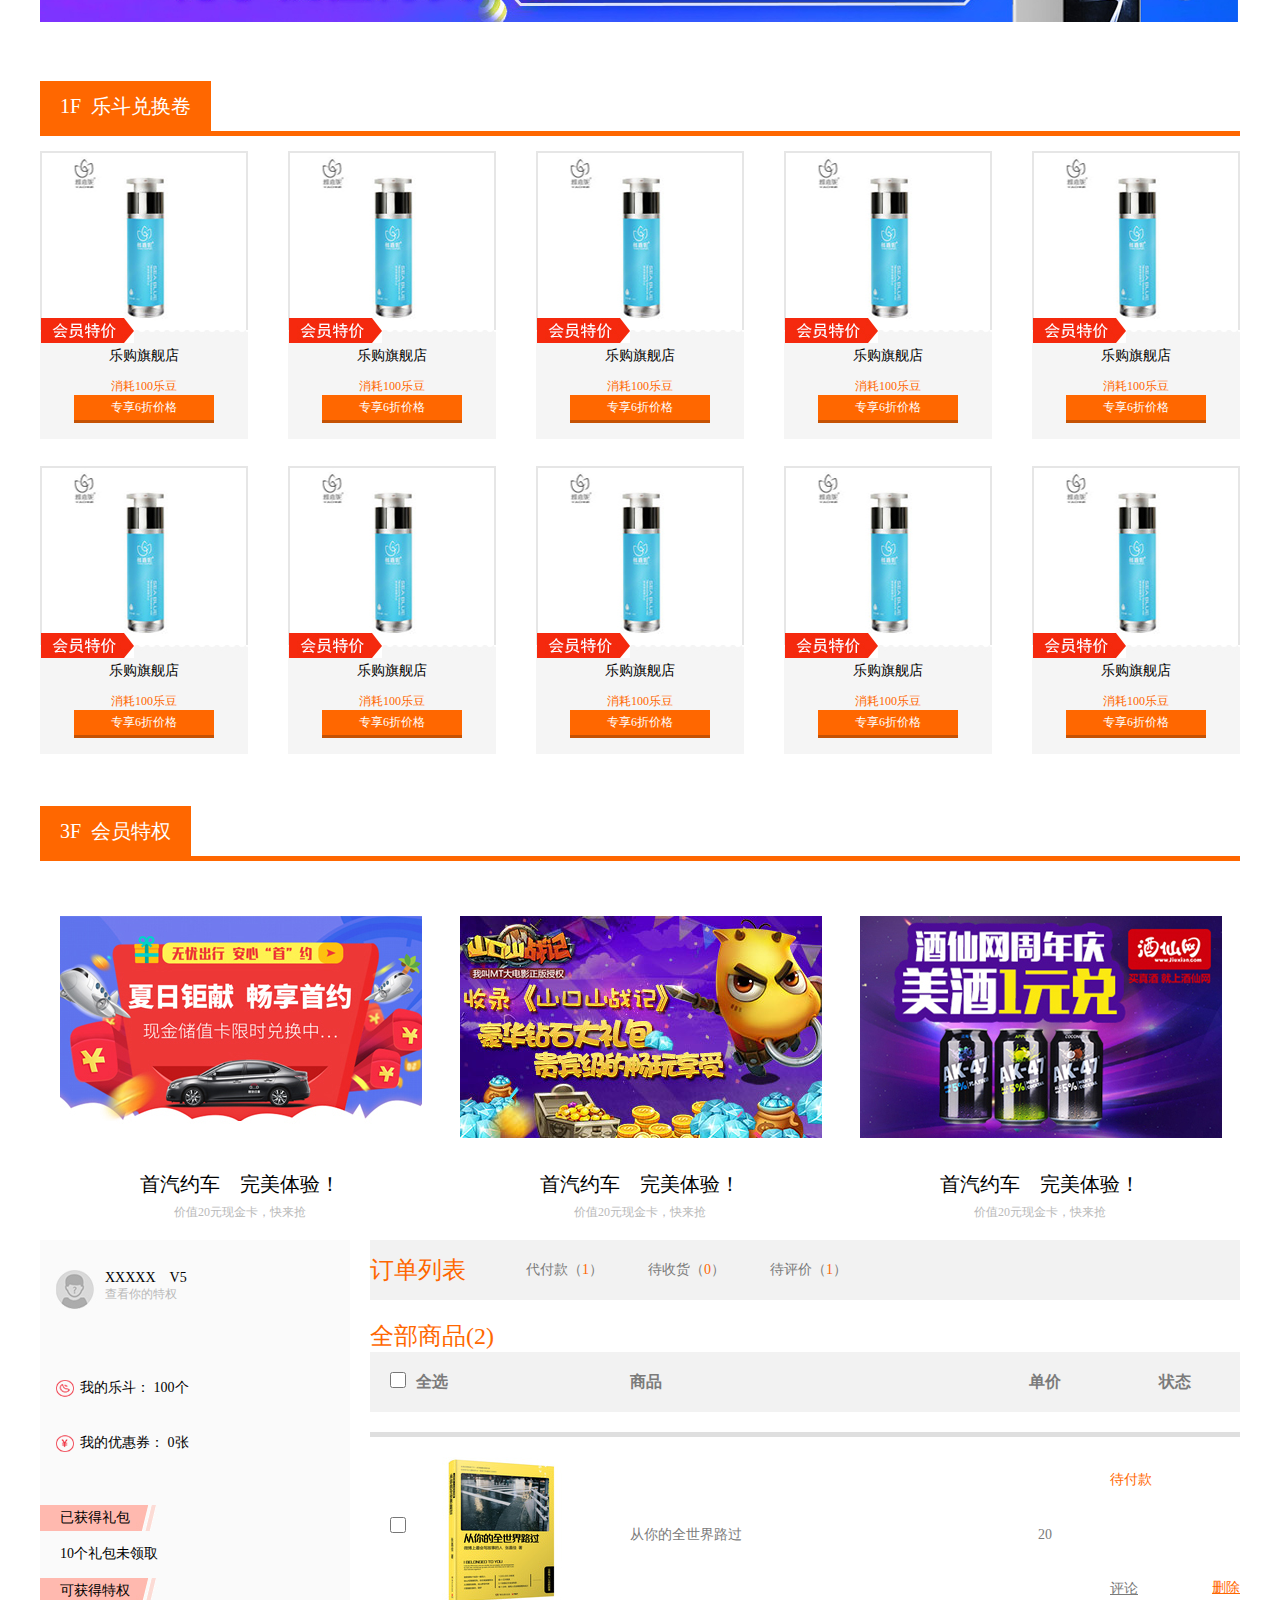
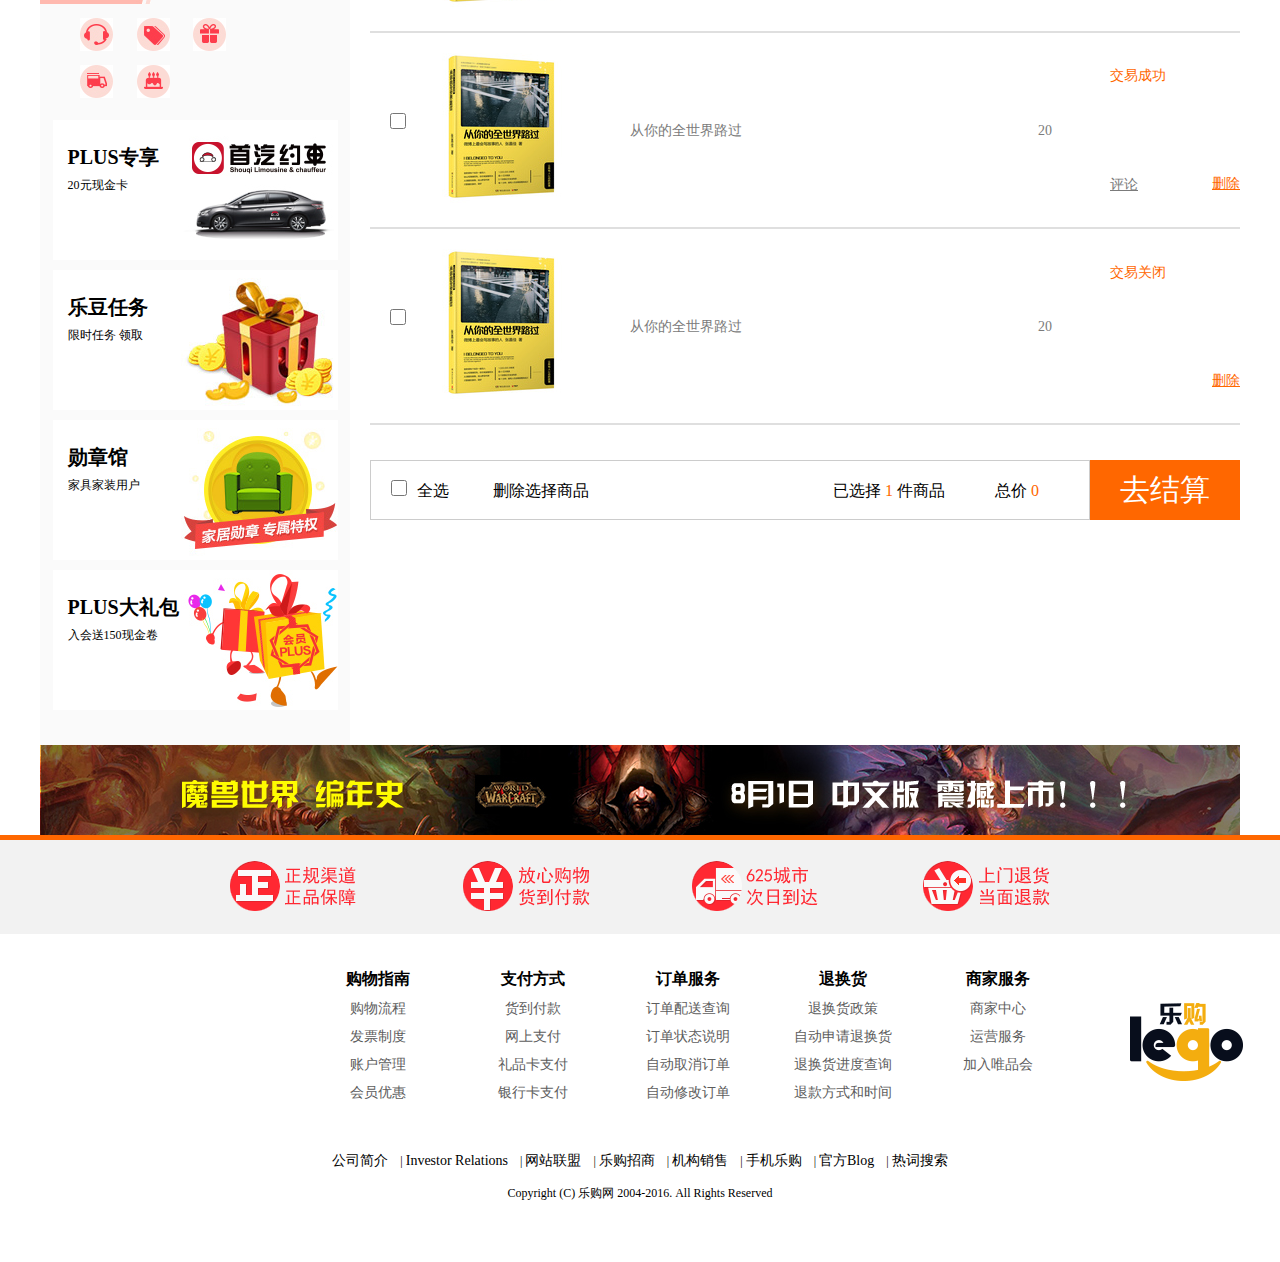
<file: member-core.html>
<!DOCTYPE html>
<html lang="en">

<head>
    <meta charset="UTF-8">
    <title>会员中心</title>
    <!-- 字体库 -->
    <link rel="stylesheet" type="text/css" href="styles/fontAwesome/css/font-awesome.min.css">
    <!-- 公用css -->
    <link rel="stylesheet" type="text/css" href="styles/common.css">
    <!-- 轮播图插件css -->
    <link rel="stylesheet" type="text/css" href="styles/slider.css" />
    <!-- 页尾模板 -->
    <link rel="stylesheet" type="text/css" href="styles/mould_css/rump_mould.css">
    <!-- 本页面css -->
    <link rel="stylesheet" type="text/css" href="styles/member-core.css">
    <!-- jq库 -->
    <script type="text/javascript" src='scripts/jquery.min.js'></script>
    <!-- 轮播插件js -->
    <script src="scripts/plug-in board_js/tyslide.js" type="text/javascript"></script>
    <!-- 本页面js -->
    <script type="text/javascript" src='scripts/member-core.js'></script>
</head>

<body>
    <div class="height105">
        <div id="wrap_up">
            <div class="width1200">
                <p class="left page_head">legochine.cn</p>
                <p id="land" class="right page_head">欢迎光临<a href="#">乐购</a>，请 <a href="land-page.html">登陆</a>\<a href="enroll.html">注册</a></p>
                <p class="logo">
                    <img src="imags/logo.jpg">
                    <span>会员中心</span>
                </p>
            </div>
        </div>
        <p class="width1200 greet"><span>乐我所乐，我的VIP！</span></p>
        <ul class="be">
            <li class="shif_in_li">首页</li>
            <li>我的订单</li>
            <li>会员特权</li>
        </ul>
    </div>
    <div class="tab">
        <!-- 轮播图 -->
        <div class="groun">
            <div class="width1200">
                <div class="left member_privilege">
                    <p class="privilege">会员每日特权</p>
                    <dl class="privilege-1 back_img-1">
                        <dd class="size20">天天领乐斗</dd>
                        <dt class="size12 ">每天可领 <span class="size12 red">15</span> 乐斗
                            <br>每天10:00-21:00
                        </dt>
                    </dl>
                    <dl class="privilege-1 back_img-2">
                        <dd class="size20">大乐豆</dd>
                        <dt class="size12 ">100乐斗
                            <br>赢iphone
                        </dt>
                    </dl>
                    <dl class="privilege-1 back_img-3">
                        <dd class="size20">会员PLUS</dd>
                        <dt class="size12 ">开放体验
                            <br>尊享权限
                        </dt>
                    </dl>
                </div>
                <div class="pptbox left" id="carousel">
                    <ul class="innerwrapper">
                        <li>
                            <a href="#"><img src="imags/hsgj.jpg" /></a>
                        </li>
                        <li>
                            <a href="#"><img src="imags/hsgj.jpg" /></a>
                        </li>
                        <li>
                            <a href="#"><img src="imags/hsgj.jpg" /></a>
                        </li>
                        <li>
                            <a href="#"><img src="imags/hsgj.jpg" /></a>
                        </li>
                    </ul>
                    <ul class="controls">
                        <li class="current">1</li>
                        <li>2</li>
                        <li>3</li>
                        <li>4</li>
                    </ul>
                    <span class="btnleft"></span>
                    <span class="btnright"></span>
                </div>
                <div class="left member_info">
                    <p class="landing"><a href="#"><span>立即登录</span></a>
                        <br><span class="size12 gray">查看你的特权</span></p>
                    <p class="my doug">我的乐斗：--</p>
                    <p class="my roll">我的优惠券：--</p>
                    <p class="gift_bag">已获得礼包</p>
                    <p class="to_view">请登录查看</p>
                    <p class="gift_bag">已获得礼包</p>
                    <p class="to_view">请登录查看</p>
                </div>
            </div>
        </div>
        <!-- 广告 -->
        <div class="advert">
            <div class="width1200 ad">
                <img src="imags/1103.jpg">
                <img src="imags/1105.jpg">
                <img src="imags/1107.jpg">
                <img src="imags/1109.jpg">
            </div>
        </div>
        <!-- 1F乐斗兑换卷 -->
        <div class="width1200 f1">
            <p class="f1_name bottom"><span>1F &nbsp;乐斗兑换卷</span></p>
            <div class="f1_goods">
                <img src="imags/0902_03.jpg" class="goods">
                <img src="imags/0903_03.jpg" class="set_bounds">
                <p class="flagship">乐购旗舰店</p>
                <p class="minus"><span class="fifty">减50</span><span>满200元可用</span></p>
                <p class="convert">15乐豆兑换</p>
            </div>
            <div class="f1_goods">
                <img src="imags/0902_03.jpg" class="goods">
                <img src="imags/0903_03.jpg" class="set_bounds">
                <p class="flagship">乐购旗舰店</p>
                <p class="minus"><span class="fifty">减50</span><span>满200元可用</span></p>
                <p class="convert">15乐豆兑换</p>
            </div>
            <div class="f1_goods">
                <img src="imags/0902_03.jpg" class="goods">
                <!-- <img src="imags/0903_03.jpg" class="set_bounds"> -->
                <p class="flagship">乐购旗舰店</p>
                <p class="minus"><span class="fifty">减50</span><span>满200元可用</span></p>
                <p class="convert">15乐豆兑换</p>
            </div>
            <div class="f1_goods">
                <img src="imags/0902_03.jpg" class="goods">
                <!-- <img src="imags/0903_03.jpg" class="set_bounds"> -->
                <p class="flagship">乐购旗舰店</p>
                <p class="minus"><span class="fifty">减50</span><span>满200元可用</span></p>
                <p class="convert">15乐豆兑换</p>
            </div>
            <div class="f1_goods mar_right0">
                <img src="imags/0902_03.jpg" class="goods">
                <!-- <img src="imags/0903_03.jpg" class="set_bounds"> -->
                <p class="flagship">乐购旗舰店</p>
                <p class="minus"><span class="fifty">减50</span><span>满200元可用</span></p>
                <p class="convert">15乐豆兑换</p>
            </div>
            <div class="f1_goods">
                <img src="imags/0902_03.jpg" class="goods">
                <!-- <img src="imags/0903_03.jpg" class="set_bounds"> -->
                <p class="flagship">乐购旗舰店</p>
                <p class="minus"><span class="fifty">减50</span><span>满200元可用</span></p>
                <p class="convert">15乐豆兑换</p>
            </div>
            <div class="f1_goods">
                <img src="imags/0902_03.jpg" class="goods">
                <!-- <img src="imags/0903_03.jpg" class="set_bounds"> -->
                <p class="flagship">乐购旗舰店</p>
                <p class="minus"><span class="fifty">减50</span><span>满200元可用</span></p>
                <p class="convert">15乐豆兑换</p>
            </div>
            <div class="f1_goods">
                <img src="imags/0902_03.jpg" class="goods">
                <!-- <img src="imags/0903_03.jpg" class="set_bounds"> -->
                <p class="flagship">乐购旗舰店</p>
                <p class="minus"><span class="fifty">减50</span><span>满200元可用</span></p>
                <p class="convert">15乐豆兑换</p>
            </div>
            <div class="f1_goods">
                <img src="imags/0902_03.jpg" class="goods">
                <!-- <img src="imags/0903_03.jpg" class="set_bounds"> -->
                <p class="flagship">乐购旗舰店</p>
                <p class="minus"><span class="fifty">减50</span><span>满200元可用</span></p>
                <p class="convert">15乐豆兑换</p>
            </div>
            <div class="f1_goods mar_right0">
                <img src="imags/0902_03.jpg" class="goods">
                <!-- <img src="imags/0903_03.jpg" class="set_bounds"> -->
                <p class="flagship">乐购旗舰店</p>
                <p class="minus"><span class="fifty">减50</span><span>满200元可用</span></p>
                <p class="convert">15乐豆兑换</p>
            </div>
            <img src="imags/9910.jpg" class="vivo">
        </div>
        <!-- 2F -->
        <div class="width1200 f2">
            <p class="f1_name bottom"><span>1F &nbsp;乐斗兑换卷</span></p>
            <div class="f1_goods">
                <img src="imags/09b_03.jpg" class="shopping_cart">
                <img src="imags/0902_03.jpg" class="goods">
                <img src="imags/09b_07.jpg" class="set_bounds">
                <p class="flagship">乐购旗舰店</p>
                <p class="size12 main_color">消耗100乐豆</p>
                <p class="convert">专享6折价格</p>
            </div>
            <div class="f1_goods">
                <img src="imags/09b_03.jpg" class="shopping_cart">
                <img src="imags/0902_03.jpg" class="goods">
                <img src="imags/09b_07.jpg" class="set_bounds">
                <p class="flagship">乐购旗舰店</p>
                <p class="size12 main_color">消耗100乐豆</p>
                <p class="convert">专享6折价格</p>
            </div>
            <div class="f1_goods">
                <img src="imags/09b_03.jpg" class="shopping_cart">
                <img src="imags/0902_03.jpg" class="goods">
                <img src="imags/09b_07.jpg" class="set_bounds">
                <p class="flagship">乐购旗舰店</p>
                <p class="size12 main_color">消耗100乐豆</p>
                <p class="convert">专享6折价格</p>
            </div>
            <div class="f1_goods">
                <img src="imags/09b_03.jpg" class="shopping_cart">
                <img src="imags/0902_03.jpg" class="goods">
                <img src="imags/09b_07.jpg" class="set_bounds">
                <p class="flagship">乐购旗舰店</p>
                <p class="size12 main_color">消耗100乐豆</p>
                <p class="convert">专享6折价格</p>
            </div>
            <div class="f1_goods mar_right0">
                <img src="imags/09b_03.jpg" class="shopping_cart">
                <img src="imags/0902_03.jpg" class="goods">
                <img src="imags/09b_07.jpg" class="set_bounds">
                <p class="flagship">乐购旗舰店</p>
                <p class="size12 main_color">消耗100乐豆</p>
                <p class="convert">专享6折价格</p>
            </div>
            <div class="f1_goods">
                <img src="imags/09b_03.jpg" class="shopping_cart">
                <img src="imags/0902_03.jpg" class="goods">
                <img src="imags/09b_07.jpg" class="set_bounds">
                <p class="flagship">乐购旗舰店</p>
                <p class="size12 main_color">消耗100乐豆</p>
                <p class="convert">专享6折价格</p>
            </div>
            <div class="f1_goods">
                <img src="imags/09b_03.jpg" class="shopping_cart">
                <img src="imags/0902_03.jpg" class="goods">
                <img src="imags/09b_07.jpg" class="set_bounds">
                <p class="flagship">乐购旗舰店</p>
                <p class="size12 main_color">消耗100乐豆</p>
                <p class="convert">专享6折价格</p>
            </div>
            <div class="f1_goods">
                <img src="imags/09b_03.jpg" class="shopping_cart">
                <img src="imags/0902_03.jpg" class="goods">
                <img src="imags/09b_07.jpg" class="set_bounds">
                <p class="flagship">乐购旗舰店</p>
                <p class="size12 main_color">消耗100乐豆</p>
                <p class="convert">专享6折价格</p>
            </div>
            <div class="f1_goods">
                <img src="imags/09b_03.jpg" class="shopping_cart">
                <img src="imags/0902_03.jpg" class="goods">
                <img src="imags/09b_07.jpg" class="set_bounds">
                <p class="flagship">乐购旗舰店</p>
                <p class="size12 main_color">消耗100乐豆</p>
                <p class="convert">专享6折价格</p>
            </div>
            <div class="f1_goods mar_right0">
                <img src="imags/09b_03.jpg" class="shopping_cart">
                <img src="imags/0902_03.jpg" class="goods">
                <img src="imags/09b_07.jpg" class="set_bounds">
                <p class="flagship">乐购旗舰店</p>
                <p class="size12 main_color">消耗100乐豆</p>
                <p class="convert">专享6折价格</p>
            </div>
        </div>
        <!-- 3F -->
        <div class="width1200 f3">
            <p class="f1_name bottom"><span>3F &nbsp;会员特权</span></p>
            <div>
                <img src="imags/1092.jpg">
                <p class="line10"><span class="size20">首汽约车 &nbsp;&nbsp;&nbsp;完美体验！</span>
                    <br><span class="size12 gray">价值20元现金卡，快来抢</span>
                </p>
            </div>
            <div>
                <img src="imags/0908.jpg">
                <p class="line10"><span class="size20">首汽约车 &nbsp;&nbsp;&nbsp;完美体验！</span>
                    <br><span class="size12 gray">价值20元现金卡，快来抢</span>
                </p>
            </div>
            <div class="padding_right0">
                <img src="imags/8821.jpg">
                <p class="line10"><span class="size20">首汽约车 &nbsp;&nbsp;&nbsp;完美体验！</span>
                    <br><span class="size12 gray">价值20元现金卡，快来抢</span>
                </p>
            </div>
        </div>
        <div class="clear"></div>
       
    </div>
    <!-- 我的订单 -->
    <div class="tab width1200">
        <!-- 左侧 -->
        <div id="my_left">
            <div class="left member_info">
                <p class="landing"><a href="#"><span>XXXXX&nbsp;&nbsp;&nbsp;&nbsp;V5</span></a>
                    <br><span class="size12 gray">查看你的特权</span></p>
                <p class="my doug">我的乐斗： 100个</p>
                <p class="my roll">我的优惠券： 0张</p>
                <p class="gift_bag">已获得礼包</p>
                <p class="to_view">10个礼包未领取</p>
                <p class="gift_bag">可获得特权</p>
                <p class="to_view">
                    <a href="#"><img src="imags/10-0078.jpg"></a>
                    <a href="#"><img src="imags/100_05.jpg"></a>
                    <a href="#"><img src="imags/100_07.jpg"></a>
                    <br>
                    <a href="#"><img src="imags/100_12.jpg"></a>
                    <a href="#"><img src="imags/100_13.png"></a>
                </p>
            </div>
            <div class="clear"></div>
            <div class="activity back_map1">
                <span class="bold size20">PLUS专享</span>
                <br>
                <a href="#"><span class="size12">20元现金卡</span></a>
            </div>
            <div class="activity back_map2">
                <span class="bold size20">乐豆任务</span>
                <br>
                <a href="#"><span class="size12">限时任务 领取</span></a>
            </div>
            <div class="activity back_map3">
                <span class="bold size20">勋章馆</span>
                <br>
                <a href="#"><span class="size12">家具家装用户</span></a>
            </div>
            <div class="activity back_map4">
                <span class="bold size20">PLUS大礼包</span>
                <br>
                <a href="#"><span class="size12">入会送150现金卷</span></a>
            </div>
        </div>
        <!-- 右侧 -->
        <div id="my_right">
            <div class="order_list">
                <p class="size24 main_color">订单列表</p>
                <p>代付款（<span>1</span>）</p>
                <p>待收货（<span>0</span>）</p>
                <p>待评价（<span>1</span>）</p>
            </div>
            <div class="clear"></div>
            <div class="whold_goods">
                <p class="table_name">全部商品(<span class="size24">2</span>)</p>
                <table border-collapse='collapse' cellspacing="0">
                    <tr class="tr-1">
                        <th class="th-one">
                            <input type="checkbox" class="checkbox">全选</th>
                        <th class="wares">商品</th>
                        <th class="mono">单价</th>
                        <th class="quan">状态</th>
                    </tr>
                    <tr>
                        <td colspan="4">
                            <p class="border_bottom5"></p>
                        </td>
                    </tr>
                    <tr>
                        <td>
                            <input type="checkbox"><img src="imags/书籍/23353342-1_l.jpg"></td>
                        <td><span>从你的全世界路过</span></td>
                        <td class="unit"><span class='price'>20</span></td>
                        <td class="state">
                        <span class="main_color">待付款</span><br><br><br><br><br><br>
                        <span class="comments"><u>评论</u></span><span class="main_color right del"><u>删除</u></span>
                        </td>
                    </tr>
                    <tr>
                        <td colspan="4">
                            <p></p>
                        </td>
                    </tr>
                      <tr>
                        <td>
                            <input type="checkbox"><img src="imags/书籍/23353342-1_l.jpg"></td>
                        <td><span>从你的全世界路过</span></td>
                        <td class="unit"><span class='price'>20</span></td>
                        <td class="state">
                        <span class="main_color">交易成功</span><br><br><br><br><br><br>
                        <span class="comments"><u>评论</u></span><span class="main_color right del"><u>删除</u></span>
                        </td>
                    </tr>
                    <tr>
                        <td colspan="4">
                            <p></p>
                        </td>
                    </tr>
                     <tr>
                        <td>
                            <input type="checkbox"><img src="imags/书籍/23353342-1_l.jpg"></td>
                        <td><span>从你的全世界路过</span></td>
                        <td class="unit"><span class='price'>20</span></td>
                        <td class="state">
                        <span class="main_color">交易关闭</span><br><br><br><br><br><br>
                        <span class="main_color right del"><u>删除</u></span>
                        </td>
                    </tr>
                    <tr>
                        <td colspan="4">
                            <p></p>
                        </td>
                    </tr>
                </table>
                <div class="left balance">
                    <p class="whole">
                        <input type="checkbox">全选 <span class="del_sel">删除选择商品</span></p>
                    <p class="in_all">总价 <span class="main_color" id="add">0</span></p>
                    <p class="alre">已选择 <span class="main_color" id="amount">1</span> 件商品</p>
                </div>
                <div class="left balance_button">去结算</div>
            </div>
            <div class="clear"></div>
        </div>
    </div>
     <!-- 尾部 -->
        <div class="width1200" id="after_ad">
            <p><img src="imags/广告.jpg"></p>
        </div>
        <div id="rump">
            <div class="rump_top">
                <img src="imags/222_11.png">
                <img src="imags/222_13.png">
                <img src="imags/222_15.png">
                <img src="imags/222_17.png">
            </div>
            <div class="rump_center width1200">
                <dl>
                    <a href="#">
                        <dd>购物指南</dd>
                    </a>
                    <a href="#">
                        <dt>购物流程</dt>
                    </a>
                    <a href="#">
                        <dt>发票制度</dt>
                    </a>
                    <a href="#">
                        <dt>账户管理</dt>
                    </a>
                    <a href="#">
                        <dt>会员优惠</dt>
                    </a>
                </dl>
                <dl>
                    <a href="#">
                        <dd>支付方式</dd>
                    </a>
                    <a href="#">
                        <dt>货到付款</dt>
                    </a>
                    <a href="#">
                        <dt>网上支付</dt>
                    </a>
                    <a href="#">
                        <dt>礼品卡支付</dt>
                    </a>
                    <a href="#">
                        <dt>银行卡支付</dt>
                    </a>
                </dl>
                <dl>
                    <a href="#">
                        <dd>订单服务</dd>
                    </a>
                    <a href="#">
                        <dt>订单配送查询</dt>
                    </a>
                    <a href="#">
                        <dt>订单状态说明</dt>
                    </a>
                    <a href="#">
                        <dt>自动取消订单</dt>
                    </a>
                    <a href="#">
                        <dt>自动修改订单</dt>
                    </a>
                </dl>
                <dl>
                    <a href="#">
                        <dd>退换货</dd>
                    </a>
                    <a href="#">
                        <dt>退换货政策</dt>
                    </a>
                    <a href="#">
                        <dt>自动申请退换货</dt>
                    </a>
                    <a href="#">
                        <dt>退换货进度查询</dt>
                    </a>
                    <a href="#">
                        <dt>退款方式和时间</dt>
                    </a>
                </dl>
                <dl>
                    <a href="#">
                        <dd>商家服务</dd>
                    </a>
                    <a href="#">
                        <dt>商家中心</dt>
                    </a>
                    <a href="#">
                        <dt>运营服务</dt>
                    </a>
                    <a href="#">
                        <dt>加入唯品会</dt>
                    </a>
                </dl>
                <img src="imags/logo_00.png">
            </div>
            <div class="clear"></div>
            <div class="rump_bottom width1200">
                <p>
                    <a href="#">公司简介</a>&nbsp;&nbsp;&nbsp;&nbsp;|
                    <a href="#">Investor Relations</a>&nbsp;&nbsp;&nbsp;&nbsp;|
                    <a href="#">网站联盟</a>&nbsp;&nbsp;&nbsp;&nbsp;|
                    <a href="#">乐购招商</a>&nbsp;&nbsp;&nbsp;&nbsp;|
                    <a href="#">机构销售</a>&nbsp;&nbsp;&nbsp;&nbsp;|
                    <a href="#">手机乐购</a>&nbsp;&nbsp;&nbsp;&nbsp;|
                    <a href="#">官方Blog</a>&nbsp;&nbsp;&nbsp;&nbsp;|
                    <a href="#">热词搜索</a>
                </p>
                <p class="last">
                    Copyright (C) 乐购网 2004-2016. All Rights Reserved
                </p>
            </div>
        </div>
</body>

</html>
</file>
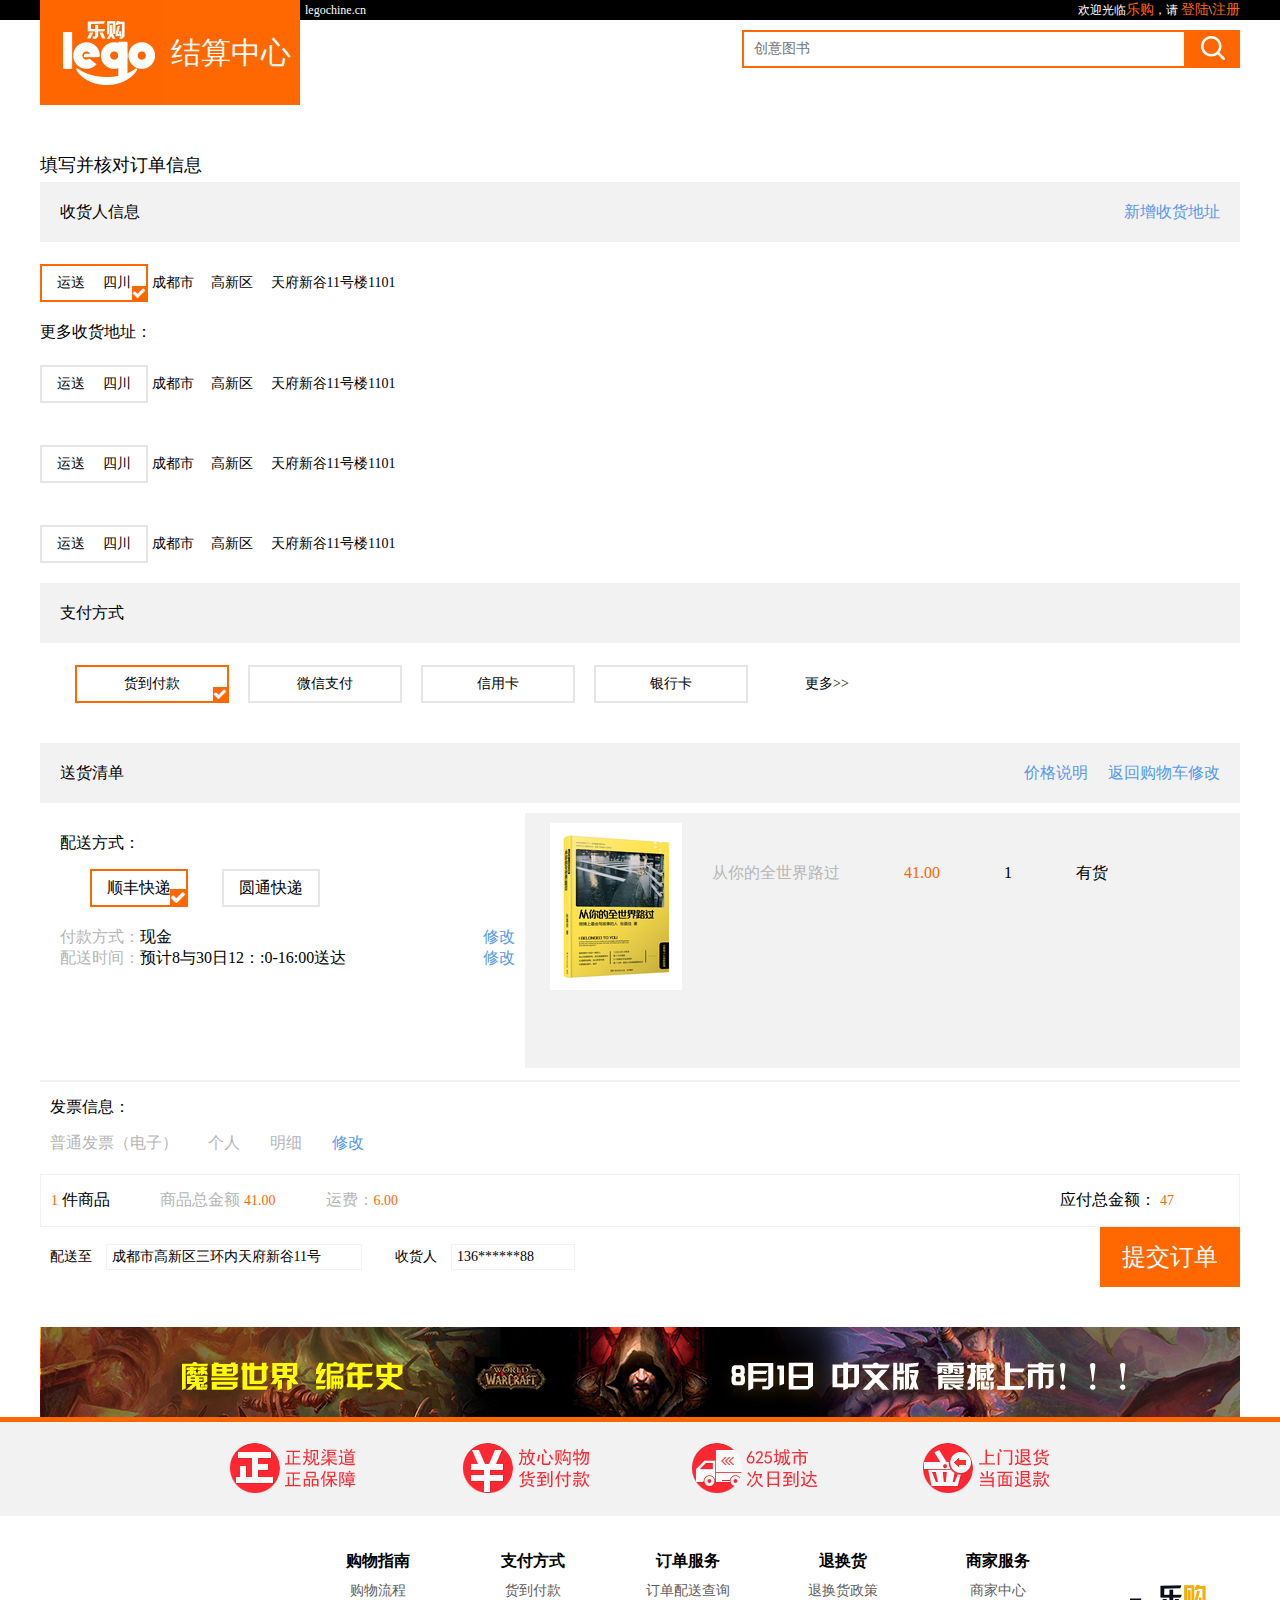
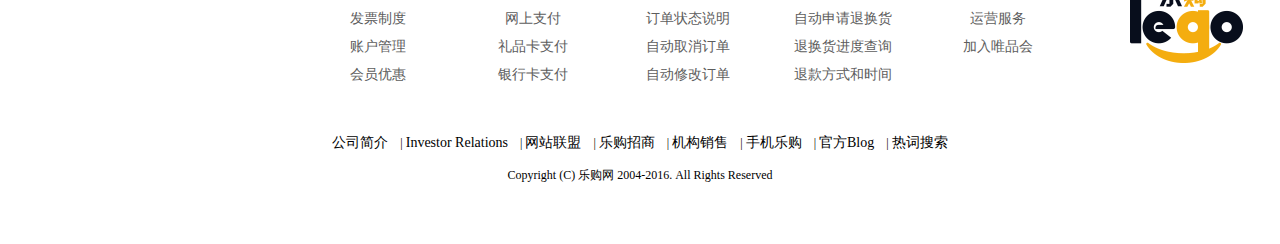
<file: order-form.html>
<!DOCTYPE html>
<html lang="en">

<head>
    <meta charset="UTF-8">
    <title>订单页面</title>
    <!-- 字体库 -->
    <link rel="stylesheet" type="text/css" href="styles/fontAwesome/css/font-awesome.min.css">
    <!-- 公用css -->
    <link rel="stylesheet" type="text/css" href="styles/common.css">
    <!-- 页尾模板 -->
    <link rel="stylesheet" type="text/css" href="styles/mould_css/rump_mould.css">
    <!-- 本页面css -->
    <link rel="stylesheet" type="text/css" href="styles/order-form.css">
    <!-- jq库 -->
    <script type="text/javascript" src='scripts/jquery.min.js'></script>
    <!-- 本页面js -->
    <script type="text/javascript" src='scripts/order-form.js'></script>
</head>

<body>
    <!-- 页头 -->
    <div id="wrap_up">
        <div class="width1200">
            <p class="left">legochine.cn</p>
            <p id="land" class="right">欢迎光临<a href="#">乐购</a>，请 <a href="land-page.html">登陆</a>\<a href="enroll.html">注册</a></p>
            <p class="logo">
                <img src="imags/logo.jpg">
                <span>结算中心</span>
            </p>
        </div>
    </div>
    <p class="width1200 search">
        <input type="text" name="search" placeholder="创意图书"><span></span>
    </p>
    <!-- 订单信息 -->
    <div class="width1200 the_order">
        <p class="size18">填写并核对订单信息</p>
        <p class="consignee main_css">收货人信息<a href="#"><span>新增收货地址</span></a>
        </p>
        <div class="url">
            <p class="shipping_address">
                <span class="detailed detailed_click">运送&nbsp;&nbsp; &nbsp; 四川<i class="fa fa-check"></i></span>
                <span>成都市&nbsp;&nbsp; &nbsp;  高新区 &nbsp;&nbsp; &nbsp;天府新谷11号楼1101</span>
            </p>
            <p>更多收货地址：</p>
            <p class="shipping_address">
                <span class="detailed">运送&nbsp;&nbsp; &nbsp; 四川<i class="fa fa-check"></i></span>
                <span>成都市&nbsp;&nbsp; &nbsp;  高新区 &nbsp;&nbsp; &nbsp;天府新谷11号楼1101</span>
            </p>
            <p class="shipping_address">
                <span class="detailed">运送&nbsp;&nbsp; &nbsp; 四川<i class="fa fa-check"></i></span>
                <span>成都市&nbsp;&nbsp; &nbsp;  高新区 &nbsp;&nbsp; &nbsp;天府新谷11号楼1101</span>
            </p>
            <p class="shipping_address">
                <span class="detailed">运送&nbsp;&nbsp; &nbsp; 四川<i class="fa fa-check"></i></span>
                <span>成都市&nbsp;&nbsp; &nbsp;  高新区 &nbsp;&nbsp; &nbsp;天府新谷11号楼1101</span>
            </p>
        </div>
        <div class="money">
            <p class="main_css">支付方式</p>
            <p class="pay shipping_address">
                <span class="detailed detailed_click">货到付款<i class="fa fa-check"></i></span>
                <span class="detailed">微信支付<i class="fa fa-check"></i></span>
                <span class="detailed">信用卡<i class="fa fa-check"></i></span>
                <span class="detailed">银行卡<i class="fa fa-check"></i></span>
                <span>更多>></span>
            </p>
        </div>
        <p class="consignee main_css">送货清单<a href="shpping cart.html"><span>返回购物车修改</span></a><a href="#"><span>价格说明</span></a>
        </p>
        <div class="distrbution">
            <div class="left distrbution_left">
                <p>配送方式：</p>
                <span class="sf detailed detailed_click">顺丰快递<i class="fa fa-check"></i></span>
                <span class="sf detailed">圆通快递<i class="fa fa-check"></i></span>
                <p><span class="b6b6">付款方式：</span>现金<a href="#"><span class="right blue">修改</span></a></p>
                <p><span class="b6b6">配送时间：</span>预计8与30日12：:0-16:00送达<a href="#"><span class="right blue">修改</span></a></p>
            </div>
            <div class="left distrbution_right">
                <img src="imags/index08_05.jpg">
                <p class="left">
                    <span class="b6b6">从你的全世界路过</span>
                    <span class="main_color">41.00</span>
                    <span>1</span>
                    <span>有货</span>
                </p>
            </div>
        </div>
        <div class="invoice">
            <p>发票信息：</p>
            <p><span>普通发票（电子）</span><span>个人</span><span>明细</span><span class="blue">修改</span></p>
        </div>
        <div class="cost_detail">
            <p><span class="main_color">1</span class='b6b6'> 件商品</p>
            <p class="b6b6">商品总金额 <span class="price main_color">41.00</span></p>
            <p class="b6b6">运费：<span class="freight main_color">6.00</span></p>
            <p class="all_money">应付总金额： <span class="all main_color"></span></p>
        </div>
        <div class="submit">
            <span>配送至 </span>
            <span class="border"> 成都市高新区三环内天府新谷11号</span>
            <span>收货人 </span>
            <span class="border"> 136******88</span>
            <span class="button">提交订单</span>
        </div>
    </div>
    <!-- 蒙层效果 -->
    <div class="cover">
        <div class="prompt">
            <p class="size16 first_line">确认去付款<i class="fa fa-close shut_down"></i></p>
            <p class="warning"><span>!</span>是否确认去提交订单？</p>
            <p class="auto"><span class="cancel">取消</span><span class="confirm">确认</span></p>
        </div>
    </div>
    <!-- 页尾广告 -->
    <div class="width1200" id="after_ad">
        <img src="imags/广告.jpg">
    </div>
    <!-- 尾部 -->
    <div id="rump">
        <div class="rump_top">
            <img src="imags/222_11.png">
            <img src="imags/222_13.png">
            <img src="imags/222_15.png">
            <img src="imags/222_17.png">
        </div>
        <div class="rump_center width1200">
            <dl>
                <a href="#">
                    <dd>购物指南</dd>
                </a>
                <a href="#">
                    <dt>购物流程</dt>
                </a>
                <a href="#">
                    <dt>发票制度</dt>
                </a>
                <a href="#">
                    <dt>账户管理</dt>
                </a>
                <a href="#">
                    <dt>会员优惠</dt>
                </a>
            </dl>
            <dl>
                <a href="#">
                    <dd>支付方式</dd>
                </a>
                <a href="#">
                    <dt>货到付款</dt>
                </a>
                <a href="#">
                    <dt>网上支付</dt>
                </a>
                <a href="#">
                    <dt>礼品卡支付</dt>
                </a>
                <a href="#">
                    <dt>银行卡支付</dt>
                </a>
            </dl>
            <dl>
                <a href="#">
                    <dd>订单服务</dd>
                </a>
                <a href="#">
                    <dt>订单配送查询</dt>
                </a>
                <a href="#">
                    <dt>订单状态说明</dt>
                </a>
                <a href="#">
                    <dt>自动取消订单</dt>
                </a>
                <a href="#">
                    <dt>自动修改订单</dt>
                </a>
            </dl>
            <dl>
                <a href="#">
                    <dd>退换货</dd>
                </a>
                <a href="#">
                    <dt>退换货政策</dt>
                </a>
                <a href="#">
                    <dt>自动申请退换货</dt>
                </a>
                <a href="#">
                    <dt>退换货进度查询</dt>
                </a>
                <a href="#">
                    <dt>退款方式和时间</dt>
                </a>
            </dl>
            <dl>
                <a href="#">
                    <dd>商家服务</dd>
                </a>
                <a href="#">
                    <dt>商家中心</dt>
                </a>
                <a href="#">
                    <dt>运营服务</dt>
                </a>
                <a href="#">
                    <dt>加入唯品会</dt>
                </a>
            </dl>
            <img src="imags/logo_00.png">
        </div>
        <div class="clear"></div>
        <div class="rump_bottom width1200">
            <p>
                <a href="#">公司简介</a>&nbsp;&nbsp;&nbsp;&nbsp;|
                <a href="#">Investor Relations</a>&nbsp;&nbsp;&nbsp;&nbsp;|
                <a href="#">网站联盟</a>&nbsp;&nbsp;&nbsp;&nbsp;|
                <a href="#">乐购招商</a>&nbsp;&nbsp;&nbsp;&nbsp;|
                <a href="#">机构销售</a>&nbsp;&nbsp;&nbsp;&nbsp;|
                <a href="#">手机乐购</a>&nbsp;&nbsp;&nbsp;&nbsp;|
                <a href="#">官方Blog</a>&nbsp;&nbsp;&nbsp;&nbsp;|
                <a href="#">热词搜索</a>
            </p>
            <p class="last">
                Copyright (C) 乐购网 2004-2016. All Rights Reserved
            </p>
        </div>
    </div>
</body>

</html>
</file>
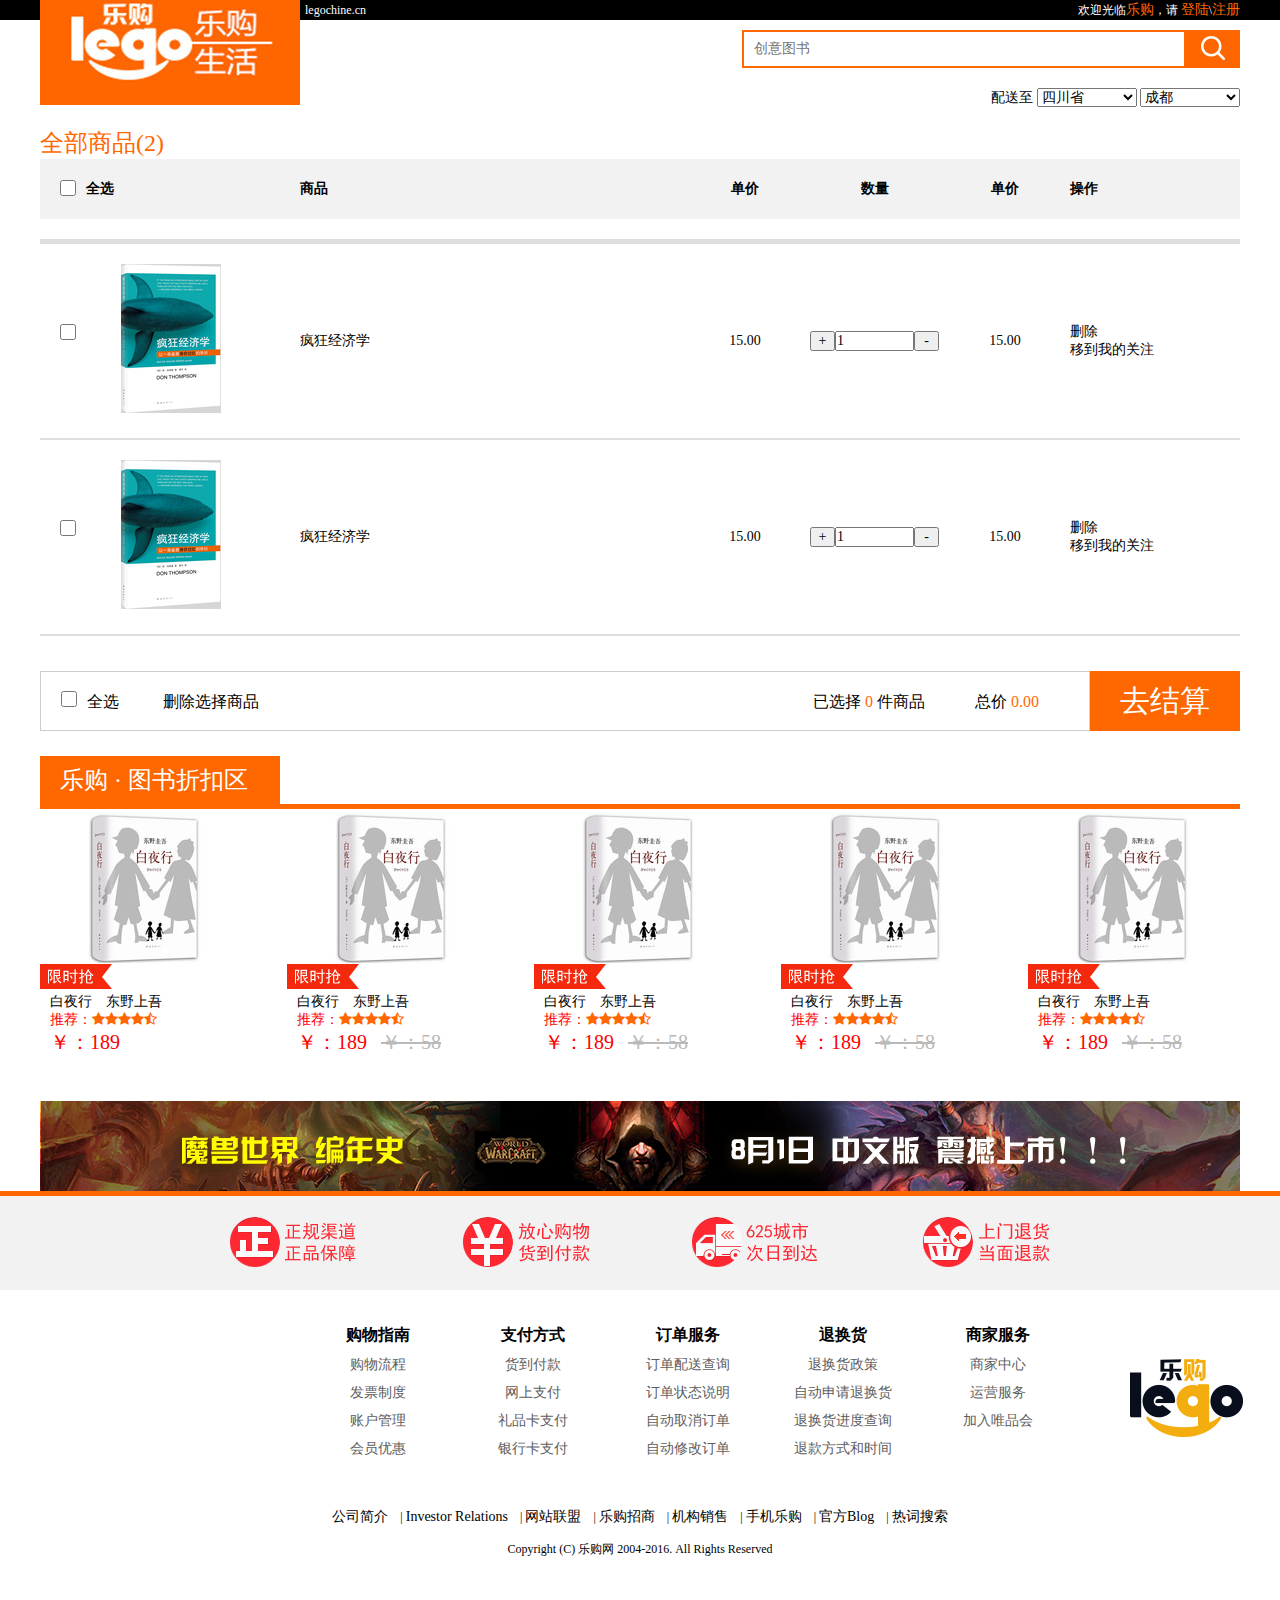
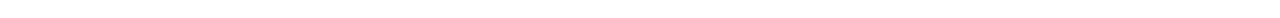
<file: shpping cart.html>
<!DOCTYPE html>
<html lang="en">

<head>
    <meta charset="UTF-8">
    <title>购物车</title>
     <!-- 字体库 -->
    <link rel="stylesheet" type="text/css" href="styles/fontAwesome/css/font-awesome.min.css">
    <!-- 公用css -->
    <link rel="stylesheet" type="text/css" href="styles/common.css">
    <!-- 本页面css -->
    <link rel="stylesheet" type="text/css" href="styles/shpping cart.css">
     <!-- 页尾模板 -->
    <link rel="stylesheet" type="text/css" href="styles/mould_css/rump_mould.css">
    <!-- jq库 -->
    <script type="text/javascript" src='scripts/jquery.min.js'></script>
    <!-- 本页面js -->
    <script type="text/javascript" src='scripts/shpping cart.js'></script>
</head>

<body>
    <div id="wrap_up">
        <div class="width1200">
            <p class="left">legochine.cn</p>
           <p id="land" class="right">欢迎光临<a href="#">乐购</a>，请 <a href="land-page.html">登陆</a>\<a href="enroll.html">注册</a></p>
            <img src="imags/LOGO_002.jpg">
        </div>
    </div>
    <p class="width1200 search">
        <input type="text" name="search" placeholder="创意图书"><span></span>
    </p>
    <p class="ship_address width1200">
        配送至
        <select class="province">
            <option name='1'>四川省</option>
            <option name='2'>贵州省</option>
            <option name='3'>云南省</option>
        </select>
        <select>
            <option>成都</option>
            <option>德阳</option>
            <option>绵阳</option>
        </select>
        <select class="none">
            <option>贵阳</option>
            <option>安顺</option>
            <option>遵义</option>
        </select>
        <select class="none">
            <option>昆明</option>
            <option>玉溪</option>
            <option>曲靖</option>
        </select>
    </p>
    <div class="whold_goods width1200">
        <p class="table_name">全部商品(<span class="size24">2</span>)</p>
        <table border-collapse='collapse' cellspacing="0">
            <tr class="tr-1">
                <th class="th-one">
                    <input type="checkbox" class="checkbox">全选</th>
                <th class="wares">商品</th>
                <th class="mono">单价</th>
                <th class="quan">数量</th>
                <th class="total">状态</th>
                <th>操作</th>
            </tr>
            <tr>
                <td colspan="6">
                    <p class="border_bottom5"></p>
                </td>
            </tr>
        </table>
        <div class="left balance">
            <p class="whole">
                <input type="checkbox">全选 <span class="del_sel">删除选择商品</span></p>
            <p class="in_all">总价 <span class="main_color" id="add">0.00</span></p>
            <p class="alre">已选择 <span class="main_color" id="amount">0</span> 件商品</p>
        </div>
        <div class="left balance_button">去结算</div>
    </div>
    <div class="clear"></div>
    <!-- 猜你喜欢 -->
    <div id="rebate" class="width1200">
        <div class="top">
            <p class='title'>乐购 · 图书折扣区</p>
        </div>
        <div class="rebate_bottom">
            <div>
                <a href="#"><img src="imags/书籍/22935553-1_l.jpg" class="width150"></a>
                <img src="imags/index05_18.jpg">
                <p>白夜行&nbsp;&nbsp;&nbsp;&nbsp;东野上吾</p>
                <p><span class="red">推荐：</span><span><i class="fa fa-star"></i><i class="fa fa-star"></i><i class="fa fa-star"></i><i class="fa fa-star"></i><i class="fa fa-star-half-o"></i></span></p>
                <p class="red size20">￥：189</p>
            </div>
            <div>
                <a href="#"><img src="imags/书籍/22935553-1_l.jpg" class="width150"></a>
                <img src="imags/index05_18.jpg">
                <p>白夜行&nbsp;&nbsp;&nbsp;&nbsp;东野上吾</p>
                <p><span class="red">推荐：</span><span><i class="fa fa-star"></i><i class="fa fa-star"></i><i class="fa fa-star"></i><i class="fa fa-star"></i><i class="fa fa-star-half-o"></i></span></p>
                <p><span class="red size20">￥：189</span>&nbsp;&nbsp;&nbsp;&nbsp;<span><s class="size20 gray">￥：58</s></span></p>
            </div>
            <div>
                <a href="#"><img src="imags/书籍/22935553-1_l.jpg" class="width150"></a>
                <img src="imags/index05_18.jpg">
                <p>白夜行&nbsp;&nbsp;&nbsp;&nbsp;东野上吾</p>
                <p><span class="red">推荐：</span><span><i class="fa fa-star"></i><i class="fa fa-star"></i><i class="fa fa-star"></i><i class="fa fa-star"></i><i class="fa fa-star-half-o"></i></span></p>
                <p><span class="red size20">￥：189</span>&nbsp;&nbsp;&nbsp;&nbsp;<span><s class="size20 gray">￥：58</s></span></p>
            </div>
            <div>
                <a href="#"><img src="imags/书籍/22935553-1_l.jpg" class="width150"></a>
                <img src="imags/index05_18.jpg">
                <p>白夜行&nbsp;&nbsp;&nbsp;&nbsp;东野上吾</p>
                <p><span class="red">推荐：</span><span><i class="fa fa-star"></i><i class="fa fa-star"></i><i class="fa fa-star"></i><i class="fa fa-star"></i><i class="fa fa-star-half-o"></i></span></p>
                <p><span class="red size20">￥：189</span>&nbsp;&nbsp;&nbsp;&nbsp;<span><s class="size20 gray">￥：58</s></span></p>
            </div>
            <div class="right0">
                <a href="#"><img src="imags/书籍/22935553-1_l.jpg" class="width150"></a>
                <img src="imags/index05_18.jpg">
                <p>白夜行&nbsp;&nbsp;&nbsp;&nbsp;东野上吾</p>
                <p><span class="red">推荐：</span><span><i class="fa fa-star"></i><i class="fa fa-star"></i><i class="fa fa-star"></i><i class="fa fa-star"></i><i class="fa fa-star-half-o"></i></span></p>
                <p><span class="red size20">￥：189</span>&nbsp;&nbsp;&nbsp;&nbsp;<span><s class="size20 gray">￥：58</s></span></p>
            </div>
        </div>

    </div>
    <div class="clear"></div>
    <div class="width1200" id="after_ad">
     <img src="imags/广告.jpg">
     </div>
     <!-- 尾部 -->
        <div id="rump">
            <div class="rump_top">
                <img src="imags/222_11.png">
                <img src="imags/222_13.png">
                <img src="imags/222_15.png">
                <img src="imags/222_17.png">
            </div>
            <div class="rump_center width1200">
                <dl>
                    <a href="#">
                        <dd>购物指南</dd>
                    </a>
                    <a href="#">
                        <dt>购物流程</dt>
                    </a>
                    <a href="#">
                        <dt>发票制度</dt>
                    </a>
                    <a href="#">
                        <dt>账户管理</dt>
                    </a>
                    <a href="#">
                        <dt>会员优惠</dt>
                    </a>
                </dl>
                <dl>
                    <a href="#">
                        <dd>支付方式</dd>
                    </a>
                    <a href="#">
                        <dt>货到付款</dt>
                    </a>
                    <a href="#">
                        <dt>网上支付</dt>
                    </a>
                    <a href="#">
                        <dt>礼品卡支付</dt>
                    </a>
                    <a href="#">
                        <dt>银行卡支付</dt>
                    </a>
                </dl>
                <dl>
                    <a href="#">
                        <dd>订单服务</dd>
                    </a>
                    <a href="#">
                        <dt>订单配送查询</dt>
                    </a>
                    <a href="#">
                        <dt>订单状态说明</dt>
                    </a>
                    <a href="#">
                        <dt>自动取消订单</dt>
                    </a>
                    <a href="#">
                        <dt>自动修改订单</dt>
                    </a>
                </dl>
                <dl>
                    <a href="#">
                        <dd>退换货</dd>
                    </a>
                    <a href="#">
                        <dt>退换货政策</dt>
                    </a>
                    <a href="#">
                        <dt>自动申请退换货</dt>
                    </a>
                    <a href="#">
                        <dt>退换货进度查询</dt>
                    </a>
                    <a href="#">
                        <dt>退款方式和时间</dt>
                    </a>
                </dl>
                <dl>
                    <a href="#">
                        <dd>商家服务</dd>
                    </a>
                    <a href="#">
                        <dt>商家中心</dt>
                    </a>
                    <a href="#">
                        <dt>运营服务</dt>
                    </a>
                    <a href="#">
                        <dt>加入唯品会</dt>
                    </a>
                </dl>
                <img src="imags/logo_00.png">
            </div>
            <div class="clear"></div>
            <div class="rump_bottom width1200">
                <p>
                    <a href="#">公司简介</a>&nbsp;&nbsp;&nbsp;&nbsp;|
                    <a href="#">Investor Relations</a>&nbsp;&nbsp;&nbsp;&nbsp;|
                    <a href="#">网站联盟</a>&nbsp;&nbsp;&nbsp;&nbsp;|
                    <a href="#">乐购招商</a>&nbsp;&nbsp;&nbsp;&nbsp;|
                    <a href="#">机构销售</a>&nbsp;&nbsp;&nbsp;&nbsp;|
                    <a href="#">手机乐购</a>&nbsp;&nbsp;&nbsp;&nbsp;|
                    <a href="#">官方Blog</a>&nbsp;&nbsp;&nbsp;&nbsp;|
                    <a href="#">热词搜索</a>
                </p>
                <p class="last">
                    Copyright (C) 乐购网 2004-2016. All Rights Reserved
                </p>
            </div>
        </div>

         <!-- 蒙层效果 -->
    <div class="cover">
        <div class="prompt">
            <p class="size16 first_line">确认去付款<i class="fa fa-close shut_down"></i></p>
            <p class="warning"><span>!</span>是否确认去付款中心付款？</p>
            <p class="auto"><span class="cancel">取消</span><span class="confirm">确认</span></p>
        </div>
    </div>
</body>

</html>
</file>
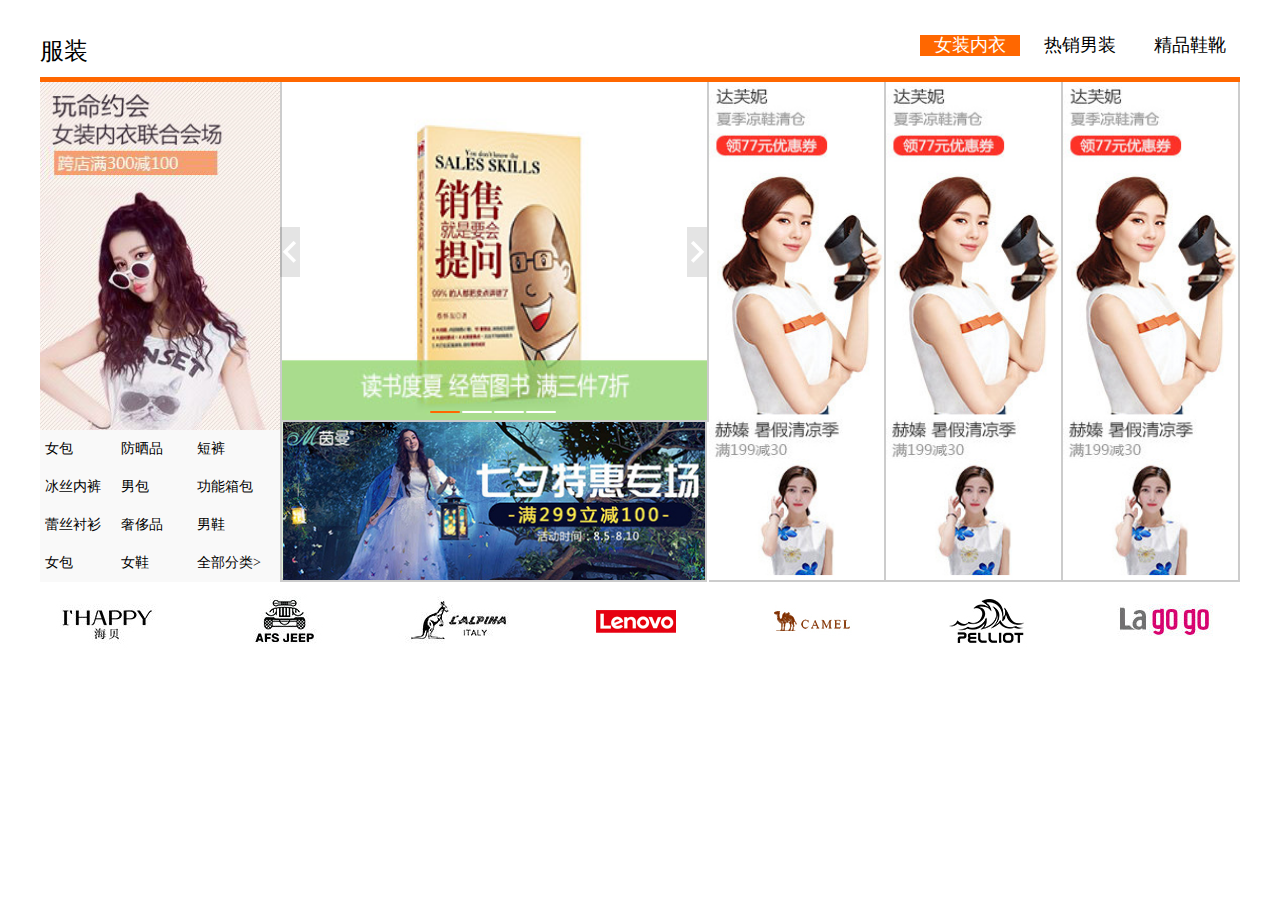
<file: common_html/dress_mould.html>
<!DOCTYPE html>
<html lang="en">

<head>
    <meta charset="UTF-8">
    <title>服装模板</title>
    <link rel="stylesheet" type="text/css" href="../styles/common.css">
    <link rel="stylesheet" type="text/css" href="../styles/slider.css">
    <link rel="stylesheet" type="text/css" href="../styles/mould_css/dress_mould.css">
    <!-- 轮播图插件css -->
    <link rel="stylesheet" type="text/css" href="../styles/slider.css" />
    <script type="text/javascript" src='../scripts/jquery.min.js'></script>
    <!-- 轮播插件js -->
    <script src="../scripts/plug-in board_js/tyslide.js" type="text/javascript"></script>
    <script type="text/javascript" src='../scripts/dress_mould.js'></script>
</head>

<body>
    <div class="width1200">
        <div class="top">
            <p class='title'>服装</p>
            <ul class="class">
                <li class="pitch_on">女装内衣</li>
                <li>热销男装</li>
                <li>精品鞋靴</li>
            </ul>
        </div>
        <div class="clear"></div>
        <div class="centre">
            <div class="left_div">
                <img src="../imags/index7_17.jpg">
                <ul>
                    <li><a href="#">女包</a></li>
                    <li><a href="#">防晒品</a></li>
                    <li><a href="#">短裤</a></li>
                    <li><a href="#">冰丝内裤</a></li>
                    <li><a href="#">男包</a></li>
                    <li><a href="#">功能箱包</a></li>
                    <li><a href="#">蕾丝衬衫</a></li>
                    <li><a href="#">奢侈品</a></li>
                    <li><a href="#">男鞋</a></li>
                    <li><a href="#">女包</a></li>
                    <li><a href="#">女鞋</a></li>
                    <li><a href="#">全部分类></a></li>
                </ul>
            </div>
            <div class="centre_div">
                <!-- <img src="../imags/index10_05.jpg"> -->
                <div class="pptbox" id="dress_car">
                    <ul class="innerwrapper">
                        <li>
                            <a href="#"><img src="../imags/书籍/335x220_ljx_0729.jpg" /></a>
                        </li>
                        <li>
                            <a href="#"><img src="../imags/书籍/335x220_ljx_0729.jpg" /></a>
                        </li>
                        <li>
                            <a href="#"><img src="../imags/书籍/335x220_ljx_0729.jpg" /></a>
                        </li>
                        <li>
                            <a href="#"><img src="../imags/书籍/335x220_ljx_0729.jpg" /></a>
                        </li>
                    </ul>
                    <ul class="controls">
                        <li class="current">1</li>
                        <li>2</li>
                        <li>3</li>
                        <li>4</li>
                    </ul>
                    <span class="btnleft"></span>
                    <span class="btnright"></span>
                </div>
                <img src="../imags/index11_08.jpg" class="img_buttom">
            </div>
            <div class="right_div">
                <img src="../imags/index12_05.jpg">
                <img src="../imags/index12_05.jpg">
                <img src="../imags/index12_05.jpg">
            </div>
        </div>
        <div class="clear"></div>
        <div class="botto">
            <img src="../imags/logo13_11.jpg">
            <img src="../imags/logo13_12.jpg">
            <img src="../imags/logo13_13.jpg">
            <img src="../imags/logo13_14.jpg">
            <img src="../imags/logo13_15.jpg">
            <img src="../imags/logo13_16.jpg">
            <img src="../imags/logo13_17.jpg" class="margin0">
        </div>
    </div>
</body>

</html>
</file>
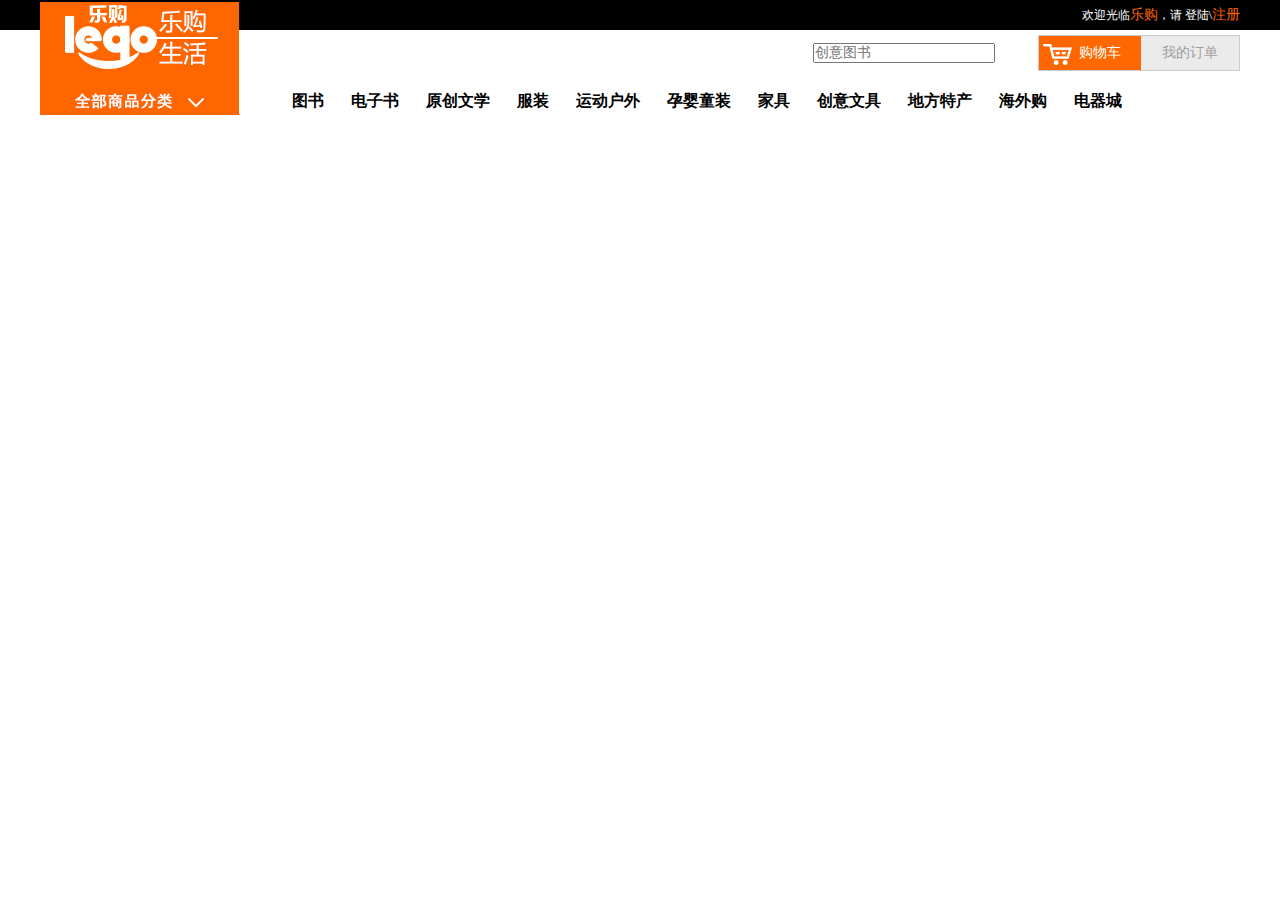
<file: common_html/header_mould.html>
<!DOCTYPE html>
<html lang="en">

<head>
    <meta charset="UTF-8">
    <title>页头模板</title>
    <link rel="stylesheet" type="text/css" href="../styles/fontAwesome/css/font-awesome.min.css">
    <link rel="stylesheet" type="text/css" href="../styles/common.css">
    <link rel="stylesheet" type="text/css" href="../styles/mould_css/header_mould.css">
</head>

<body>
    <div id="wrap_up">
        <p id="land" class="width1200">欢迎光临<a href="#">乐购</a>，请 登陆\<a href="#">注册</a></p>
    </div>
    <div class="width1200" id="header_nav">
        <img src="../imags/LOGO_02.jpg">
        <input type="text" name="search" placeholder="创意图书">
        <p>
        <span class="shop">购物车</span><span class="order">我的订单</span>
        </p>
		<ul>
			<li>图书</li>
			<li>电子书</li>
			<li>原创文学</li>
			<li>服装</li>
			<li>运动户外</li>
			<li>孕婴童装</li>
			<li>家具</li>
			<li>创意文具</li>
			<li>地方特产</li>
			<li>海外购</li>
			<li>电器城</li>
		</ul>
    </div>


    
</body>

</html>
</file>
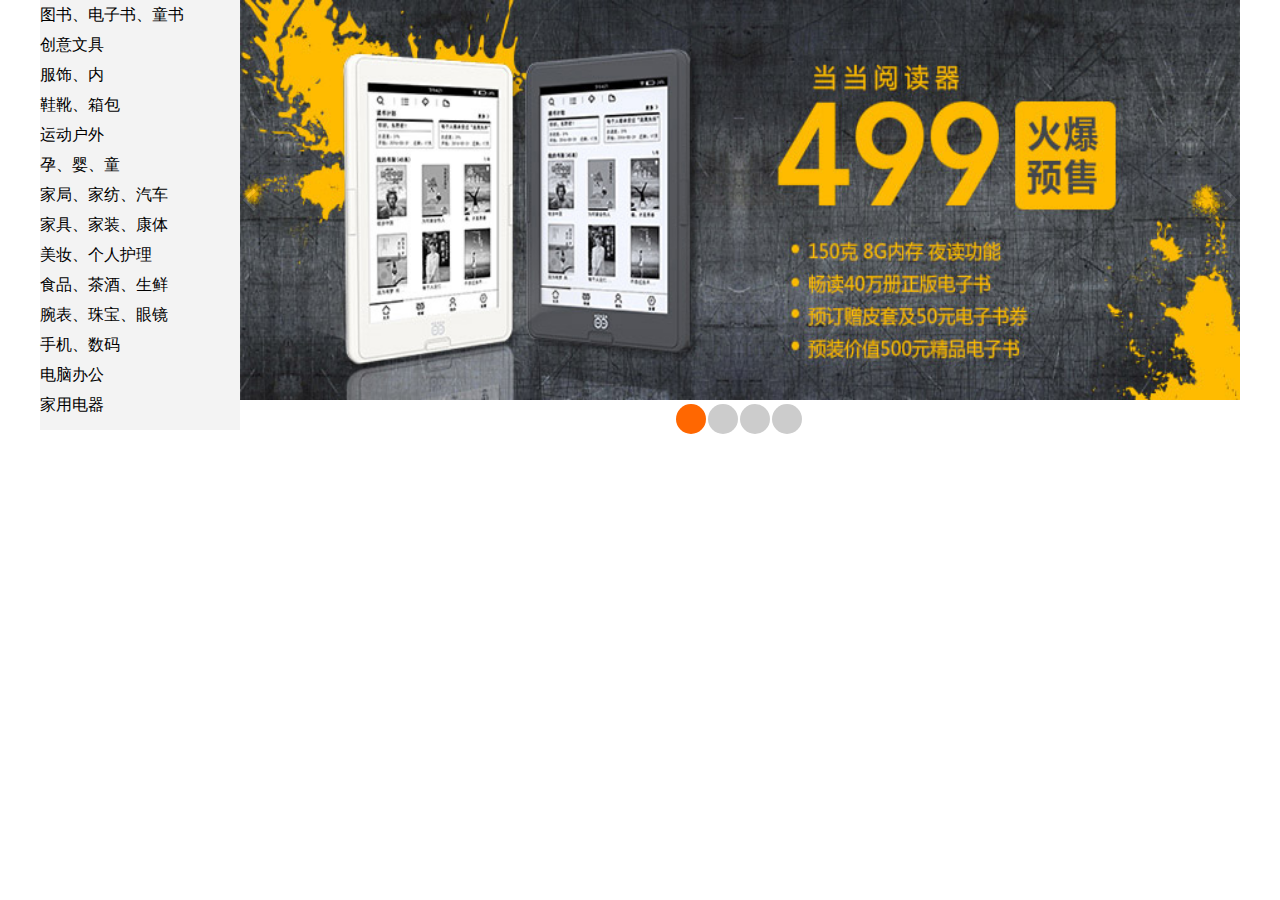
<file: common_html/nav_carousel_mould.html>
<!DOCTYPE html>
<html lang="en">

<head>
    <meta charset="UTF-8">
    <title>轮播、分类导航模板</title>
    <link rel="stylesheet" type="text/css" href="../styles/common.css">
    <link rel="stylesheet" type="text/css" href="../styles/mould_css/nav_carousel_mould.css">
    <link rel="stylesheet" type="text/css" href="../styles/slider.css" />
    <script type="text/javascript" src='../scripts/jquery.min.js'></script>  
    <script src="../scripts/plug-in board_js/tyslide.js" type="text/javascript"></script>
    <script type="text/javascript" src='../scripts/index.js'></script>
</head>

<body>
    <div id="nav_carousel" class="width1200">
        <div id="nav">
            <ul>
                <li>图书、电子书、童书
                    <div>
                        <p>
                            <span>图书馆>></span>
                            <span>儿童书馆>></span>
                            <span>电子书馆>></span>
                        </p>
                        <dl>
                            <dt>文艺</dt>
                            <dd>小说&nbsp;&nbsp;文学&nbsp;&nbsp;传记&nbsp;&nbsp;青春&nbsp;&nbsp;动漫&nbsp;&nbsp;艺术&nbsp;&nbsp;摄影&nbsp;&nbsp;明星</dd>
                            <dt>人文社科</dt>
                            <dd>小说&nbsp;&nbsp;文学&nbsp;&nbsp;传记&nbsp;&nbsp;青春&nbsp;&nbsp;动漫&nbsp;&nbsp;艺术&nbsp;&nbsp;摄影&nbsp;&nbsp;明星&nbsp;&nbsp;历史&nbsp;&nbsp;政治军事&nbsp;&nbsp;文化&nbsp;&nbsp;明星</dd>
                            <dt>管理</dt>
                            <dd>小说&nbsp;&nbsp;文学&nbsp;&nbsp;传记&nbsp;&nbsp;青春&nbsp;&nbsp;动漫&nbsp;&nbsp;艺术&nbsp;&nbsp;摄影&nbsp;&nbsp;明星</dd>
                            <dt>励志</dt>
                            <dd>小说&nbsp;&nbsp;文学&nbsp;&nbsp;传记&nbsp;&nbsp;青春&nbsp;&nbsp;动漫&nbsp;&nbsp;艺术&nbsp;&nbsp;摄影&nbsp;&nbsp;明星</dd>
                            <dt>教育</dt>
                            <dd>小说&nbsp;&nbsp;文学&nbsp;&nbsp;传记&nbsp;&nbsp;青春&nbsp;&nbsp;动漫&nbsp;&nbsp;艺术&nbsp;&nbsp;摄影&nbsp;&nbsp;明星</dd>
                            <dt>科技</dt>
                            <dd>小说&nbsp;&nbsp;文学&nbsp;&nbsp;传记&nbsp;&nbsp;青春&nbsp;&nbsp;动漫&nbsp;&nbsp;艺术&nbsp;&nbsp;摄影&nbsp;&nbsp;明星</dd>
                            <dt>生活</dt>
                            <dd>小说&nbsp;&nbsp;文学&nbsp;&nbsp;传记&nbsp;&nbsp;青春&nbsp;&nbsp;动漫&nbsp;&nbsp;艺术&nbsp;&nbsp;摄影&nbsp;&nbsp;明星</dd>
                            <dt>进口书</dt>
                            <dd>小说&nbsp;&nbsp;文学&nbsp;&nbsp;传记&nbsp;&nbsp;青春&nbsp;&nbsp;动漫&nbsp;&nbsp;艺术&nbsp;&nbsp;摄影&nbsp;&nbsp;明星</dd>
                        </dl>
                    </div>
                </li>
                <li>创意文具
                    <div>
                        <p>
                            <span>创意文具>></span>
                            <span>创意文具>></span>
                            <span>创意文具>></span>
                        </p>
                        <dl>
                            <dt>文艺</dt>
                            <dd>小说&nbsp;&nbsp;文学&nbsp;&nbsp;传记&nbsp;&nbsp;青春&nbsp;&nbsp;动漫&nbsp;&nbsp;艺术&nbsp;&nbsp;摄影&nbsp;&nbsp;明星</dd>
                            <dt>人文社科</dt>
                            <dd>小说&nbsp;&nbsp;文学&nbsp;&nbsp;传记&nbsp;&nbsp;青春&nbsp;&nbsp;动漫&nbsp;&nbsp;艺术&nbsp;&nbsp;摄影&nbsp;&nbsp;明星&nbsp;&nbsp;历史&nbsp;&nbsp;政治军事&nbsp;&nbsp;文化&nbsp;&nbsp;明星</dd>
                            <dt>管理</dt>
                            <dd>小说&nbsp;&nbsp;文学&nbsp;&nbsp;传记&nbsp;&nbsp;青春&nbsp;&nbsp;动漫&nbsp;&nbsp;艺术&nbsp;&nbsp;摄影&nbsp;&nbsp;明星</dd>
                            <dt>励志</dt>
                            <dd>小说&nbsp;&nbsp;文学&nbsp;&nbsp;传记&nbsp;&nbsp;青春&nbsp;&nbsp;动漫&nbsp;&nbsp;艺术&nbsp;&nbsp;摄影&nbsp;&nbsp;明星</dd>
                            <dt>教育</dt>
                            <dd>小说&nbsp;&nbsp;文学&nbsp;&nbsp;传记&nbsp;&nbsp;青春&nbsp;&nbsp;动漫&nbsp;&nbsp;艺术&nbsp;&nbsp;摄影&nbsp;&nbsp;明星</dd>
                            <dt>科技</dt>
                            <dd>小说&nbsp;&nbsp;文学&nbsp;&nbsp;传记&nbsp;&nbsp;青春&nbsp;&nbsp;动漫&nbsp;&nbsp;艺术&nbsp;&nbsp;摄影&nbsp;&nbsp;明星</dd>
                            <dt>生活</dt>
                            <dd>小说&nbsp;&nbsp;文学&nbsp;&nbsp;传记&nbsp;&nbsp;青春&nbsp;&nbsp;动漫&nbsp;&nbsp;艺术&nbsp;&nbsp;摄影&nbsp;&nbsp;明星</dd>
                            <dt>进口书</dt>
                            <dd>小说&nbsp;&nbsp;文学&nbsp;&nbsp;传记&nbsp;&nbsp;青春&nbsp;&nbsp;动漫&nbsp;&nbsp;艺术&nbsp;&nbsp;摄影&nbsp;&nbsp;明星</dd>
                        </dl>
                    </div>
                </li>
                <li>服饰、内
                    <div>
                        <p>
                            <span>服饰、内衣>></span>
                            <span>服饰、内衣>></span>
                            <span>服饰、内衣>></span>
                        </p>
                        <dl>
                            <dt>文艺</dt>
                            <dd>小说&nbsp;&nbsp;文学&nbsp;&nbsp;传记&nbsp;&nbsp;青春&nbsp;&nbsp;动漫&nbsp;&nbsp;艺术&nbsp;&nbsp;摄影&nbsp;&nbsp;明星</dd>
                            <dt>人文社科</dt>
                            <dd>小说&nbsp;&nbsp;文学&nbsp;&nbsp;传记&nbsp;&nbsp;青春&nbsp;&nbsp;动漫&nbsp;&nbsp;艺术&nbsp;&nbsp;摄影&nbsp;&nbsp;明星&nbsp;&nbsp;历史&nbsp;&nbsp;政治军事&nbsp;&nbsp;文化&nbsp;&nbsp;明星</dd>
                            <dt>管理</dt>
                            <dd>小说&nbsp;&nbsp;文学&nbsp;&nbsp;传记&nbsp;&nbsp;青春&nbsp;&nbsp;动漫&nbsp;&nbsp;艺术&nbsp;&nbsp;摄影&nbsp;&nbsp;明星</dd>
                            <dt>励志</dt>
                            <dd>小说&nbsp;&nbsp;文学&nbsp;&nbsp;传记&nbsp;&nbsp;青春&nbsp;&nbsp;动漫&nbsp;&nbsp;艺术&nbsp;&nbsp;摄影&nbsp;&nbsp;明星</dd>
                            <dt>教育</dt>
                            <dd>小说&nbsp;&nbsp;文学&nbsp;&nbsp;传记&nbsp;&nbsp;青春&nbsp;&nbsp;动漫&nbsp;&nbsp;艺术&nbsp;&nbsp;摄影&nbsp;&nbsp;明星</dd>
                            <dt>科技</dt>
                            <dd>小说&nbsp;&nbsp;文学&nbsp;&nbsp;传记&nbsp;&nbsp;青春&nbsp;&nbsp;动漫&nbsp;&nbsp;艺术&nbsp;&nbsp;摄影&nbsp;&nbsp;明星</dd>
                            <dt>生活</dt>
                            <dd>小说&nbsp;&nbsp;文学&nbsp;&nbsp;传记&nbsp;&nbsp;青春&nbsp;&nbsp;动漫&nbsp;&nbsp;艺术&nbsp;&nbsp;摄影&nbsp;&nbsp;明星</dd>
                            <dt>进口书</dt>
                            <dd>小说&nbsp;&nbsp;文学&nbsp;&nbsp;传记&nbsp;&nbsp;青春&nbsp;&nbsp;动漫&nbsp;&nbsp;艺术&nbsp;&nbsp;摄影&nbsp;&nbsp;明星</dd>
                        </dl>
                    </div>
                </li>
                <li>鞋靴、箱包
                    <div>
                        <p>
                            <span>鞋靴、箱包>></span>
                            <span>鞋靴、箱包>></span>
                            <span>鞋靴、箱包>></span>
                        </p>
                        <dl>
                            <dt>文艺</dt>
                            <dd>小说&nbsp;&nbsp;文学&nbsp;&nbsp;传记&nbsp;&nbsp;青春&nbsp;&nbsp;动漫&nbsp;&nbsp;艺术&nbsp;&nbsp;摄影&nbsp;&nbsp;明星</dd>
                            <dt>人文社科</dt>
                            <dd>小说&nbsp;&nbsp;文学&nbsp;&nbsp;传记&nbsp;&nbsp;青春&nbsp;&nbsp;动漫&nbsp;&nbsp;艺术&nbsp;&nbsp;摄影&nbsp;&nbsp;明星&nbsp;&nbsp;历史&nbsp;&nbsp;政治军事&nbsp;&nbsp;文化&nbsp;&nbsp;明星</dd>
                            <dt>管理</dt>
                            <dd>小说&nbsp;&nbsp;文学&nbsp;&nbsp;传记&nbsp;&nbsp;青春&nbsp;&nbsp;动漫&nbsp;&nbsp;艺术&nbsp;&nbsp;摄影&nbsp;&nbsp;明星</dd>
                            <dt>励志</dt>
                            <dd>小说&nbsp;&nbsp;文学&nbsp;&nbsp;传记&nbsp;&nbsp;青春&nbsp;&nbsp;动漫&nbsp;&nbsp;艺术&nbsp;&nbsp;摄影&nbsp;&nbsp;明星</dd>
                            <dt>教育</dt>
                            <dd>小说&nbsp;&nbsp;文学&nbsp;&nbsp;传记&nbsp;&nbsp;青春&nbsp;&nbsp;动漫&nbsp;&nbsp;艺术&nbsp;&nbsp;摄影&nbsp;&nbsp;明星</dd>
                            <dt>科技</dt>
                            <dd>小说&nbsp;&nbsp;文学&nbsp;&nbsp;传记&nbsp;&nbsp;青春&nbsp;&nbsp;动漫&nbsp;&nbsp;艺术&nbsp;&nbsp;摄影&nbsp;&nbsp;明星</dd>
                            <dt>生活</dt>
                            <dd>小说&nbsp;&nbsp;文学&nbsp;&nbsp;传记&nbsp;&nbsp;青春&nbsp;&nbsp;动漫&nbsp;&nbsp;艺术&nbsp;&nbsp;摄影&nbsp;&nbsp;明星</dd>
                            <dt>进口书</dt>
                            <dd>小说&nbsp;&nbsp;文学&nbsp;&nbsp;传记&nbsp;&nbsp;青春&nbsp;&nbsp;动漫&nbsp;&nbsp;艺术&nbsp;&nbsp;摄影&nbsp;&nbsp;明星</dd>
                        </dl>
                    </div>
                </li>
                <li>运动户外
                    <div>
                        <p>
                            <span>运动户外>></span>
                            <span>运动户外>></span>
                            <span>运动户外>></span>
                        </p>
                        <dl>
                            <dt>文艺</dt>
                            <dd>小说&nbsp;&nbsp;文学&nbsp;&nbsp;传记&nbsp;&nbsp;青春&nbsp;&nbsp;动漫&nbsp;&nbsp;艺术&nbsp;&nbsp;摄影&nbsp;&nbsp;明星</dd>
                            <dt>人文社科</dt>
                            <dd>小说&nbsp;&nbsp;文学&nbsp;&nbsp;传记&nbsp;&nbsp;青春&nbsp;&nbsp;动漫&nbsp;&nbsp;艺术&nbsp;&nbsp;摄影&nbsp;&nbsp;明星&nbsp;&nbsp;历史&nbsp;&nbsp;政治军事&nbsp;&nbsp;文化&nbsp;&nbsp;明星</dd>
                            <dt>管理</dt>
                            <dd>小说&nbsp;&nbsp;文学&nbsp;&nbsp;传记&nbsp;&nbsp;青春&nbsp;&nbsp;动漫&nbsp;&nbsp;艺术&nbsp;&nbsp;摄影&nbsp;&nbsp;明星</dd>
                            <dt>励志</dt>
                            <dd>小说&nbsp;&nbsp;文学&nbsp;&nbsp;传记&nbsp;&nbsp;青春&nbsp;&nbsp;动漫&nbsp;&nbsp;艺术&nbsp;&nbsp;摄影&nbsp;&nbsp;明星</dd>
                            <dt>教育</dt>
                            <dd>小说&nbsp;&nbsp;文学&nbsp;&nbsp;传记&nbsp;&nbsp;青春&nbsp;&nbsp;动漫&nbsp;&nbsp;艺术&nbsp;&nbsp;摄影&nbsp;&nbsp;明星</dd>
                            <dt>科技</dt>
                            <dd>小说&nbsp;&nbsp;文学&nbsp;&nbsp;传记&nbsp;&nbsp;青春&nbsp;&nbsp;动漫&nbsp;&nbsp;艺术&nbsp;&nbsp;摄影&nbsp;&nbsp;明星</dd>
                            <dt>生活</dt>
                            <dd>小说&nbsp;&nbsp;文学&nbsp;&nbsp;传记&nbsp;&nbsp;青春&nbsp;&nbsp;动漫&nbsp;&nbsp;艺术&nbsp;&nbsp;摄影&nbsp;&nbsp;明星</dd>
                            <dt>进口书</dt>
                            <dd>小说&nbsp;&nbsp;文学&nbsp;&nbsp;传记&nbsp;&nbsp;青春&nbsp;&nbsp;动漫&nbsp;&nbsp;艺术&nbsp;&nbsp;摄影&nbsp;&nbsp;明星</dd>
                        </dl>
                    </div>
                </li>
                <li>孕、婴、童
                    <div>
                        <p>
                            <span>孕、婴、童>></span>
                            <span>孕、婴、童>></span>
                            <span>孕、婴、童>></span>
                        </p>
                        <dl>
                            <dt>文艺</dt>
                            <dd>小说&nbsp;&nbsp;文学&nbsp;&nbsp;传记&nbsp;&nbsp;青春&nbsp;&nbsp;动漫&nbsp;&nbsp;艺术&nbsp;&nbsp;摄影&nbsp;&nbsp;明星</dd>
                            <dt>人文社科</dt>
                            <dd>小说&nbsp;&nbsp;文学&nbsp;&nbsp;传记&nbsp;&nbsp;青春&nbsp;&nbsp;动漫&nbsp;&nbsp;艺术&nbsp;&nbsp;摄影&nbsp;&nbsp;明星&nbsp;&nbsp;历史&nbsp;&nbsp;政治军事&nbsp;&nbsp;文化&nbsp;&nbsp;明星</dd>
                            <dt>管理</dt>
                            <dd>小说&nbsp;&nbsp;文学&nbsp;&nbsp;传记&nbsp;&nbsp;青春&nbsp;&nbsp;动漫&nbsp;&nbsp;艺术&nbsp;&nbsp;摄影&nbsp;&nbsp;明星</dd>
                            <dt>励志</dt>
                            <dd>小说&nbsp;&nbsp;文学&nbsp;&nbsp;传记&nbsp;&nbsp;青春&nbsp;&nbsp;动漫&nbsp;&nbsp;艺术&nbsp;&nbsp;摄影&nbsp;&nbsp;明星</dd>
                            <dt>教育</dt>
                            <dd>小说&nbsp;&nbsp;文学&nbsp;&nbsp;传记&nbsp;&nbsp;青春&nbsp;&nbsp;动漫&nbsp;&nbsp;艺术&nbsp;&nbsp;摄影&nbsp;&nbsp;明星</dd>
                            <dt>科技</dt>
                            <dd>小说&nbsp;&nbsp;文学&nbsp;&nbsp;传记&nbsp;&nbsp;青春&nbsp;&nbsp;动漫&nbsp;&nbsp;艺术&nbsp;&nbsp;摄影&nbsp;&nbsp;明星</dd>
                            <dt>生活</dt>
                            <dd>小说&nbsp;&nbsp;文学&nbsp;&nbsp;传记&nbsp;&nbsp;青春&nbsp;&nbsp;动漫&nbsp;&nbsp;艺术&nbsp;&nbsp;摄影&nbsp;&nbsp;明星</dd>
                            <dt>进口书</dt>
                            <dd>小说&nbsp;&nbsp;文学&nbsp;&nbsp;传记&nbsp;&nbsp;青春&nbsp;&nbsp;动漫&nbsp;&nbsp;艺术&nbsp;&nbsp;摄影&nbsp;&nbsp;明星</dd>
                        </dl>
                    </div>
                </li>
                <li>家局、家纺、汽车
                    <div>
                        <p>
                            <span>家局、家纺、汽车>></span>
                            <span>家局、家纺、汽车>></span>
                            <span>家局、家纺、汽车>></span>
                        </p>
                        <dl>
                            <dt>文艺</dt>
                            <dd>小说&nbsp;&nbsp;文学&nbsp;&nbsp;传记&nbsp;&nbsp;青春&nbsp;&nbsp;动漫&nbsp;&nbsp;艺术&nbsp;&nbsp;摄影&nbsp;&nbsp;明星</dd>
                            <dt>人文社科</dt>
                            <dd>小说&nbsp;&nbsp;文学&nbsp;&nbsp;传记&nbsp;&nbsp;青春&nbsp;&nbsp;动漫&nbsp;&nbsp;艺术&nbsp;&nbsp;摄影&nbsp;&nbsp;明星&nbsp;&nbsp;历史&nbsp;&nbsp;政治军事&nbsp;&nbsp;文化&nbsp;&nbsp;明星</dd>
                            <dt>管理</dt>
                            <dd>小说&nbsp;&nbsp;文学&nbsp;&nbsp;传记&nbsp;&nbsp;青春&nbsp;&nbsp;动漫&nbsp;&nbsp;艺术&nbsp;&nbsp;摄影&nbsp;&nbsp;明星</dd>
                            <dt>励志</dt>
                            <dd>小说&nbsp;&nbsp;文学&nbsp;&nbsp;传记&nbsp;&nbsp;青春&nbsp;&nbsp;动漫&nbsp;&nbsp;艺术&nbsp;&nbsp;摄影&nbsp;&nbsp;明星</dd>
                            <dt>教育</dt>
                            <dd>小说&nbsp;&nbsp;文学&nbsp;&nbsp;传记&nbsp;&nbsp;青春&nbsp;&nbsp;动漫&nbsp;&nbsp;艺术&nbsp;&nbsp;摄影&nbsp;&nbsp;明星</dd>
                            <dt>科技</dt>
                            <dd>小说&nbsp;&nbsp;文学&nbsp;&nbsp;传记&nbsp;&nbsp;青春&nbsp;&nbsp;动漫&nbsp;&nbsp;艺术&nbsp;&nbsp;摄影&nbsp;&nbsp;明星</dd>
                            <dt>生活</dt>
                            <dd>小说&nbsp;&nbsp;文学&nbsp;&nbsp;传记&nbsp;&nbsp;青春&nbsp;&nbsp;动漫&nbsp;&nbsp;艺术&nbsp;&nbsp;摄影&nbsp;&nbsp;明星</dd>
                            <dt>进口书</dt>
                            <dd>小说&nbsp;&nbsp;文学&nbsp;&nbsp;传记&nbsp;&nbsp;青春&nbsp;&nbsp;动漫&nbsp;&nbsp;艺术&nbsp;&nbsp;摄影&nbsp;&nbsp;明星</dd>
                        </dl>
                    </div>
                </li>
                <li>家具、家装、康体
                    <div>
                        <p>
                            <span>家具、家装、康体>></span>
                            <span>家具、家装、康体>></span>
                            <span>家具、家装、康体>></span>
                        </p>
                        <dl>
                            <dt>文艺</dt>
                            <dd>小说&nbsp;&nbsp;文学&nbsp;&nbsp;传记&nbsp;&nbsp;青春&nbsp;&nbsp;动漫&nbsp;&nbsp;艺术&nbsp;&nbsp;摄影&nbsp;&nbsp;明星</dd>
                            <dt>人文社科</dt>
                            <dd>小说&nbsp;&nbsp;文学&nbsp;&nbsp;传记&nbsp;&nbsp;青春&nbsp;&nbsp;动漫&nbsp;&nbsp;艺术&nbsp;&nbsp;摄影&nbsp;&nbsp;明星&nbsp;&nbsp;历史&nbsp;&nbsp;政治军事&nbsp;&nbsp;文化&nbsp;&nbsp;明星</dd>
                            <dt>管理</dt>
                            <dd>小说&nbsp;&nbsp;文学&nbsp;&nbsp;传记&nbsp;&nbsp;青春&nbsp;&nbsp;动漫&nbsp;&nbsp;艺术&nbsp;&nbsp;摄影&nbsp;&nbsp;明星</dd>
                            <dt>励志</dt>
                            <dd>小说&nbsp;&nbsp;文学&nbsp;&nbsp;传记&nbsp;&nbsp;青春&nbsp;&nbsp;动漫&nbsp;&nbsp;艺术&nbsp;&nbsp;摄影&nbsp;&nbsp;明星</dd>
                            <dt>教育</dt>
                            <dd>小说&nbsp;&nbsp;文学&nbsp;&nbsp;传记&nbsp;&nbsp;青春&nbsp;&nbsp;动漫&nbsp;&nbsp;艺术&nbsp;&nbsp;摄影&nbsp;&nbsp;明星</dd>
                            <dt>科技</dt>
                            <dd>小说&nbsp;&nbsp;文学&nbsp;&nbsp;传记&nbsp;&nbsp;青春&nbsp;&nbsp;动漫&nbsp;&nbsp;艺术&nbsp;&nbsp;摄影&nbsp;&nbsp;明星</dd>
                            <dt>生活</dt>
                            <dd>小说&nbsp;&nbsp;文学&nbsp;&nbsp;传记&nbsp;&nbsp;青春&nbsp;&nbsp;动漫&nbsp;&nbsp;艺术&nbsp;&nbsp;摄影&nbsp;&nbsp;明星</dd>
                            <dt>进口书</dt>
                            <dd>小说&nbsp;&nbsp;文学&nbsp;&nbsp;传记&nbsp;&nbsp;青春&nbsp;&nbsp;动漫&nbsp;&nbsp;艺术&nbsp;&nbsp;摄影&nbsp;&nbsp;明星</dd>
                        </dl>
                    </div>
                </li>
                <li>美妆、个人护理
                    <div>
                        <p>
                            <span>美妆、个人护理、成人>></span>
                            <span>美妆、个人护理、成人>></span>
                            <span>美妆、个人护理、成人>></span>
                        </p>
                        <dl>
                            <dt>文艺</dt>
                            <dd>小说&nbsp;&nbsp;文学&nbsp;&nbsp;传记&nbsp;&nbsp;青春&nbsp;&nbsp;动漫&nbsp;&nbsp;艺术&nbsp;&nbsp;摄影&nbsp;&nbsp;明星</dd>
                            <dt>人文社科</dt>
                            <dd>小说&nbsp;&nbsp;文学&nbsp;&nbsp;传记&nbsp;&nbsp;青春&nbsp;&nbsp;动漫&nbsp;&nbsp;艺术&nbsp;&nbsp;摄影&nbsp;&nbsp;明星&nbsp;&nbsp;历史&nbsp;&nbsp;政治军事&nbsp;&nbsp;文化&nbsp;&nbsp;明星</dd>
                            <dt>管理</dt>
                            <dd>小说&nbsp;&nbsp;文学&nbsp;&nbsp;传记&nbsp;&nbsp;青春&nbsp;&nbsp;动漫&nbsp;&nbsp;艺术&nbsp;&nbsp;摄影&nbsp;&nbsp;明星</dd>
                            <dt>励志</dt>
                            <dd>小说&nbsp;&nbsp;文学&nbsp;&nbsp;传记&nbsp;&nbsp;青春&nbsp;&nbsp;动漫&nbsp;&nbsp;艺术&nbsp;&nbsp;摄影&nbsp;&nbsp;明星</dd>
                            <dt>教育</dt>
                            <dd>小说&nbsp;&nbsp;文学&nbsp;&nbsp;传记&nbsp;&nbsp;青春&nbsp;&nbsp;动漫&nbsp;&nbsp;艺术&nbsp;&nbsp;摄影&nbsp;&nbsp;明星</dd>
                            <dt>科技</dt>
                            <dd>小说&nbsp;&nbsp;文学&nbsp;&nbsp;传记&nbsp;&nbsp;青春&nbsp;&nbsp;动漫&nbsp;&nbsp;艺术&nbsp;&nbsp;摄影&nbsp;&nbsp;明星</dd>
                            <dt>生活</dt>
                            <dd>小说&nbsp;&nbsp;文学&nbsp;&nbsp;传记&nbsp;&nbsp;青春&nbsp;&nbsp;动漫&nbsp;&nbsp;艺术&nbsp;&nbsp;摄影&nbsp;&nbsp;明星</dd>
                            <dt>进口书</dt>
                            <dd>小说&nbsp;&nbsp;文学&nbsp;&nbsp;传记&nbsp;&nbsp;青春&nbsp;&nbsp;动漫&nbsp;&nbsp;艺术&nbsp;&nbsp;摄影&nbsp;&nbsp;明星</dd>
                        </dl>
                    </div>
                </li>
                <li>食品、茶酒、生鲜
                    <div>
                        <p>
                            <span>食品、茶酒、生鲜>></span>
                            <span>食品、茶酒、生鲜>></span>
                            <span>食品、茶酒、生鲜>></span>
                        </p>
                        <dl>
                            <dt>文艺</dt>
                            <dd>小说&nbsp;&nbsp;文学&nbsp;&nbsp;传记&nbsp;&nbsp;青春&nbsp;&nbsp;动漫&nbsp;&nbsp;艺术&nbsp;&nbsp;摄影&nbsp;&nbsp;明星</dd>
                            <dt>人文社科</dt>
                            <dd>小说&nbsp;&nbsp;文学&nbsp;&nbsp;传记&nbsp;&nbsp;青春&nbsp;&nbsp;动漫&nbsp;&nbsp;艺术&nbsp;&nbsp;摄影&nbsp;&nbsp;明星&nbsp;&nbsp;历史&nbsp;&nbsp;政治军事&nbsp;&nbsp;文化&nbsp;&nbsp;明星</dd>
                            <dt>管理</dt>
                            <dd>小说&nbsp;&nbsp;文学&nbsp;&nbsp;传记&nbsp;&nbsp;青春&nbsp;&nbsp;动漫&nbsp;&nbsp;艺术&nbsp;&nbsp;摄影&nbsp;&nbsp;明星</dd>
                            <dt>励志</dt>
                            <dd>小说&nbsp;&nbsp;文学&nbsp;&nbsp;传记&nbsp;&nbsp;青春&nbsp;&nbsp;动漫&nbsp;&nbsp;艺术&nbsp;&nbsp;摄影&nbsp;&nbsp;明星</dd>
                            <dt>教育</dt>
                            <dd>小说&nbsp;&nbsp;文学&nbsp;&nbsp;传记&nbsp;&nbsp;青春&nbsp;&nbsp;动漫&nbsp;&nbsp;艺术&nbsp;&nbsp;摄影&nbsp;&nbsp;明星</dd>
                            <dt>科技</dt>
                            <dd>小说&nbsp;&nbsp;文学&nbsp;&nbsp;传记&nbsp;&nbsp;青春&nbsp;&nbsp;动漫&nbsp;&nbsp;艺术&nbsp;&nbsp;摄影&nbsp;&nbsp;明星</dd>
                            <dt>生活</dt>
                            <dd>小说&nbsp;&nbsp;文学&nbsp;&nbsp;传记&nbsp;&nbsp;青春&nbsp;&nbsp;动漫&nbsp;&nbsp;艺术&nbsp;&nbsp;摄影&nbsp;&nbsp;明星</dd>
                            <dt>进口书</dt>
                            <dd>小说&nbsp;&nbsp;文学&nbsp;&nbsp;传记&nbsp;&nbsp;青春&nbsp;&nbsp;动漫&nbsp;&nbsp;艺术&nbsp;&nbsp;摄影&nbsp;&nbsp;明星</dd>
                        </dl>
                    </div>
                </li>
                <li>腕表、珠宝、眼镜
                    <div>
                        <p>
                            <span>腕表、珠宝、眼镜>></span>
                            <span>腕表、珠宝、眼镜>></span>
                            <span>腕表、珠宝、眼镜>></span>
                        </p>
                        <dl>
                            <dt>文艺</dt>
                            <dd>小说&nbsp;&nbsp;文学&nbsp;&nbsp;传记&nbsp;&nbsp;青春&nbsp;&nbsp;动漫&nbsp;&nbsp;艺术&nbsp;&nbsp;摄影&nbsp;&nbsp;明星</dd>
                            <dt>人文社科</dt>
                            <dd>小说&nbsp;&nbsp;文学&nbsp;&nbsp;传记&nbsp;&nbsp;青春&nbsp;&nbsp;动漫&nbsp;&nbsp;艺术&nbsp;&nbsp;摄影&nbsp;&nbsp;明星&nbsp;&nbsp;历史&nbsp;&nbsp;政治军事&nbsp;&nbsp;文化&nbsp;&nbsp;明星</dd>
                            <dt>管理</dt>
                            <dd>小说&nbsp;&nbsp;文学&nbsp;&nbsp;传记&nbsp;&nbsp;青春&nbsp;&nbsp;动漫&nbsp;&nbsp;艺术&nbsp;&nbsp;摄影&nbsp;&nbsp;明星</dd>
                            <dt>励志</dt>
                            <dd>小说&nbsp;&nbsp;文学&nbsp;&nbsp;传记&nbsp;&nbsp;青春&nbsp;&nbsp;动漫&nbsp;&nbsp;艺术&nbsp;&nbsp;摄影&nbsp;&nbsp;明星</dd>
                            <dt>教育</dt>
                            <dd>小说&nbsp;&nbsp;文学&nbsp;&nbsp;传记&nbsp;&nbsp;青春&nbsp;&nbsp;动漫&nbsp;&nbsp;艺术&nbsp;&nbsp;摄影&nbsp;&nbsp;明星</dd>
                            <dt>科技</dt>
                            <dd>小说&nbsp;&nbsp;文学&nbsp;&nbsp;传记&nbsp;&nbsp;青春&nbsp;&nbsp;动漫&nbsp;&nbsp;艺术&nbsp;&nbsp;摄影&nbsp;&nbsp;明星</dd>
                            <dt>生活</dt>
                            <dd>小说&nbsp;&nbsp;文学&nbsp;&nbsp;传记&nbsp;&nbsp;青春&nbsp;&nbsp;动漫&nbsp;&nbsp;艺术&nbsp;&nbsp;摄影&nbsp;&nbsp;明星</dd>
                            <dt>进口书</dt>
                            <dd>小说&nbsp;&nbsp;文学&nbsp;&nbsp;传记&nbsp;&nbsp;青春&nbsp;&nbsp;动漫&nbsp;&nbsp;艺术&nbsp;&nbsp;摄影&nbsp;&nbsp;明星</dd>
                        </dl>
                    </div>
                </li>
                <li>手机、数码
                    <div>
                        <p>
                            <span>手机、数码>></span>
                            <span>手机、数码>></span>
                            <span>手机、数码>></span>
                        </p>
                        <dl>
                            <dt>文艺</dt>
                            <dd>小说&nbsp;&nbsp;文学&nbsp;&nbsp;传记&nbsp;&nbsp;青春&nbsp;&nbsp;动漫&nbsp;&nbsp;艺术&nbsp;&nbsp;摄影&nbsp;&nbsp;明星</dd>
                            <dt>人文社科</dt>
                            <dd>小说&nbsp;&nbsp;文学&nbsp;&nbsp;传记&nbsp;&nbsp;青春&nbsp;&nbsp;动漫&nbsp;&nbsp;艺术&nbsp;&nbsp;摄影&nbsp;&nbsp;明星&nbsp;&nbsp;历史&nbsp;&nbsp;政治军事&nbsp;&nbsp;文化&nbsp;&nbsp;明星</dd>
                            <dt>管理</dt>
                            <dd>小说&nbsp;&nbsp;文学&nbsp;&nbsp;传记&nbsp;&nbsp;青春&nbsp;&nbsp;动漫&nbsp;&nbsp;艺术&nbsp;&nbsp;摄影&nbsp;&nbsp;明星</dd>
                            <dt>励志</dt>
                            <dd>小说&nbsp;&nbsp;文学&nbsp;&nbsp;传记&nbsp;&nbsp;青春&nbsp;&nbsp;动漫&nbsp;&nbsp;艺术&nbsp;&nbsp;摄影&nbsp;&nbsp;明星</dd>
                            <dt>教育</dt>
                            <dd>小说&nbsp;&nbsp;文学&nbsp;&nbsp;传记&nbsp;&nbsp;青春&nbsp;&nbsp;动漫&nbsp;&nbsp;艺术&nbsp;&nbsp;摄影&nbsp;&nbsp;明星</dd>
                            <dt>科技</dt>
                            <dd>小说&nbsp;&nbsp;文学&nbsp;&nbsp;传记&nbsp;&nbsp;青春&nbsp;&nbsp;动漫&nbsp;&nbsp;艺术&nbsp;&nbsp;摄影&nbsp;&nbsp;明星</dd>
                            <dt>生活</dt>
                            <dd>小说&nbsp;&nbsp;文学&nbsp;&nbsp;传记&nbsp;&nbsp;青春&nbsp;&nbsp;动漫&nbsp;&nbsp;艺术&nbsp;&nbsp;摄影&nbsp;&nbsp;明星</dd>
                            <dt>进口书</dt>
                            <dd>小说&nbsp;&nbsp;文学&nbsp;&nbsp;传记&nbsp;&nbsp;青春&nbsp;&nbsp;动漫&nbsp;&nbsp;艺术&nbsp;&nbsp;摄影&nbsp;&nbsp;明星</dd>
                        </dl>
                    </div>
                </li>
                <li>电脑办公
                    <div>
                        <p>
                            <span>电脑办公>></span>
                            <span>电脑办公>></span>
                            <span>电脑办公>></span>
                        </p>
                        <dl>
                            <dt>文艺</dt>
                            <dd>小说&nbsp;&nbsp;文学&nbsp;&nbsp;传记&nbsp;&nbsp;青春&nbsp;&nbsp;动漫&nbsp;&nbsp;艺术&nbsp;&nbsp;摄影&nbsp;&nbsp;明星</dd>
                            <dt>人文社科</dt>
                            <dd>小说&nbsp;&nbsp;文学&nbsp;&nbsp;传记&nbsp;&nbsp;青春&nbsp;&nbsp;动漫&nbsp;&nbsp;艺术&nbsp;&nbsp;摄影&nbsp;&nbsp;明星&nbsp;&nbsp;历史&nbsp;&nbsp;政治军事&nbsp;&nbsp;文化&nbsp;&nbsp;明星</dd>
                            <dt>管理</dt>
                            <dd>小说&nbsp;&nbsp;文学&nbsp;&nbsp;传记&nbsp;&nbsp;青春&nbsp;&nbsp;动漫&nbsp;&nbsp;艺术&nbsp;&nbsp;摄影&nbsp;&nbsp;明星</dd>
                            <dt>励志</dt>
                            <dd>小说&nbsp;&nbsp;文学&nbsp;&nbsp;传记&nbsp;&nbsp;青春&nbsp;&nbsp;动漫&nbsp;&nbsp;艺术&nbsp;&nbsp;摄影&nbsp;&nbsp;明星</dd>
                            <dt>教育</dt>
                            <dd>小说&nbsp;&nbsp;文学&nbsp;&nbsp;传记&nbsp;&nbsp;青春&nbsp;&nbsp;动漫&nbsp;&nbsp;艺术&nbsp;&nbsp;摄影&nbsp;&nbsp;明星</dd>
                            <dt>科技</dt>
                            <dd>小说&nbsp;&nbsp;文学&nbsp;&nbsp;传记&nbsp;&nbsp;青春&nbsp;&nbsp;动漫&nbsp;&nbsp;艺术&nbsp;&nbsp;摄影&nbsp;&nbsp;明星</dd>
                            <dt>生活</dt>
                            <dd>小说&nbsp;&nbsp;文学&nbsp;&nbsp;传记&nbsp;&nbsp;青春&nbsp;&nbsp;动漫&nbsp;&nbsp;艺术&nbsp;&nbsp;摄影&nbsp;&nbsp;明星</dd>
                            <dt>进口书</dt>
                            <dd>小说&nbsp;&nbsp;文学&nbsp;&nbsp;传记&nbsp;&nbsp;青春&nbsp;&nbsp;动漫&nbsp;&nbsp;艺术&nbsp;&nbsp;摄影&nbsp;&nbsp;明星</dd>
                        </dl>
                    </div>
                </li>
                <li class="li_last">家用电器
                    <div>
                        <p>
                            <span>家用电器>></span>
                            <span>家用电器>></span>
                            <span>家用电器>></span>
                        </p>
                        <dl>
                            <dt>文艺</dt>
                            <dd>小说&nbsp;&nbsp;文学&nbsp;&nbsp;传记&nbsp;&nbsp;青春&nbsp;&nbsp;动漫&nbsp;&nbsp;艺术&nbsp;&nbsp;摄影&nbsp;&nbsp;明星</dd>
                            <dt>人文社科</dt>
                            <dd>小说&nbsp;&nbsp;文学&nbsp;&nbsp;传记&nbsp;&nbsp;青春&nbsp;&nbsp;动漫&nbsp;&nbsp;艺术&nbsp;&nbsp;摄影&nbsp;&nbsp;明星&nbsp;&nbsp;历史&nbsp;&nbsp;政治军事&nbsp;&nbsp;文化&nbsp;&nbsp;明星</dd>
                            <dt>管理</dt>
                            <dd>小说&nbsp;&nbsp;文学&nbsp;&nbsp;传记&nbsp;&nbsp;青春&nbsp;&nbsp;动漫&nbsp;&nbsp;艺术&nbsp;&nbsp;摄影&nbsp;&nbsp;明星</dd>
                            <dt>励志</dt>
                            <dd>小说&nbsp;&nbsp;文学&nbsp;&nbsp;传记&nbsp;&nbsp;青春&nbsp;&nbsp;动漫&nbsp;&nbsp;艺术&nbsp;&nbsp;摄影&nbsp;&nbsp;明星</dd>
                            <dt>教育</dt>
                            <dd>小说&nbsp;&nbsp;文学&nbsp;&nbsp;传记&nbsp;&nbsp;青春&nbsp;&nbsp;动漫&nbsp;&nbsp;艺术&nbsp;&nbsp;摄影&nbsp;&nbsp;明星</dd>
                            <dt>科技</dt>
                            <dd>小说&nbsp;&nbsp;文学&nbsp;&nbsp;传记&nbsp;&nbsp;青春&nbsp;&nbsp;动漫&nbsp;&nbsp;艺术&nbsp;&nbsp;摄影&nbsp;&nbsp;明星</dd>
                            <dt>生活</dt>
                            <dd>小说&nbsp;&nbsp;文学&nbsp;&nbsp;传记&nbsp;&nbsp;青春&nbsp;&nbsp;动漫&nbsp;&nbsp;艺术&nbsp;&nbsp;摄影&nbsp;&nbsp;明星</dd>
                            <dt>进口书</dt>
                            <dd>小说&nbsp;&nbsp;文学&nbsp;&nbsp;传记&nbsp;&nbsp;青春&nbsp;&nbsp;动漫&nbsp;&nbsp;艺术&nbsp;&nbsp;摄影&nbsp;&nbsp;明星</dd>
                        </dl>
                    </div>
                </li>
            </ul>
        </div>
        <div class="pptbox" id="carousel">
            <ul class="innerwrapper">
                <li>
                    <a href="#"><img src="../imags/banner(1).jpg" /></a>
                </li>
                <li>
                    <a href="#"><img src="../imags/banner(2).jpg" /></a>
                </li>
                <li>
                    <a href="#"><img src="../imags/banner1.jpg" /></a>
                </li>
                <li>
                    <a href="#"><img src="../imags/banner2.jpg" /></a>
                </li>
            </ul>
            <ul class="controls">
                <li class="current">1</li>
                <li>2</li>
                <li>3</li>
                <li>4</li>
            </ul>
            <span class="btnleft"></span>
            <span class="btnright"></span>
        </div>
    </div>
    <div class="clear"></div>
</body>

</html>
</file>
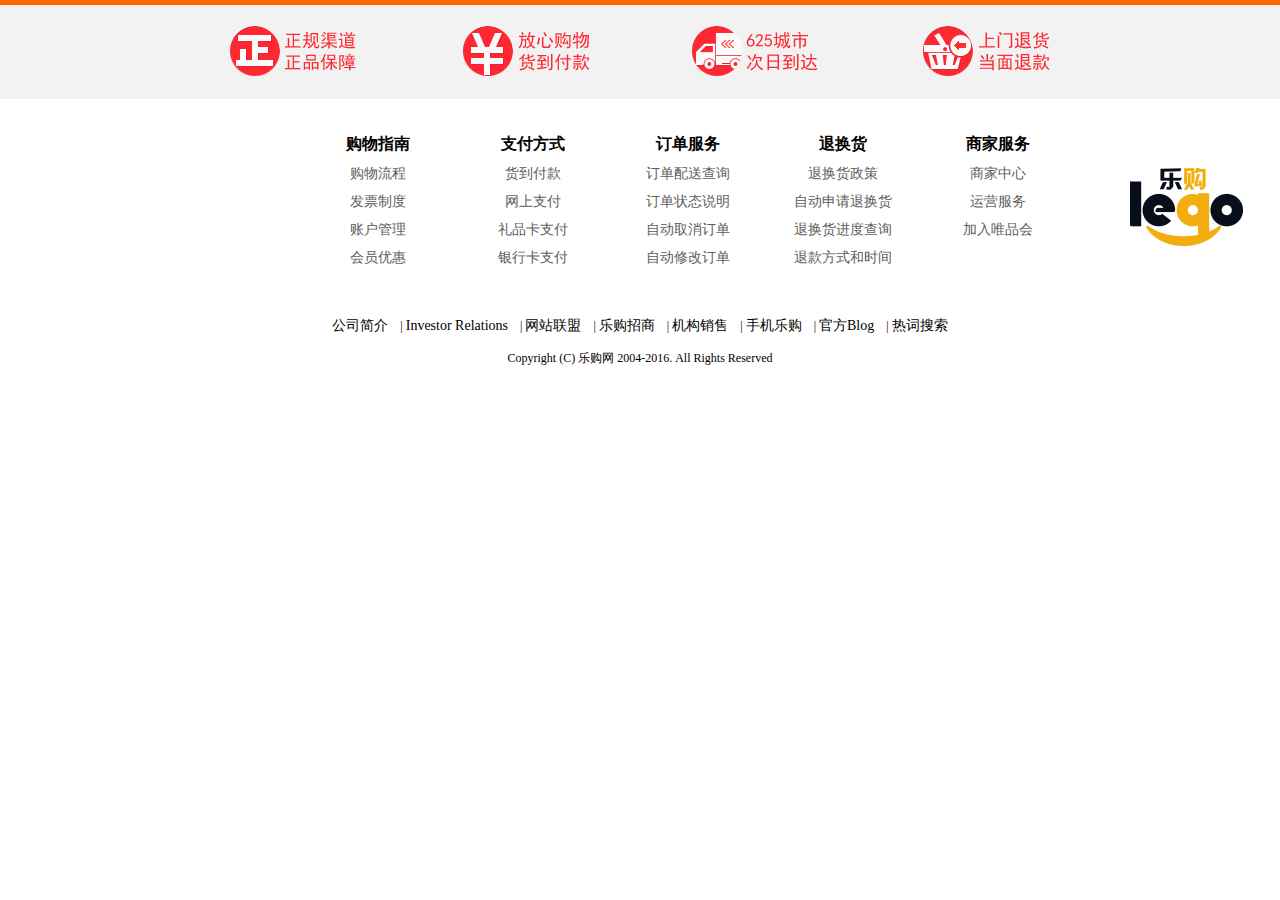
<file: common_html/rump_mould.html>
<!DOCTYPE html>
<html lang="en">
<head>
	<meta charset="UTF-8">
	<title>页尾模板</title>
	<link rel="stylesheet" type="text/css" href="../styles/common.css">
	<link rel="stylesheet" type="text/css" href="../styles/mould_css/rump_mould.css">
</head>
<body>
	<div id="rump">
		<div class="rump_top">
			<img src="../imags/222_11.png">
			<img src="../imags/222_13.png">
			<img src="../imags/222_15.png">
			<img src="../imags/222_17.png">
		</div>
		<div class="rump_center width1200">
			<dl>
				<a href="#"><dd>购物指南</dd></a>
				<a href="#"><dt>购物流程</dt></a>
				<a href="#"><dt>发票制度</dt></a>
				<a href="#"><dt>账户管理</dt></a>
				<a href="#"><dt>会员优惠</dt></a>
			</dl>
			<dl>
				<a href="#"><dd>支付方式</dd></a>
				<a href="#"><dt>货到付款</dt></a>
				<a href="#"><dt>网上支付</dt></a>
				<a href="#"><dt>礼品卡支付</dt></a>
				<a href="#"><dt>银行卡支付</dt></a>
			</dl>
			<dl>
				<a href="#"><dd>订单服务</dd></a>
				<a href="#"><dt>订单配送查询</dt></a>
				<a href="#"><dt>订单状态说明</dt></a>
				<a href="#"><dt>自动取消订单</dt></a>
				<a href="#"><dt>自动修改订单</dt></a>
			</dl>
			<dl>
				<a href="#"><dd>退换货</dd></a>
				<a href="#"><dt>退换货政策</dt></a>
				<a href="#"><dt>自动申请退换货</dt></a>
				<a href="#"><dt>退换货进度查询</dt></a>
				<a href="#"><dt>退款方式和时间</dt></a>
			</dl>
			<dl>
				<a href="#"><dd>商家服务</dd></a>
				<a href="#"><dt>商家中心</dt></a>
				<a href="#"><dt>运营服务</dt></a>
				<a href="#"><dt>加入唯品会</dt></a>
			</dl>
			
			<img src="../imags/logo_00.png">
		</div>
		<div class="clear"></div>
		<div class="rump_bottom width1200">
		<p>
			<a href="#">公司简介</a>&nbsp;&nbsp;&nbsp;&nbsp;|
			<a href="#">Investor Relations</a>&nbsp;&nbsp;&nbsp;&nbsp;|
			<a href="#">网站联盟</a>&nbsp;&nbsp;&nbsp;&nbsp;|
			<a href="#">乐购招商</a>&nbsp;&nbsp;&nbsp;&nbsp;|
			<a href="#">机构销售</a>&nbsp;&nbsp;&nbsp;&nbsp;|
			<a href="#">手机乐购</a>&nbsp;&nbsp;&nbsp;&nbsp;|
			<a href="#">官方Blog</a>&nbsp;&nbsp;&nbsp;&nbsp;|
			<a href="#">热词搜索</a>
		</p>
		<p>
			Copyright (C) 乐购网 2004-2016. All  Rights Reserved
		</p>
		</div>
	</div>
</body>
</html>
</file>
<file: styles/common.css>
* {
    padding: 0px;
    margin: 0px;
    font-size: 14px;
    font-family: '微软雅黑';
}

li {
    list-style: none;
}

a {
    text-decoration: none;
    color: #000;
}

.width1200 {
    width: 1200px;
    margin: 0px auto;
}

.clear {
    clear: both;
}

.orange {
    color: #ff6701;
}

.size24 {
    font-size: 24px;
}

.size20 {
    font-size: 20px;
}

.size16 {
    font-size: 16px;
}

.size12 {
    font-size: 12px;
}

.size18 {
    font-size: 18px;
}

.size36 {
    font-size: 36px;
}

.size50 {
    font-size: 50px;
}

.bold {
    font-weight: bold;
}

.red {
    color: red;
}

.yellow {
    color: #f9de92;
    background: #fdf100;
}

.gray {
    color: #b9b9b9;
}

.green {
    color: #458bff;
}

.brown {
    color: #cf7a60;
}

.c24 {
    color: #c24a31;
}
.b6b6{
	color: #b6b6b6;
}
.blue{
	color: #5899ec;
}

.main_color {
    color: #ff6700;
}

.img_width145 {
    width: 145px;
}

.left {
    float: left;
}

.right {
    float: right;
}

.none {
    display: none;
}

.bottom {
    border-bottom: 5px solid #ff6700;
}

.auto {
    text-align: center;
}

.mar_top10 {
    margin-top: 10px;
}

.mar_top20 {
    margin-top: 20px;
}

.mar_buttom15 {
    margin-bottom: 15px;
}

.mar_buttom30 {
    margin-bottom: 30px;
}

.mar20 {
    padding: 20px 0px;
}

.mar_buttom0 {
    margin-bottom: 0px;
}
/*添加下划线*/
</file>
<file: styles/mould_css/header_mould.css>
/*注册栏*/
#wrap_up{
	width: 100%;
	background:#000;
}
#land{
	height: 30px;
	line-height: 30px;
	text-align: right;
	font-size: 12px;
	color: #fff;
}
#land a{
	color:#ff6700;
	text-decoration: none;
}
/*表头导航栏*/
#header_nav{
	height: 80px;
	position: relative;
	text-align: right;
	padding-top:5px; 
}
#header_nav img{
	position: absolute;
	top:-28px;
	left: 0px;
}
 .search{
	width: 430px;
	height: 32px;
	padding-left: 5px;
	border: 2px solid #ff6700;
	background: url(../../imags/bgicon.png) no-repeat;
	background-position: 390px 0px;
	outline: none;
}
#header_nav p{
	display: inline-block;
	width: 200px;
	height: 34px;
	line-height: 34px;
	margin-left: 40px;
	border: 1px solid #ccc;
	background: url(../../imags/bgicon.png) no-repeat;
	background-position: 0px -42px;
}
#header_nav .order{
	background: #ebebeb;
	display: inline-block;
	padding:0px 21px;
	height: 34px;
	color: #9e9e9e;
}
#header_nav .shop{
	display: inline-block;
	background: #ff6700;
	padding-left: 5px;
	padding-right: 20px; 
	color: #fff;
	height: 34px;
}
#header_nav ul{
	margin-left: 235px;
	font-weight: bold;

}
#header_nav li{
	float: left;
	margin: 20px 10px 0px 17px;
	font-size: 16px;
}
</file>
<file: styles/mould_css/nav_carousel_mould.css>
/*分类导航及轮播*/

#nav{
	width: 200px;
	position: relative;
	float: left;
	background: #f3f3f3;
	height: 430px;
}
#nav li{
	
	width: 200px;
	height: 30px;
	line-height: 30px;
	font-size: 16px;
	box-sizing: border-box;
}
#nav .index100{
	padding-left:20px;
	width: 179px;
	z-index: 100;
}
#nav div{
	position: absolute;
	top: 0px;
	left: 199px;
	min-height: 436px;
	width: 580px;
	padding: 15px 70px 30px 40px;
	border:1px solid #ff6701;
	display: none;
	background: #fff;
	z-index: 10;
}
#nav div p{
	margin-bottom: 20px;
}
#nav div dt{
	color: #ff6701;
	border-bottom: 2px solid #e3e3e3;
	margin-bottom: 5px;
	margin-top: 5px;

}

#carousel{
	width: 1000px;
	float: right;
}

/*.carousel_index{
	display: inline-block;
	width: 30px;
	height: 30px;
	border-radius: 30px;
	background: #ccc;
	text-align: center;
	line-height: 30px;
}*/
/*鼠标移入样式*/
.mouse{
	background: #fff;
	color: #ff6701;
	border: 1px solid #ff6701;
	border-right: 0px;
	position: absolute;
}
</file>
<file: styles/mould_css/dress_mould.css>
/*服装*/
.top{
	overflow: hidden;
	border-bottom: 5px solid #ff6700;
	padding-bottom: 10px;
	position: relative;
	margin-top: 35px;
}
.top .title{
	float: left;
	font-size: 24px;
}
.top .class{
	float: right;
	position: absolute;
	top: 0px;
	right: 0px;
}
.top .class .pitch_on{
	background: #ff6700;
	color: #fff;
}
.top .class li{
	margin-left: 10px;
	width: 100px;
	height: 21px;
	line-height: 21px;
	text-align: center;
	float: left;
	font-size: 18px;
	cursor: pointer;
}
.left_div{
    width: 240px;
    height: 500px;
    float: left;
    position: relative;
}
.left_div img{
	width: 240px;
}

.left_div ul {
    padding-left: 5px;
    background: #f9f9f9;
    overflow: hidden;
    position: absolute;
    bottom: 0px;
}

.left_div li {
    float: left;
    font-size: 14px;
    width: 76px;
    margin: 10px 0px;
}

.left_div li a {
    color: #000;
}
.centre_div{
	width: 429px;
	height: 500px;
	float: left;
	position: relative;
}

.centre_div img{
	border:2px solid #ccc;
	border-top: 0px;
	width: 425px;
	height: 338px;
}
.centre_div .img_buttom{
	border-left: 0px;
	position: absolute;
	bottom:0px;
	height: 158px;
	width: 425px;
}
.right_div{
	float: left;
	width: 531px;
}
.right_div img{
	float: left;
	width: 175px;
	height: 498px;
	border:2px solid #ccc;
	border-left: 0px;
	border-top: 0px;
}
.two_img img{
	width: 175px;
	height: 338px;
}
.two_img .bottom_img{
	height: 158px;
}

.botto{
	margin-bottom: 35px;
	padding-top: 10px;
}
.botto img{
	margin-right: 38px;
}
.botto .margin0{
	margin-right: 0px;
}

#dress_car{
	border:2px solid #ccc;
	border-top: 0px;
	border-left: 0px;
	width: 427px;
	height: 338px;
}
</file>
<file: styles/mould_css/rump_mould.css>
/*页尾*/

#rump .rump_top{
	background: #f2f2f2;
	border-top: 5px solid #ff6700;
	text-align: center;
	height: 94px;
	/*line-height: 95px;*/
}
#rump .rump_top img{
	margin:21px 47px;
}
#rump .rump_center{
	overflow: hidden;
	padding:35px 0px 35px 300px;
}
#rump .rump_center img{
	float: left;
	margin: 30px 0px 0px 30px;
}
#rump .rump_center dl{
	float: left;
	width: 155px;
	text-align: center;

}
#rump .rump_center dd{
	color: #000;
		font-weight: bold;
	font-size: 16px;
}
#rump .rump_center dt{
	color: #5d5d5d;
	font-size: 14px;
	margin-top: 10px;
}

#rump .rump_bottom p{
	text-align: center;
	font-size: 12px;
	margin-top: 15px;
}
.last{
	margin-bottom: 60px;
}
</file>
<file: styles/index.css>
/*今日推荐*/

#recommend .title {
    color: #ff6701;
    font-size: 24px;
    padding: 20px 0px 5px 20px;
    border-bottom: 5px solid #ff6701;
    margin-left: 0px;
}

#recommend .recommend_goods {
    width: 198px;
    height: 250px;
    border: 2px solid #ff6701;
    border-top: 0px;
    border-left: 0px;
    box-sizing: border-box;
    float: left;
}

#recommend .margin6 {
    margin-left: 6px;
    border-left: 2px solid #ff6701;
}

#recommend p {
    margin-left: 5px;
}

#recommend .size20 {
    font-size: 20px;
}


/*图书*/

#books {
    position: relative;
    margin-top: 45px;
}

#books .title {
    font-size: 24px;
    width: 900px;
    border-bottom: 5px solid #ff6701;
    padding-bottom: 5px;
}

.class {
    position: absolute;
    right: 300px;
    top: 0px;
}

.pitch_on {
    background: #ff6700;
    color: #fff;
}

.class li {
    float: left;
    font-size: 16px;
    margin-right: 10px;
    padding: 10px;
}

#bookshelf {
    width: 240px;
    height: 435px;
    float: left;
    position: relative;
}

#bookshelf img {
    width: 240px;
    height: 286px;
}

#bookshelf ul {
    padding-left: 5px;
    background: #f9f9f9;
    overflow: hidden;
    position: absolute;
    bottom: 0px;
}

#bookshelf li {
    float: left;
    font-size: 14px;
    width: 78px;
    margin: 10px 0px;
}

#bookshelf li a {
    color: #000;
}

#books .new {
    width: 660px;
    height: 435px;
    float: left;
}

#books .new .carousel {
    float: left;
    border-left: 2px solid #ccc;
    height: 216px;
    width: 326px;
    overflow: hidden;
}

#books .new .carousel img {
    display: inline-block;
}

#books .new .books_price {
    width: 153px;
    height: 176px;
    padding: 20px 5px;
    float: left;
}

#books .new .border_left {
    border-left: 2px solid #ccc;
    width: 151px;
}

#books .new .del {
    color: #ccc;
}

#books .new div {
    border: 2px solid #ccc;
    border-top: 0px;
    border-left: 0px;
}

#books .sell_well {
    position: absolute;
    right: 0px;
    top: 35px;
    width: 280px;
    height: 438px;
    margin-left: 16px;
    border: 2px solid #ccc;
}

#books .sell_well .auto {
    text-align: center;
    margin: 10px 0px;
}

#books .sell_well .auto .size24 {
    font-size: 24px;
}

#books .ov_h {
    overflow: hidden;
}

#books .width20 {
    width: 30px;
    height: 38px;
    line-height: 38px;
    text-align: center;
    float: left;
}

#books .windth250 {
    width: 240px;
    height: 38px;
    line-height: 38px;
    padding-left: 10px;
    float: left;
    border-bottom: 1px solid #ccc;
}

#books .div_one {
    height: 150px;
}

#books .windth250 .span_one {
    display: none;
}

#books .border0 {
    border-bottom: 0px;
}

#books .windth250 img {
    float: left;
}

#books .windth250 p {
    display: none;
}

#books .windth250 .p_one {
    display: block;
}


/*服装*/


/*户外运动*/

#sports_car {
    border: 2px solid #ccc;
    border-top: 0px;
    border-left: 0px;
    width: 427px;
    height: 338px;
}


/*童装*/

#children_car {
    border: 2px solid #ccc;
    border-top: 0px;
    border-left: 0px;
    width: 427px;
    height: 338px;
}


/*家居日用*/

#daily .daily_bottom_left {
    float: left;
    width: 488px;
    height: 496px;
    border: 2px solid #ccc;
}

#daily .daily_bottom_left img {
    width: 100%;
    height: 100%;
}

#daily .daily_bottom_right {
    float: left;
    width: 708px;
    height: 496px;
}

#daily .daily_bottom_right img {
    width: 175px;
    height: 338px;
    float: left;
    border: 2px solid #ccc;
    border-left: 0px;
    border-top: 0px;
}

#daily .daily_bottom_right .right_bottom {
    height: 158px;
}


/*推广商品*/

#spread {
    margin-bottom: 50px;
    overflow: hidden;
}

#spread .spread_bottom div {
    width: 214px;
    height: 298px;
    float: left;
    padding: 26px 32px 0px 32px;
    box-sizing: border-box;
    margin: 10px 13px 0px;
}

#spread .spread_bottom div:hover {
    background: #f2f2f2;
}

#spread .spread_bottom .width150 {
    width: 150px;
    height: 150px;
}

#spread .spread_bottom p img {
    float: left;
}


/*电梯*/

#loutinav {
    width: 35px;
    position: fixed;
    top: 100px;
    left: 50px;
    border: 1px solid #ddd;
    display: none;
}

#loutinav ul li {
    width: 35px;
    height: 32px;
    border-bottom: 1px dotted #DDDDDD;
    list-style: none;
    font-size: 12px;
    text-align: center;
    position: relative;
    cursor: pointer;
    padding: 10px 0;
    background: #918888;
    color: #fff;
}

#loutinav ul li span {
    width: 35px;
    height: 32px;
    padding: 10px 0;
    position: absolute;
    top: 0;
    left: 0;
}

#loutinav ul li.last {
    background: #5e4a4a;
    color: #fff;
    border-bottom: 1px solid #ddd;
}

#loutinav ul li.active span {
    background: #c00;
    color: #fff;
    display: block;
}

#loutinav ul li:hover span {
    background: #c00;
    color: #fff;
    display: block;
}

#header {
    width: 1000px;
    height: 1000px;
    background: #cc6633;
    margin: 0 auto;
    font-size: 50px;
    line-height: 1000px;
    text-align: center;
    color: #000;
}

#footer {
    width: 1000px;
    height: 400px;
    background: red;
    margin: 0 auto;
    font-size: 50px;
    line-height: 400px;
    text-align: center;
    color: #000;
}

#loutinav li img {
    width: 100%;
    height: 100%;
}

#loutinav .final {
    padding: 0px;
}


/*右侧购物车助手*/

.left_aide {
    position: fixed;
    right: 10px;
    top: 300px;
}

.left_aide img {
    display: block;
}

.left_aide .button_img {
    cursor: pointer;
}

.left_aide .collar-neck {
    position: absolute;
    right: 39px;
    top: 40px;
    display: none;
}

/*搜索框*/
.search_fixed{
    position: fixed;
    top: 0px;
    left: 0px;
    width: 100%;
    height: 50px;
    text-align: center;
    line-height: 50px;
    border-bottom: 2px solid #ff6700;
    box-shadow: 3px 3px 3px rgba(0,0,0,.4);
    background: #000;
    z-index: 10000;
    display: none;
}
.search_div{
    float: left;
    margin: 5px 0px 0px 580px;
}
</file>
<file: styles/slider.css>
﻿			*{
				margin: 0;
				padding: 0;
			}
			.pptbox{
				width: 400px;
				height: 100px;
				position: relative;
				overflow: hidden;
			}
			
			.pptbox  .innerwrapper{
				width:2400px;/*当增加了li之后，大盒子的宽度也要相应的增加 这里增加了两个li，每个400，所以ul 从原来的1600变成了2400*/
				height: 100px;
				list-style: none;
				position: absolute;
				left: -400px;
			}
			
			.innerwrapper li
			{
				width:400px;
				height:100px;
				float: left;
			}
			.innerwrapper li a
			{
				display: block;
			}
			
			.innerwrapper li a img
			{
				width: 400px;
				height:100px;
				display:block;
			}
			
			.btnleft{
				width: 20px;
				height: 50px;
				position: absolute;
				left:0;
				top:25px;
				background-color: black;
				background-image:url(../imags/nav.png);
				background-position: -10px 4px;
				cursor: pointer;
				z-index: 9;
			}
			
			.btnright{
				width: 20px;
				height: 50px;
				position: absolute;
				right:0;
				top:25px;
				background-color: black;
				background-image:url(../imags/nav.png);
				background-position: -54px 4px;
				cursor: pointer;
				z-index: 9;
				
			}
			
			/*控制按钮开始*/
			
			.controls{
				width:96px;
				position: absolute;
				left:152px;
				bottom:10px;
				list-style: none;
			}
			.controls li{
				width: 20px;
				height:20px;
				background-color: gold;
				float: left;
				margin-right:2px;
				text-align: center;
				border-radius:10px ;
				cursor: pointer;
			}
			
			.controls li.current
			{
				background-color:aqua;
				color: brown;
			}
			
			/*控制按钮结束*/
</file>
<file: styles/books.css>
/*页头*/
#header_nav .index11{
	display: inline-block;
	background: #93d56f;
	width: 200px;
	height: 30px;
	text-align: center;
	line-height: 30px;
	position: absolute;
	left: 0px;
	bottom: 0px;
	font-size: 16px;
	z-index: 11;
	color: #fff;
}
#header_nav i{
	cursor: pointer;
	width: 30px;
	height: 25px;
}
/*轮播图*/
#nav_carousel{
	position: relative;
}
#nav{
	position: absolute;
	left: 0px;
	top: 0px;
	z-index: 12;
}

#carousel{
	float: left;
	width: 1000px;
	height: 430px;
}

#nav_carousel .nav_right{
	width: 200px;
	height: 430px;
	overflow: hidden;
}
#nav_carousel .nav_right .sell{
	height: 30px;
	font-size: 16px;
	line-height: 30px;
	color: #fff;
	background: #93d56f;
	padding-left: 5px;
	border-bottom: 0px;
}

#nav_carousel .nav_right p{
	position: relative;
	height: 40px;
	overflow: hidden;
	border-bottom: 1px solid #b3b3b3; 
}

#nav_carousel .dis{
	position: absolute;
	right: 0px;
	top: 0px;
	display: inline-block;
	width: 20px;
	height: 20px;
	text-align: center;
	line-height: 20px;
	background: #ff6700;
	color: #fff;
}
#nav_carousel .nav_right img{
	width: 90px;
}

/*鼠标移入效果*/
#nav_carousel .nav_right .height140{
	height: 140px;
}
#nav_carousel .nav_right .height140_img{
	width:140px;
}

/*主编推荐*/
.recommended{
	height: 50px;
}
.recommended img{
	height: 120px;
}
/*广告*/
#ad img{
	width: 1200px;
	height: 90px;
}

/*乐购图书折扣区*/
#rebate .top{
	width: 100%;
	border-bottom:5px solid #ff6700;
	margin-top: 25px;
}
#rebate .title{
	font-size: 24px;
	color: #fff;
	background: #ff6700;
	width: 220px;
	height:48px;
	line-height: 48px;
	padding-left: 20px;
}

#rebate .rebate_bottom div{
    width: 210px;
    float: left;
    box-sizing: border-box;
	padding: 5px 0px;
	margin-right: 37px;
}
#rebate .rebate_bottom .right0{
	margin-right: 0px;
}

#rebate .rebate_bottom div:hover{
     background: #f2f2f2;   
}
#rebate .rebate_bottom .width150{
    width: 150px;
    height: 150px;
    margin-left: 30px;
    display: block;
}
#rebate .rebate_bottom p{
	margin-left: 10px;
}

/*新书上架*/
/*右边*/
#new-books{
	margin-top: 50px;
}
.first_word{
	font-size: 28px;
	display: inline-block;
	background: #ff6700;
	color: #fff;
	width: 40px;
	text-align: center;
} 

#new-books .new .del {
    color: #ccc;
}

#new-books .new div {
    border: 2px solid #ccc;
    border-top: 0px;
    border-left: 0px;
}
#new-books .new-books_left{
	width: 896px;
	height: 493px;
	border: 2px solid #ccc;
	border-top: 5px solid #ff6700;
	overflow: hidden;
	
}
.margin10{
	margin-bottom: 10px;
}
.books_price{
	width: 140px;
	height: 210px;
	margin: 20px 19px;
}

/*左边*/
#new-books .new-books_right{
	width: 276px;
	height: 496px;
	border:2px solid #ccc;
	margin-left: 20px;
}

#new-books .sell_well .auto{
    text-align: center;
    margin: 10px 0px;
}
#new-books .sell_well .auto .size24{
	font-size: 24px;
}

#new-books .width20{
	width: 30px;
	height: 53px;
	text-align: center;
	line-height: 53px;
	float: left;
}
#new-books .windth250{
	width: 234px;
	height: 53px;
	line-height: 53px;
	padding-left: 10px;
	float: left;
	border-bottom: 1px solid #ccc;
}
#new-books .border0{
    border-bottom: 0px;
}
#new-books .windth250 img{
	float: left;
}

#new-books .windth250 p{
	display: none;
}

/*独家提供*/
#exclusive{
	margin-top: 50px;
	border-bottom: 1px solid #ccc;
}
.exclusive_top{
	overflow: hidden;
	border-bottom: 5px solid #ff6700;
	padding-right: 10px;
}  
#exclusive li{
	float: left;
	font-size: 18px;
	height: 37px;
	line-height: 37px;
	padding: 0px 10px;
	margin-right: 10px; 
}
.tab{
	background: #ff6700;
	color: #fff;
}

#exclusive .exclusive_bottom{
	width: 1128px;
	height: 529px;
	margin: 0px auto;
	position: relative;
}

#exclusive .exclusive_bottom .books_price{
	width: 150px;
	height: 210px;
	margin: 20px 19px;
}
#exclusive .exclusive_bottom .page{
	width: 35px;
	height: 100px;
	line-height: 100px;
	text-align: center;
	position: absolute;
	right: -35px;
	top: 195px;
	font-size: 30px;
	color: #ebebeb;
	background: #ccc;
}
#exclusive .exclusive_bottom .front{
	left: -35px;
}
/*猜你喜欢*/
#like{
	margin-top: 50px;
	border-bottom: 1px solid #ccc;
}

#like .exclusive_bottom{
	width: 1128px;
	height: 498px;
	margin: 0px auto;
	position: relative;
}
.link20{
	line-height: 37px;
}

/*尾部广告*/
#after_ad{
	margin-top: 40px;
}
#after_ad div{
	width: 200px;
	float: left;
	margin-bottom: 25px;
}
#after_ad div span{
	float: left;
}
#after_ad .wane{
	display: inline-block;
	border: 1px solid red;
	border-radius: 14px;
	background: red;
	color: #fff;
}
#after_ad div img{
	width: 100px;
}
#after_ad p img{
	width: 100%;
	height: 90px;
	display: block;
}
</file>
<file: styles/checkstand.css>
#wrap_up {
    width: 100%;
    background: #000;
}

#wrap_up p {
    line-height: 20px;
    font-size: 12px;
    color: #fff;
    margin-left: 265px;
}

#land a {
    color: #ff6700;
    text-decoration: none;
}

#wrap_up div {
    height: 20px;
    position: relative;
}

#wrap_up .logo {
    width: 260px;
    margin-left: 0px;
    position: absolute;
    top: 0px;
    left: 0px;
}

#wrap_up .logo img {
    display: block;
    float: left;
}

#wrap_up .logo span {
    display: inline-block;
    height: 105px;
    line-height: 105px;
    width: 138px;
    text-align: center;
    float: right;
    font-size: 30px;
    color: #fff;
    background: #ff6700;
}

.the_parcel p,
.the_parcel span {
    font-size: 18px;
}

.completa {
    margin-top: 105px;
}

.the_parcel .payment {
    height: 60px;
    line-height: 60px;
    background: #f2f2f2;
    font-size: 16px;
    padding-left: 5px;
    margin: 10px 0px;
}

.the_parcel .payment span {
    font-size: 16px;
}

.cope_with {
    margin-left: 630px;
}

.legou {
    display: inline-block;
    height: 40px;
    width: 150px;
    text-align: center;
    line-height: 40px;
    color: #fff;
    font-size: 20px;
    margin-right: 10px;
    margin-bottom: 10px;
    background: #ff6700;
}

.method_of_payment {
    color: #cdcdcd;
}

.bank_card {
    height: 100px;
    line-height: 100px;
    background: #f2f2f2;
    padding: 0px 20px 0px 30px;
    position: relative;
}

.bank_card .detailed{
     display: inline-block;
    height: 30px;
    line-height: 30px;
    padding: 0px 20px;
    border: 2px solid #ff6700;
    cursor: pointer;
    position: relative;
    margin-right: 280px;
}
.detailed i{
    color: #fff;
    background: #ff6700;
    position: absolute;
    right: 0px;
    bottom: 0px;
    display: block;
}

.bank_card .net{
    position: absolute;
    left: 160px;
    top: 0px;
}

.recommended{
    display: inline-block;
    height: 30px;
    line-height: 30px;
    padding: 0px 10px;
    background: #999;
    color: #fff;
}

.pay_money{
    float: right;
}

.the_parcel .pay{
    color: #fff;
    background: #ff6700;
    cursor: pointer;
    width: 230px;
    height: 60px;
    text-align: center;
    line-height: 60px;
    font-size: 30px;
    float: right;
    margin-top: 10px;
    margin-bottom: 40px;
}

.light_blue{
    color: #fff;
    background: #76b0f5;
    display: inline-block;
    width: 150px;
    height: 40px;
    line-height: 40px;
    text-align: center;
    margin-right: 10px;
}
.back_gray{
    background: #f2f2f2;
    height: 100px;
    line-height: 100px;
    padding-left:70px;
    margin-top: 10px; 
}
.back_gray a{
    font-size: 16px;
}
/*页尾*/
#after_ad {
    margin-top: 40px;
    font-size: 0px;
}

#after_ad div {
    width: 200px;
    float: left;
    margin-bottom: 25px;
}
#after_ad div span {
    float: left;
}

/*蒙层*/
.cover{
    background: rgba(0,0,0,.5);
    position: absolute;
    left: 0px;
    top: 0px;
    z-index: 1000;
    display: none;
}
.prompt{
    position: fixed;
    left: 0px;
    top: 0px;
    right: 0px;
    bottom: 0px;
    margin: auto;
    width: 470px;
    height: 275px;
    z-index: 1001;
    background: #fff;
}

.first_line{
    height: 40px;
    line-height: 40px;
    padding: 0px 10px;
    background: #e6e6e6;
    margin-bottom: 40px;
}
.prompt i{
    float: right;
    color: #c6c6c6;
    line-height: 40px;
    font-size: 24px;
}
.warning{
    text-align: center;
    font-size: 20px;
    margin-bottom: 30px; 
}
.warning span{
    display: inline-block;
    width: 70px;
    height: 70px;
    border-radius: 50%;
    background: #f01111;
    color: #fff;
    font-size: 50px;
    text-align: center;
    line-height: 70px;
    margin-right: 20px;

}

.cancel{
    display: inline-block;
    width: 120px;
    height: 40px;
    text-align: center;
    line-height: 40px;
    font-size: 18px;
    background: #e6e6e6;
    cursor: pointer;
    margin-right: 30px;
}
.confirm{
    display: inline-block;
    width: 120px;
    height: 40px;
    text-align: center;
    line-height: 40px;
    font-size: 18px;
    background: #ff6700;
    color: #fff;
    cursor: pointer;
}
.completa_payment{
    display: none;
}
 .completa_payment .ffe6{
    float: right;
    color: #ffe612;
    line-height: 70px;
    font-size: 60px;
}

.pay_for_failure{
    display: none;
}

.cancel1{
    display: inline-block;
    width: 120px;
    height: 40px;
    text-align: center;
    line-height: 40px;
    font-size: 18px;
    background: #ff6700;
    cursor: pointer;
    margin-right: 30px;
}
.cancel2{
    display: inline-block;
    width: 120px;
    height: 40px;
    text-align: center;
    line-height: 40px;
    font-size: 18px;
    background: #ff6700;
    cursor: pointer;
    margin-right: 30px;
}
</file>
<file: styles/enroll.css>
.height105 {
    width: 100%;
    height: 105px;
    box-shadow: 3px 3px 3px rgba(218, 217, 217, .5);
    position: relative;
}

#wrap_up {
    width: 100%;
    background: #000;
}

#wrap_up p {
    line-height: 20px;
    font-size: 12px;
    color: #fff;
    margin-left: 265px;
}

#land a {
    color: #ff6700;
    text-decoration: none;
}

#wrap_up div {
    height: 20px;
    position: relative;
}

#wrap_up img {
    position: absolute;
    top: 0px;
    left: 0px;
}

.greet {
    padding: 22px 0px 23px 285px;
    box-sizing: border-box;
}

.greet span {
    font-size: 30px;
    color: #666;
}

.be {
    position: absolute;
    top: 60px;
    right: 130px;
    font-size: 22px;
    color: #a6a6a6;
}

.be span {
    font-size: 22px;
    color: #666;
}


/*注册表单*/

.bind_up {
    width: 100%;
}

form {
    padding-top: 45px;
    border-bottom: 2px solid #ccc;
    text-align: center;
}

form span {
    width: 114px;
    display: inline-block;
    height: 40px;
    border: 1px solid #ccc;
    border-right: 0px;
    text-align: center;
    line-height: 40px;
}

form input {
    width: 276px;
    height: 40px;
    border: 1px solid #ccc;
    border-left: 0px;
    padding-left: 10px;
    outline: none;
    line-height: 40px;
}

form p {
    margin-bottom: 29px;
    height: 61px;
}

.code,
.cell_code {
    width: 150px;
    border-right: 0px;
}

.code_text,
.cell_code_text {
    width: 126px;
    height: 40px;
    line-height: 40px;
    border-left: 0px;
    border-right: 1px solid #ccc;
}

.code_text a,
.cell_code_text a {
    display: inline-block;
    height: 34px;
    width: 120px;
    line-height: 34px;
    background: #ccc;
}

.code_text a {
    background: #1A83E5;
}

.align_left {
    text-align: left;
    width: 400px;
    margin: 0px auto 30px;
}

.checkbox {
    width: 12px;
    height: 12px;
}

.bind_up .protocol {
    border: 0px;
    display: inline;
    color: #ff6700;
    text-align: left;
}

.at_once input {
    background: #ff6700;
    width: 400px;
    color: #fff;
    font-size: 24px;
    border: 0px;
    padding-left: 0px;
}



.bind_up .cell_none{
    border: 0px;
    display: inline;
    color: red;
    display: none;
}








/*页尾*/

.rump_bottom p {
    text-align: center;
    font-size: 12px;
    margin-top: 15px;
}

.last {
    margin-bottom: 60px;
}


/*表单验证提示信息样式*/

ms {
    display: block;
    color: red;
    padding-left: 5px;
}
</file>
<file: styles/land-page.css>
#wrap_up {
    width: 100%;
    background: #000;
}

#wrap_up p {
    line-height: 20px;
    font-size: 12px;
    color: #fff;
    margin-left: 265px;
}

#land a {
    color: #ff6700;
    text-decoration: none;
}

#wrap_up div {
    height: 20px;
    position: relative;
}

#wrap_up img {
    position: absolute;
    top: 0px;
    left: 0px;
}
.greet{
    padding: 22px 0px 23px 285px;
    box-sizing: border-box;
}
.greet span{
    font-size: 30px;
    color: #666;
}

.back{
    background: url(../imags/05-02.jpg);
    height: 500px;
    background-position: -320px 0px;
    position: relative;
}

.back_code{
    width: 352px;
    height: 370px;
    background: #fff;
    position: absolute;
    right: 200px;
    top: 65px;
    text-align: center;
}
.battn span{
    display: inline-block;
    width: 174px;
    height: 54px;
    line-height: 54px;
    text-align: center;
    border-bottom: 1px solid #f6f6f6;
    font-size: 20px;
}
.back .f6f6{
    color: #f6f6f6;
    width: 0px;
}
.back img{
    margin: 55px 10px 30px 0px;
}

.back_pasw{
    padding-top: 40px;
    text-align: center;
    position: relative;
}
.w_h{
    width: 218px;
    height: 38px;
    border:1px solid #bfbfbf;
    margin-bottom: 20px;
    padding: 0px 35px;
}
.back_pasw p{
    text-align: right;
    width: 290px;
    margin: 0px auto;
}
.back_pasw p span{
    float: left;
}
.submit{
    width: 290px;
    height: 40px;
    color: #fff;
    background: #ff6700;
    font-size: 20px;
    /*tetter-spacing:10px;*/
    border: 0px;
    margin:25px 0px; 
}
.back .enroll{
    width: 352px;
    height: 44px;
    border-top: 2px solid #ccc;
    text-align: center;
    line-height: 44px;
    background: #fcfcfc;
}
.back .enroll a{
color: #ff6700;
    font-size: 20px;
}
.back_pasw i{
    height: 38px;
    width: 30px;
    text-align: center;
    line-height: 38px;
    font-size: 20px;
    background: #f3f3f3;
    color: #d2d2d2;
    position: absolute;
    left: 32px;
    top: 41px;
}
.back_pasw .password{
    top:101px;
}
.back_pasw .del{
    left:290px;
    background: 0px;
    cursor: pointer;
}
</file>
<file: styles/member-core.css>
.height105 {
    width: 100%;
    height: 105px;

    position: relative;
}

#wrap_up {
    width: 100%;
    background: #000;
}

#wrap_up .page_head {
    line-height: 20px;
    font-size: 12px;
    color: #fff;
    margin-left: 265px;
}

#land a {
    color: #ff6700;
    text-decoration: none;
}

#wrap_up div {
    height: 20px;
    position: relative;
}

#wrap_up img {
    position: absolute;
    top: 0px;
    left: 0px;
}

.greet {
    padding: 22px 0px 23px 275px;
    box-sizing: border-box;
}

.greet span {
    font-size: 24px;
    color: #999;
}

.be {
    position: absolute;
    top: 42px;
    right: 130px;
    font-size: 22px;
    color: #959595;
}

.be li {
    float: left;
    font-size: 20px;
    height: 38px;
    line-height: 38px;
    padding: 0px 20px;
    margin-left: 40px;
    cursor: pointer;
}


/*鼠标移入样式*/

.be .shif_in_li {
    color: #fff;
    background: #ff6700;
}

#wrap_up .logo {
    width: 260px;
    position: absolute;
    top: 0px;
    left: 0px;
}

#wrap_up .logo img {
    display: block;
    float: left;
}

#wrap_up .logo span {
    display: inline-block;
    height: 105px;
    line-height: 105px;
    width: 138px;
    text-align: center;
    float: right;
    font-size: 30px;
    color: #fff;
    background: #ff6700;
}

/*轮播图*/
/*左边*/
.groun{
    background: url(../imags/aa.jpg) no-repeat;
    background-size: cover;
    width: 100%;
    height: 470px;
    padding: 15px 0px;
}

.member_privilege{
    width: 230px;
    padding: 10px 0px;
    background: #fff;
    margin-right: 10px;
}
.privilege{
    height: 35px;
    line-height: 35px;
    padding: 0px 5px;
    color: #fff;
    background:#ff6700;
    overflow: hidden; 
}
.privilege-1{
    background: url(../imags/dd.jpg) no-repeat;
    background-position: 85px -5px;
    padding: 30px 5px 5px;
    height: 90px;
}
.back_img-1{
    margin-top: 40px;
}
.privilege-1 dt{
    color:#878787;
    margin-top: 15px;
}

.back_img-2{
    background: url(../imags/ff.jpg) no-repeat;
    background-position: 85px -5px;
}
.back_img-3{
    background: url(../imags/ww.jpg) no-repeat;
    background-position: 85px -5px;
}

/*右边*/
.member_info{
    height: 470px;
    width: 210px;
    background: #fff;
    margin-left: 10px;
}
.landing{
    height: 100px;
    padding: 30px 0px 0px 65px;
    background: url(../imags/cc.jpg) no-repeat;
    background-position: 10px 30px;
    box-sizing: border-box;
}

.my{
    height: 55px;
    line-height: 55px;
    padding-left: 40px;
}
.doug{
    background: url(../imags/ee.jpg) no-repeat;
    background-position: 10px 20px;
}
.roll{
    background: url(../imags/bb.png) no-repeat;
    background-position: 10px 20px;
}
.gift_bag{
    background: url(../imags/gg.jpg) no-repeat;
    background-position: 0px 15px;
    height: 55px;
    line-height: 55px;
    padding-left: 20px;
}
.to_view{
    text-align: center;
    margin: 15px 0px;
}

/*广告*/
.advert{
    height: 190px;
    background:#f5f5f5;
}
.ad{
    height: 190px;
    padding:25px 0px;
    text-align: center;
}
.ad img{
    width: 290px;
    height:140px;
    margin: 0px 5px;
    float: left;
}

/*1F*/
.f1_name{
    margin-bottom: 15px;
}
.f1_name span{
    color: #fff;
    font-size: 20px;
    background:#ff6700;
    display: inline-block;
    height: 50px;
    line-height: 50px;
    padding: 0px 20px;
    margin-top: 25px;
}

.f1_goods{
    height: 290px;
    width: 208px;
    background: url(../imags/0099.jpg) repeat-x;
    background-position: 0px 177px;
    position: relative;
    text-align: center;
    float: left;
    margin: 0px 40px 25px 0px; 
}
.f1_goods .goods{
    border: 2px solid #e6e6e6;
    border-bottom: 0px;
    width: 204px;
    height: 177px;
    position: relative;
}
.set_bounds{
    position: absolute;
    left: 1px;
    top: 167px;
}
.flagship{
    margin: 13px 0px;
}
.minus{
    text-align: right;
    width: 140px;
    margin: 0px auto;
}
.minus span{
    font-size: 12px;
    color: #f62b0a;
}
.minus .fifty{
    font-size: 16px;
    float: left;
}
.convert{
    background:#ff6700;
    color: #fff;
    font-size: 12px;
    width: 140px;
    margin: 0px auto;
    text-align: center;
    height: 25px;
    line-height: 25px;
    box-shadow: 0px 3px #c55204;
    cursor: pointer;
}
.mar_right0{
    margin-right: 0px;
}

.vivo{
    margin: 10px 0px 30px;
}

/*2F*/
.shopping_cart{
    position: absolute;
    left: 0px;
    top: 0px;
    z-index: 10;
    display: none;
    cursor: pointer;
}
/*3F*/
.f3 div{
    width: 360px;
    text-align: center;
    float: left;
    padding: 40px 20px 0px 20px;
}
.f3 img{
    margin-bottom: 30px;
}
.f3 .padding_right0{
    padding-right: 0px;
}
.line10{
    line-height: 25px;
}



/*我的订单页样式*/
/*左侧样式*/
#my_left{
    width: 310px;
    margin-top: 15px;
    background:#fafafa;
    padding-bottom: 35px;
    float: left;
}
#my_left .member_info{
    background: 0;
    margin-left: 0px;
    width: 310px;
}

#my_left .my{
    height: 55px;
    line-height: 55px;
    padding-left: 40px;
}
#my_left .doug{
    background: url(../imags/ee.jpg) no-repeat;
    background-position: 10px 20px;
    margin-top: 20px;
}
#my_left .roll{
    background: url(../imags/bb.png) no-repeat;
    background-position: 10px 20px;
    margin-bottom: 20px;
}
#my_left .gift_bag{
    background: url(../imags/gg.jpg) no-repeat;
    background-position: 0px 15px;
    height: 55px;
    line-height: 55px;
    padding-left: 20px;
}
#my_left .to_view{
    text-align: center;
    margin: 0px 0px;
}
#my_left .to_view{
    text-align: left;
    padding-left: 20px;
}
#my_left .to_view img{
    margin-left: 20px;
    margin-bottom: 10px;
}
.activity{
    width: 270px;
    height: 115px;
    margin:10px auto 0px;
    background: url(../imags/9_03.jpg);
    line-height: 25px;
    padding: 25px 0px 0px 15px;
}
.back_map2{
    background: url(../imags/9_06.jpg);
}
.back_map3{
    background: url(../imags/9_08.jpg);
}
.back_map4{
    background: url(../imags/9_10.jpg);
}

/*右侧样式*/
#my_right{
    width: 870px;
    margin-top: 15px;
    margin-left: 20px;
    float: left;
}
.order_list{
    background: #f2f2f2;
    width: 870px;
    height: 60px;
    line-height: 60px;
}
.order_list p{
    float: left;
    color: #7b7b7b;
    margin-right: 45px;
}
.order_list .main_color{
    color: #ff6700;
    margin-right: 60px;
}
.order_list p span{
    color: #ff6700;
}

.table_name {
    font-size: 24px;
    color: #ff6700;
    margin-top: 20px;
}

.whold_goods table {
    width: 870px;
}

.whold_goods th,
.whold_goods td {
    border: 0px;
    border-collapse: collapse;
    text-align: left;
    font-size: 16px;
    color: #7b7b7b;
}

.whold_goods .tr-1 {
    height: 60px;
    background: #f2f2f2;
}

.whold_goods .border_bottom5{
    border-bottom: 5px solid #dfdfdf;
    height: 20px;
}
.whold_goods tr p {
    border-bottom: 2px solid #dfdfdf;
}

/*.whold_goods .wares {
    width: 380px;
}*/

.whold_goods .mono,
.whold_goods .total,
.whold_goods .quan {
    width: 130px;
    text-align: center;
}
.whold_goods img{
    margin: 20px;
}
.whold_goods .checkbox{
    float: left;
    margin: 0px 10px 0px 20px;
    width: 16px;
    height: 16px;
}
.th-one{
    width: 260px;
}
.del{
    cursor: pointer;
}
.comments{
     cursor: pointer;
}
.balance{
    height: 58px;
    line-height: 60px;
    border: 1px solid #ccc;
    margin-top: 35px;
    width: 718px;
}
.balance p{
    float: left;
}
.balance .in_all,.balance .alre{
    float: right;
}

.whole{
    margin-left: 20px;
    font-size: 16px;
}
.whole input{
    width: 16px;
    height: 16px;
    margin-right: 10px;
}
.whole span{
    margin-left:40px; 
    font-size: 16px;
    cursor: pointer;
}
.alre,.in_all{
    margin-right: 50px;
    font-size: 16px;
}
.alre span,.in_all span{
    font-size: 16px;
}

.balance_button{
    margin-top: 35px;
    height: 60px;
    width: 150px;
    background: #ff6700;
    color: #fff;
    line-height: 60px;
    text-align: center;
    font-size: 30px;
    cursor: pointer;
}














/*尾部*/
#after_ad img{
    width: 100%;
    height: 90px;
    display: block;
    margin-top: 40px;
}
</file>
<file: styles/order-form.css>
#wrap_up {
    width: 100%;
    background: #000;
}

#wrap_up p {
    line-height: 20px;
    font-size: 12px;
    color: #fff;
    margin-left: 265px;
}

#land a {
    color: #ff6700;
    text-decoration: none;
}

#wrap_up div {
    height: 20px;
    position: relative;
}

.search {
    text-align: right;
    margin-top: 10px;
    margin-bottom: 20px;
}

.search input {
    width: 430px;
    height: 34px;
    line-height: 34px;
    border: 2px solid #ff6700;
    padding-left: 10px;
    outline: none;
}

.search span {
    display: inline-block;
    cursor: pointer;
    width: 50px;
    height: 34px;
    border: 2px solid #ff6700;
    background: url(../imags/bgicon.png) no-repeat;
    background-position: 0px -2px;
    float: right;
}
#wrap_up .logo {
    width: 260px;
    margin-left: 0px;
    position: absolute;
    top: 0px;
    left: 0px;
}

#wrap_up .logo img {
    display: block;
    float: left;
}

#wrap_up .logo span {
    display: inline-block;
    height: 105px;
    line-height: 105px;
    width: 138px;
    text-align: center;
    float: right;
    font-size: 30px;
    color: #fff;
    background: #ff6700;
}

/*订单信息*/
.the_order{
    margin-top: 85px;
}
.the_order .size18{
    font-size: 18px;
}
.the_order p{
    font-size: 16px;
}
.main_css{
    height: 60px;
    line-height: 60px;
    background: #f2f2f2;
    padding-left: 20px;
}
.consignee{
    margin-top: 5px;
}
.consignee span{
    float: right;
    font-size: 16px;
    color: #5899ec;
    margin-right: 20px;
}
.shipping_address{
    height: 80px;
    line-height: 80px;
}
.shipping_address i{
    display: none;
}
.sf i{
    display: none;
}
.detailed_click i{
    color: #fff;
    background: #ff6700;
    position: absolute;
    right: 0px;
    bottom: 0px;
    z-index: -1;
    display: block;
}


.detailed{
    display: inline-block;
    height: 34px;
    line-height: 34px;
    padding: 0px 15px;
    border: 2px solid #e6e6e6;
    cursor: pointer;
}
.detailed_click{
    border: 2px solid #ff6700;
    position: relative;
}
.pay{
    padding-left: 20px;
    margin-bottom: 20px;
}
.pay span{
    display: inline-block;
    margin-left: 15px;
    width: 120px;
    text-align: center;
}

.distrbution{
    height: 257px;
    padding: 10px 0px;
    border-bottom: 2px solid #f2f2f2;
}

.distrbution_left{
    width: 455px;
    margin-left: 20px;
    height: 235px;
    padding-right: 10px;
    padding-top: 20px;
}


.distrbution_left p,.distrbution_left span{
    font-size: 16px;
}

.sf{
    margin: 15px 0px 20px 30px;
}

.distrbution_right{
    width: 690px;
    background: #f2f2f2;
    height: 245px;
    padding: 10px 0px 0px 25px;
}
.distrbution_right img{
    padding: 10px;
    background: #fff;
    float: left;
    margin-right: 30px;
}
.distrbution_right p span{
    margin-right: 60px;
    line-height: 100px;
    font-size: 16px;
}
.invoice{
    padding-left: 10px;
}
.invoice p{
    margin-top: 15px;
    font-size: 16px;
}
.invoice span{
    font-size: 16px;
    color: #b6b6b6;
    margin-right: 30px;
}
.invoice .blue{
    color: #5899ec;
    cursor: pointer;
}
.cost_detail{
    margin: 20px 0px 0px;
    padding: 15px 15px 15px 10px;
    border: 1px solid #f2f2f2;
    overflow: hidden;
}
.cost_detail p{
    float: left;
    margin-right: 50px;
}
.cost_detail .all_money{
    float: right;
    margin-right: 50px;
}
.submit{
    padding-left: 10px;
}
.submit span{
    line-height: 60px;
}

.submit .border{
    display: inline-block;
    padding: 5px 40px 5px 5px;
    border: 1px solid #f2f2f2;
    margin: 0px 30px 0px 10px;
    line-height: 14px;
}
.button{
    float: right;
    display: inline-block;
    height: 60px;
    width: 140px;
    color: #fff;
    background: #ff6700;
    line-height: 60px;
    text-align: center;
    font-size: 24px;
    cursor: pointer;
}

/*蒙层*/
.cover{
    background: rgba(0,0,0,.5);
    position: absolute;
    left: 0px;
    top: 0px;
    z-index: 1000;
    display: none;
}
.prompt{
    position: fixed;
    left: 0px;
    top: 0px;
    right: 0px;
    bottom: 0px;
    margin: auto;
    width: 470px;
    height: 275px;
    z-index: 1001;
    background: #fff;
}

.first_line{
    height: 40px;
    line-height: 40px;
    padding: 0px 10px;
    background: #e6e6e6;
    margin-bottom: 40px;
}
.prompt i{
    float: right;
    color: #c6c6c6;
    line-height: 40px;
    font-size: 24px;
}
.warning{
    text-align: center;
    font-size: 20px;
    margin-bottom: 30px; 
}
.warning span{
    display: inline-block;
    width: 70px;
    height: 70px;
    border-radius: 50%;
    background: #f01111;
    color: #fff;
    font-size: 50px;
    text-align: center;
    line-height: 70px;
    margin-right: 20px;

}

.cancel{
    display: inline-block;
    width: 120px;
    height: 40px;
    text-align: center;
    line-height: 40px;
    font-size: 18px;
    background: #e6e6e6;
    cursor: pointer;
    margin-right: 30px;
}
.confirm{
    display: inline-block;
    width: 120px;
    height: 40px;
    text-align: center;
    line-height: 40px;
    font-size: 18px;
    background: #ff6700;
    color: #fff;
    cursor: pointer;
}





/*尾部广告*/
#after_ad {
    margin-top: 40px;
    font-size: 0px;
}

#after_ad div {
    width: 200px;
    float: left;
    margin-bottom: 25px;
}

#after_ad div span {
    float: left;
}

#after_ad .wane {
    display: inline-block;
    border: 1px solid red;
    border-radius: 14px;
    background: red;
    color: #fff;
}

#after_ad div img {
    width: 100px;
}

#after_ad p img {
    width: 100%;
    height: 90px;
    display: block;
}
</file>
<file: styles/shpping cart.css>
#wrap_up {
    width: 100%;
    background: #000;
}

#wrap_up p {
    line-height: 20px;
    font-size: 12px;
    color: #fff;
    margin-left: 265px;
}

#land a {
    color: #ff6700;
    text-decoration: none;
}

#wrap_up div {
    height: 20px;
    position: relative;
}

#wrap_up img {
    position: absolute;
    top: 0px;
    left: 0px;
}

.search {
    text-align: right;
    margin-top: 10px;
    margin-bottom: 20px;
}

.search input {
    width: 430px;
    height: 34px;
    line-height: 34px;
    border: 2px solid #ff6700;
    outline: none;
    padding-left: 10px;
}

.search span {
    display: inline-block;
    cursor: pointer;
    width: 50px;
    height: 34px;
    border: 2px solid #ff6700;
    background: url(../imags/bgicon.png) no-repeat;
    background-position: 0px -2px;
    float: right;
}

.ship_address {
    text-align: right;
}

.ship_address select {
    width: 100px;
}


/*全部商品*/

.table_name {
    font-size: 24px;
    color: #ff6700;
    margin-top: 20px;
}

.whold_goods table {
    width: 1200px;
}

.whold_goods th,
.whold_goods td {
    border: 0px;
    border-collapse: collapse;
    text-align: left;
}

.whold_goods .tr-1 {
    height: 60px;
    background: #f2f2f2;
}

.whold_goods .border_bottom5{
	border-bottom: 5px solid #dfdfdf;
	height: 20px;
}
.whold_goods tr p {
    border-bottom: 2px solid #dfdfdf;
}

.whold_goods .wares {
    width: 380px;
}

.whold_goods .mono,
.whold_goods .total,
.whold_goods .quan {
    width: 130px;
    text-align: center;
}
.whold_goods img{
	margin: 20px;
}
.whold_goods .checkbox{
	float: left;
	margin: 0px 10px 0px 20px;
	width: 16px;
	height: 16px;
}
.th-one{
	width: 260px;
}
.del{
	cursor: pointer;
}
/*结算栏*/
.balance{
	height: 58px;
	line-height: 60px;
	border: 1px solid #ccc;
	margin-top: 35px;
	width: 1048px;
}
.balance p{
	float: left;
}
.balance .in_all,.balance .alre{
	float: right;
}

.whole{
	margin-left: 20px;
	font-size: 16px;
}
.whole input{
	width: 16px;
	height: 16px;
	margin-right: 10px;
}
.whole span{
	margin-left:40px; 
	font-size: 16px;
	cursor: pointer;
}
.alre,.in_all{
	margin-right: 50px;
	font-size: 16px;
}
.alre span,.in_all span{
	font-size: 16px;
}

.balance_button{
	margin-top: 35px;
	height: 60px;
	width: 150px;
	background: #ff6700;
	color: #fff;
	line-height: 60px;
	text-align: center;
	font-size: 30px;
	cursor: pointer;
}
/*猜你喜欢*/
#rebate .top{
	width: 100%;
	border-bottom:5px solid #ff6700;
	margin-top: 25px;
}
#rebate .title{
	font-size: 24px;
	color: #fff;
	background: #ff6700;
	width: 220px;
	height:48px;
	line-height: 48px;
	padding-left: 20px;
}

#rebate .rebate_bottom div{
    width: 210px;
    float: left;
    box-sizing: border-box;
	padding: 5px 0px;
	margin-right: 37px;
}
#rebate .rebate_bottom .right0{
	margin-right: 0px;
}

#rebate .rebate_bottom div:hover{
     background: #f2f2f2;   
}
#rebate .rebate_bottom .width150{
    width: 150px;
    height: 150px;
    margin-left: 30px;
    display: block;
}
#rebate .rebate_bottom p{
	margin-left: 10px;
}
i{
    color:#ff6700;
}


/*尾部广告*/
#after_ad{
	margin-top: 40px;
	font-size: 0px;
}
#after_ad div{
	width: 200px;
	float: left;
	margin-bottom: 25px;
}
#after_ad div span{
	float: left;
}
#after_ad .wane{
	display: inline-block;
	border: 1px solid red;
	border-radius: 14px;
	background: red;
	color: #fff;
}
#after_ad div img{
	width: 100px;
}
#after_ad p img{
	width: 100%;
	height: 90px;
	display: block;
}

/*蒙层*/
.cover{
    background: rgba(0,0,0,.5);
    position: absolute;
    left: 0px;
    top: 0px;
    z-index: 1000;
    display: none;
}
.prompt{
    position: fixed;
    left: 0px;
    top: 0px;
    right: 0px;
    bottom: 0px;
    margin: auto;
    width: 470px;
    height: 275px;
    z-index: 1001;
    background: #fff;
}

.first_line{
    height: 40px;
    line-height: 40px;
    padding: 0px 10px;
    background: #e6e6e6;
    margin-bottom: 40px;
}
.prompt i{
    float: right;
    color: #c6c6c6;
    line-height: 40px;
    font-size: 24px;
}
.warning{
    text-align: center;
    font-size: 20px;
    margin-bottom: 30px; 
}
.warning span{
    display: inline-block;
    width: 70px;
    height: 70px;
    border-radius: 50%;
    background: #f01111;
    color: #fff;
    font-size: 50px;
    text-align: center;
    line-height: 70px;
    margin-right: 20px;

}

.cancel{
    display: inline-block;
    width: 120px;
    height: 40px;
    text-align: center;
    line-height: 40px;
    font-size: 18px;
    background: #e6e6e6;
    cursor: pointer;
    margin-right: 30px;
}
.confirm{
    display: inline-block;
    width: 120px;
    height: 40px;
    text-align: center;
    line-height: 40px;
    font-size: 18px;
    background: #ff6700;
    color: #fff;
    cursor: pointer;
}
</file>
